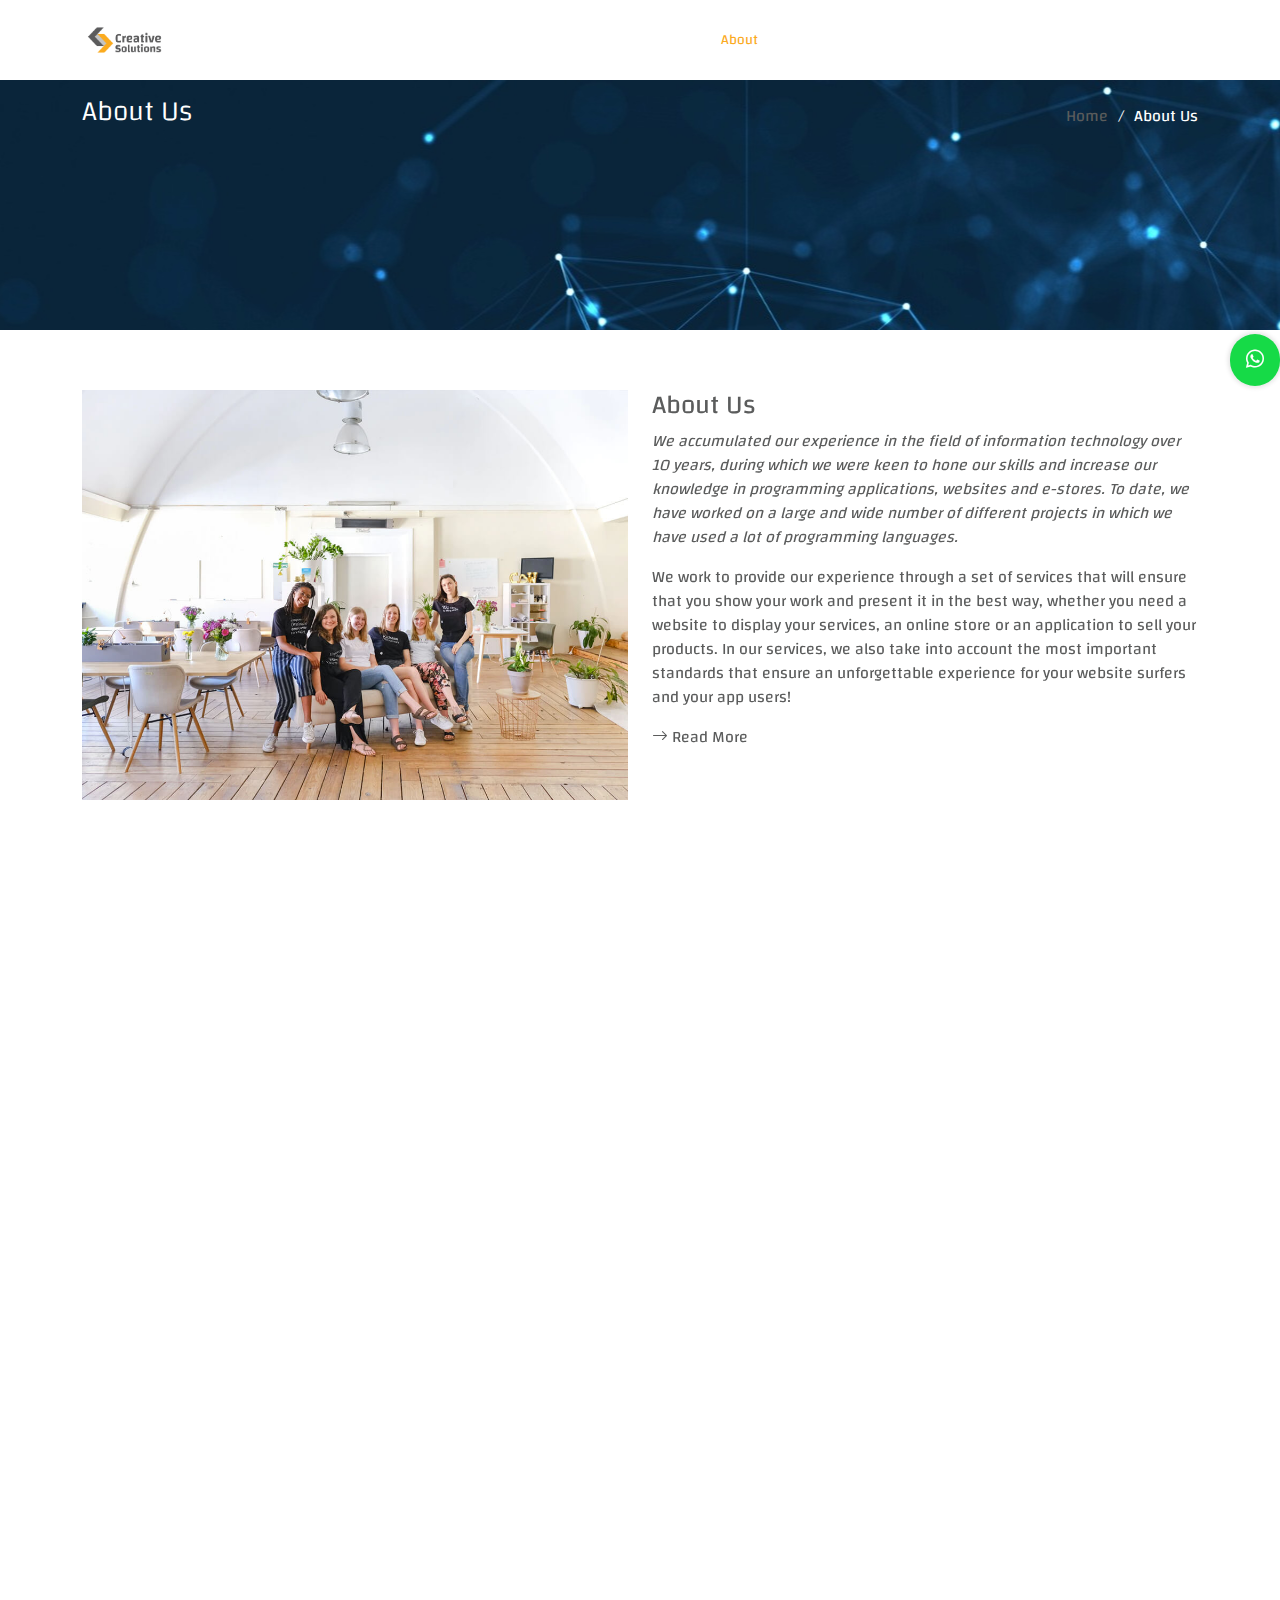
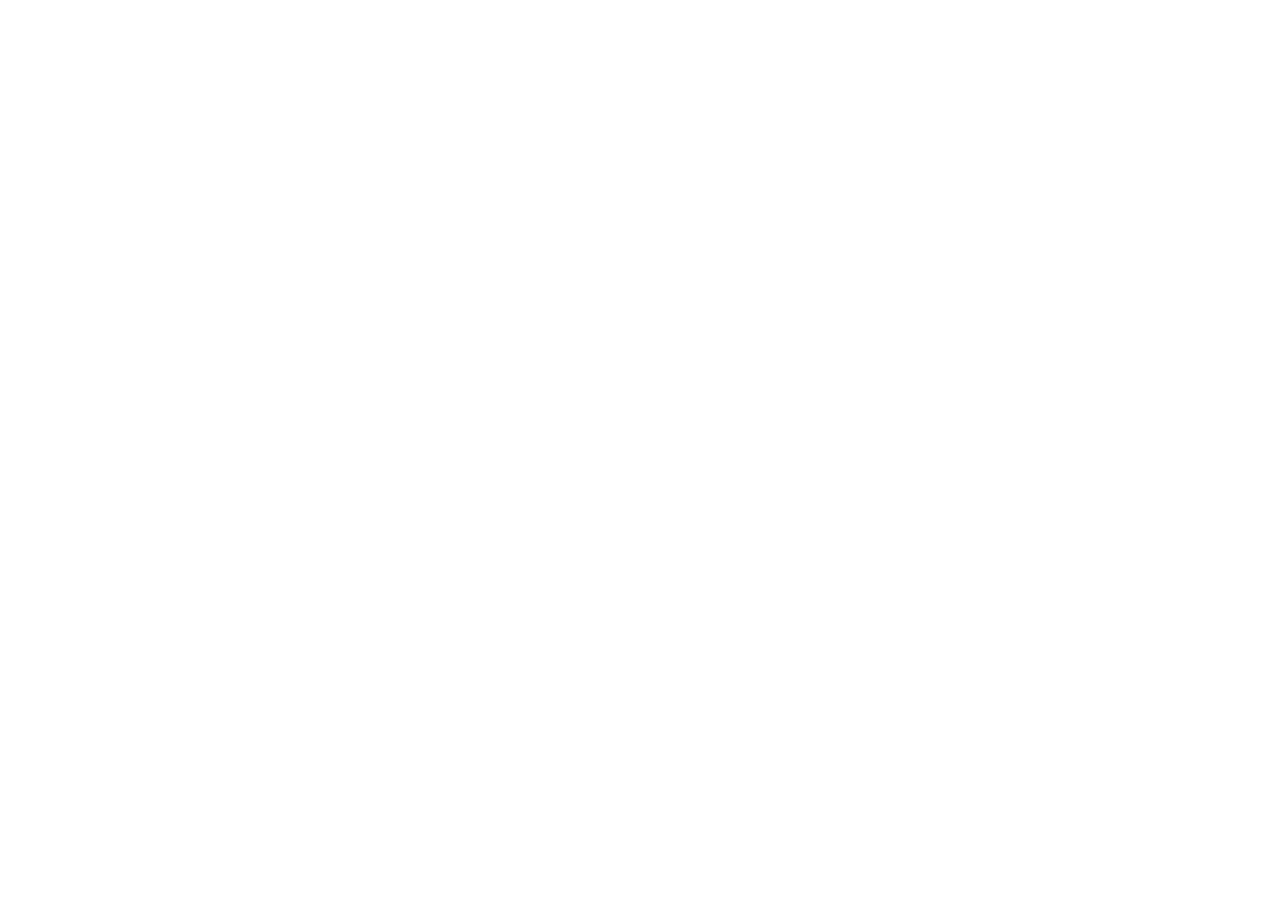
<file: about.html>
<!DOCTYPE html>
<html lang="en">

<head>
  <meta charset="utf-8">
  <meta content="width=device-width, initial-scale=1.0" name="viewport">

  <title>About Us</title>
  <meta content="" name="description">
  <meta content="" name="keywords">

  <!-- Favicons -->
  <link href="assets/img/logo.png" rel="icon">
  <link href="assets/img/logo.png" rel="apple-touch-icon">

   <!-- Google Fonts -->
   <link rel="preconnect" href="https://fonts.googleapis.com">
   <link rel="preconnect" href="https://fonts.gstatic.com" crossorigin>
   <link href="https://fonts.googleapis.com/css2?family=Changa:wght@200;300;500;600;700;800&display=swap" rel="stylesheet">
   
  <!-- Vendor CSS Files -->
  <link href="assets/vendor/animate.css/animate.min.css" rel="stylesheet">
  <link href="assets/vendor/aos/aos.css" rel="stylesheet">
  <link href="assets/vendor/bootstrap/css/bootstrap.min.css" rel="stylesheet">
  <link href="assets/vendor/bootstrap-icons/bootstrap-icons.css" rel="stylesheet">
  <link href="assets/vendor/boxicons/css/boxicons.min.css" rel="stylesheet">
  <link href="assets/vendor/glightbox/css/glightbox.min.css" rel="stylesheet">
  <link href="assets/vendor/swiper/swiper-bundle.min.css" rel="stylesheet">

  <!-- Template Main CSS File -->
  <link href="assets/css/style.css" rel="stylesheet">

 </head>

<body>

  <!-- ======= Header ======= -->
  <header id="header" class="fixed-top d-flex align-items-center ">
    <div class="container d-flex justify-content-between align-items-center">

      <div class="logo">
         <a href="index.html"><img src="assets/img/logo.png" alt="" class="img-fluid"></a>
      </div>

      <nav id="navbar" class="navbar">
        <ul>
          <li><a class="" href="index.html">Home</a></li>
          <li><a class="active" href="about.html">About</a></li>
          <li><a href="services.html">Services</a></li>
          <li><a href="portfolio.html">Our Business</a></li>
          <li><a href="blog.html">Blog</a></li>
          <li><a href="contact.html">Contact Us</a></li>
          <li class="dropdown"><a href=""><span>English</span> <i class="bi bi-chevron-down"></i></a>
            <ul>
              <li><a href="#">English </a></li>
              <li><a href="#">Arabic </a></li>
            </ul>
          </li>
        </ul>
        <i class="bi bi-list mobile-nav-toggle"></i>
      </nav><!-- .navbar -->

    </div>
  </header><!-- End Header -->

  <main id="main">

    <!-- ======= About Us Section ======= -->
    <section class="breadcrumbs">
      <div class="container">

        <div class="d-flex justify-content-between align-items-center">
          <h2>About Us</h2>
          <ol>
            <li><a href="index.html">Home</a></li>
            <li>About Us</li>
          </ol>
        </div>

      </div>
    </section><!-- End About Us Section -->

    <!-- ======= About Section ======= -->
    <section class="about" data-aos="fade-up">
      <div class="container">

        <div class="row">
          <div class="col-lg-6">
            <img src="assets/img/about.jpg" class="img-fluid" alt="">
          </div>
          <div class="col-lg-6 pt-4 pt-lg-0">
            <h3>About Us</h3>
            <p class="fst-italic">
              We accumulated our experience in the field of information technology over 10 years, during which we were keen to hone our skills and increase our knowledge in programming applications, websites and e-stores.
              To date, we have worked on a large and wide number of different projects in which we have used a lot of programming languages.
            </p>
            
            <p>
              We work to provide our experience through a set of services that will ensure that you show your work and present it in the best way, whether you need a website to display your services, an online store or an application to sell your products.
              In our services, we also take into account the most important standards that ensure an unforgettable experience for your website surfers and your app users!</p>
            <div class="read-more"><a href="#"><i class="bi bi-arrow-right"></i> Read More</a></div>
              
          </div>
        </div>

      </div>
    </section><!-- End About Section -->

    
    
      </main><!-- End #main -->


    <!-- ======= Why Us Section ======= -->
    <section class="why-us section-bg" data-aos="fade-up" date-aos-delay="200">
      <div class="container">

        <div class="row">
          <div class="col-lg-6 video-box">
            <img src="assets/img/why-us.jpg" class="img-fluid" alt="">
          </div>

          <div class="col-lg-6 d-flex flex-column justify-content-center p-5">

            <div class="icon-box">
              <h4 class="title"><a href="">Why us?</a></h4>
              <p class="description">      
                We may not be the only company that provides IT services, but we are the only company that:</p>
                <ul>
                  <li><i class="bi bi-check2-circle"></i> We work according to international standards in design and programming.</li>
                  <li><i class="bi bi-check2-circle"></i> We take care of the user interface and the dashboard as a key part of their business focus</li>
                  <li><i class="bi bi-check2-circle"></i> We take care of the user interface and the dashboard as a key part of their business focus.</li>
                  <li><i class="bi bi-check2-circle"></i> We provide one year technical support service to ensure that the application or website runs smoothly during the launch period of your project.</li>
                  <li><i class="bi bi-check2-circle"></i> We adopt a distinctive methodology that helps it develop software according to the appropriate frameworks.</li>
                  <li><i class="bi bi-check2-circle"></i> We lead a team of top talent with experience in using the latest technologies and all programming languages.</li>
                  <li><i class="bi bi-check2-circle"></i> We are committed to providing projects with specific deadlines and high quality and adopts the client's project as part of its responsibility.</li>
                </ul>
            </div>

          </div>
        </div>

      </div>
    </section><!-- End Why Us Section -->

    <!-- ======= Facts Section ======= -->
    <section class="facts " data-aos="fade-up">
      <div class="container">

        <div class="row counters">

          <div class="col-lg-3 col-6 text-center">
            <span data-purecounter-start="0" data-purecounter-end="232" data-purecounter-duration="1" class="purecounter"></span>
            <p>Clients</p>
          </div>

          <div class="col-lg-3 col-6 text-center">
            <span data-purecounter-start="0" data-purecounter-end="521" data-purecounter-duration="1" class="purecounter"></span>
            <p>Projects</p>
          </div>

          <div class="col-lg-3 col-6 text-center">
            <span data-purecounter-start="0" data-purecounter-end="1463" data-purecounter-duration="1" class="purecounter"></span>
            <p>Hours Of Support</p>
          </div>

          <div class="col-lg-3 col-6 text-center">
            <span data-purecounter-start="0" data-purecounter-end="15" data-purecounter-duration="1" class="purecounter"></span>
            <p>Hard Workers</p>
          </div>

        </div>

      </div>
    </section><!-- End Facts Section -->


  <!-- ======= Footer ======= -->
  <footer id="footer" data-aos="fade-up" data-aos-easing="ease-in-out" data-aos-duration="500">

    <div class="footer-newsletter">
      <div class="container">
        <div class="row">
          <div class="col-lg-6">
            <h4>Our Newsletter</h4>
            <p>Tamen quem nulla quae legam multos aute sint culpa legam noster magna</p>
          </div>
          <div class="col-lg-6">
            <form action="" method="post">
              <input type="email" name="email"><input type="submit" value="Subscribe">
            </form>
          </div>
        </div>
      </div>
    </div>

    <div class="footer-top">
      <div class="container">
        <div class="row">

         
          <div class="col-lg-3 col-md-6 footer-links">
            <h4>Useful Links</h4>
            <ul>
              <li><i class="bx bx-chevron-right"></i> <a href="#">Home</a></li>
              <li><i class="bx bx-chevron-right"></i> <a href="#">About us</a></li>
              <li><i class="bx bx-chevron-right"></i> <a href="#">Services</a></li>
              <li><i class="bx bx-chevron-right"></i> <a href="#">Our Business</a></li>
              <li><i class="bx bx-chevron-right"></i> <a href="#">Contact</a></li>
            </ul>
          </div>

          <div class="col-lg-3 col-md-6 footer-links">
            <h4>Our Services</h4>
            <ul>
              <li><i class="bx bx-chevron-right"></i> <a href="#">Programming Sites</a></li>
              <li><i class="bx bx-chevron-right"></i> <a href="#">Programming Systems</a></li>
              <li><i class="bx bx-chevron-right"></i> <a href="#">Programming App</a></li>
              </ul>
          </div>

          <div class="col-lg-3 col-md-6 footer-contact">
            <h4>Contact Us</h4>
            <p>
              Sudia Arabia <br>
              Riyadh, BUSINESS GATE<br>
              Airport Road <br>
              <strong>Phone:</strong> 0112611523<br>
              <strong>Email:</strong> info@cstech.ai<br>
            </p>

          </div>

          <div class="col-lg-3 col-md-6 footer-info">
            <h3>About Creative Solutions</h3>
            <p>We focus on the success of your business and provide the best technical and software solutions.</p>
            <div class="social-links mt-3">
              <a href="https://twitter.com/cstechai" class="twitter"><i class="bx bxl-twitter"></i></a>
              <a href="https://instagram.com/cstechai" class="instagram"><i class="bx bxl-instagram"></i></a>
              <a href="https://www.linkedin.com/company/creative-solutions-company" class="linkedin"><i class="bx bxl-linkedin"></i></a>
            </div>
          </div>

        </div>
      </div>
    </div>

    <div class="container">
      <div class="copyright">
        Copyright  &copy;<strong><span></span></strong> All Rights Reserved
      </div>
      
    </div>
  </footer><!-- End Footer -->

  <div class="chating">
    <div class="chat-item">
      <a href="https://wa.me/message/MFT3T26OULP5E1"><i class="bx bxl-whatsapp"></i></a>
    </div>
  </div>

  <a href="#" class="back-to-top d-flex align-items-center justify-content-center"><i class="bi bi-arrow-up-short"></i></a>

  <!-- Vendor JS Files -->
  <script src="assets/vendor/purecounter/purecounter.js"></script>
  <script src="assets/vendor/aos/aos.js"></script>
  <script src="assets/vendor/bootstrap/js/bootstrap.bundle.min.js"></script>
  <script src="assets/vendor/glightbox/js/glightbox.min.js"></script>
  <script src="assets/vendor/isotope-layout/isotope.pkgd.min.js"></script>
  <script src="assets/vendor/swiper/swiper-bundle.min.js"></script>
  <script src="assets/vendor/waypoints/noframework.waypoints.js"></script>
  <script src="assets/vendor/php-email-form/validate.js"></script>

  <!-- Template Main JS File -->
  <script src="assets/js/main.js"></script>

</body>

</html>
</file>
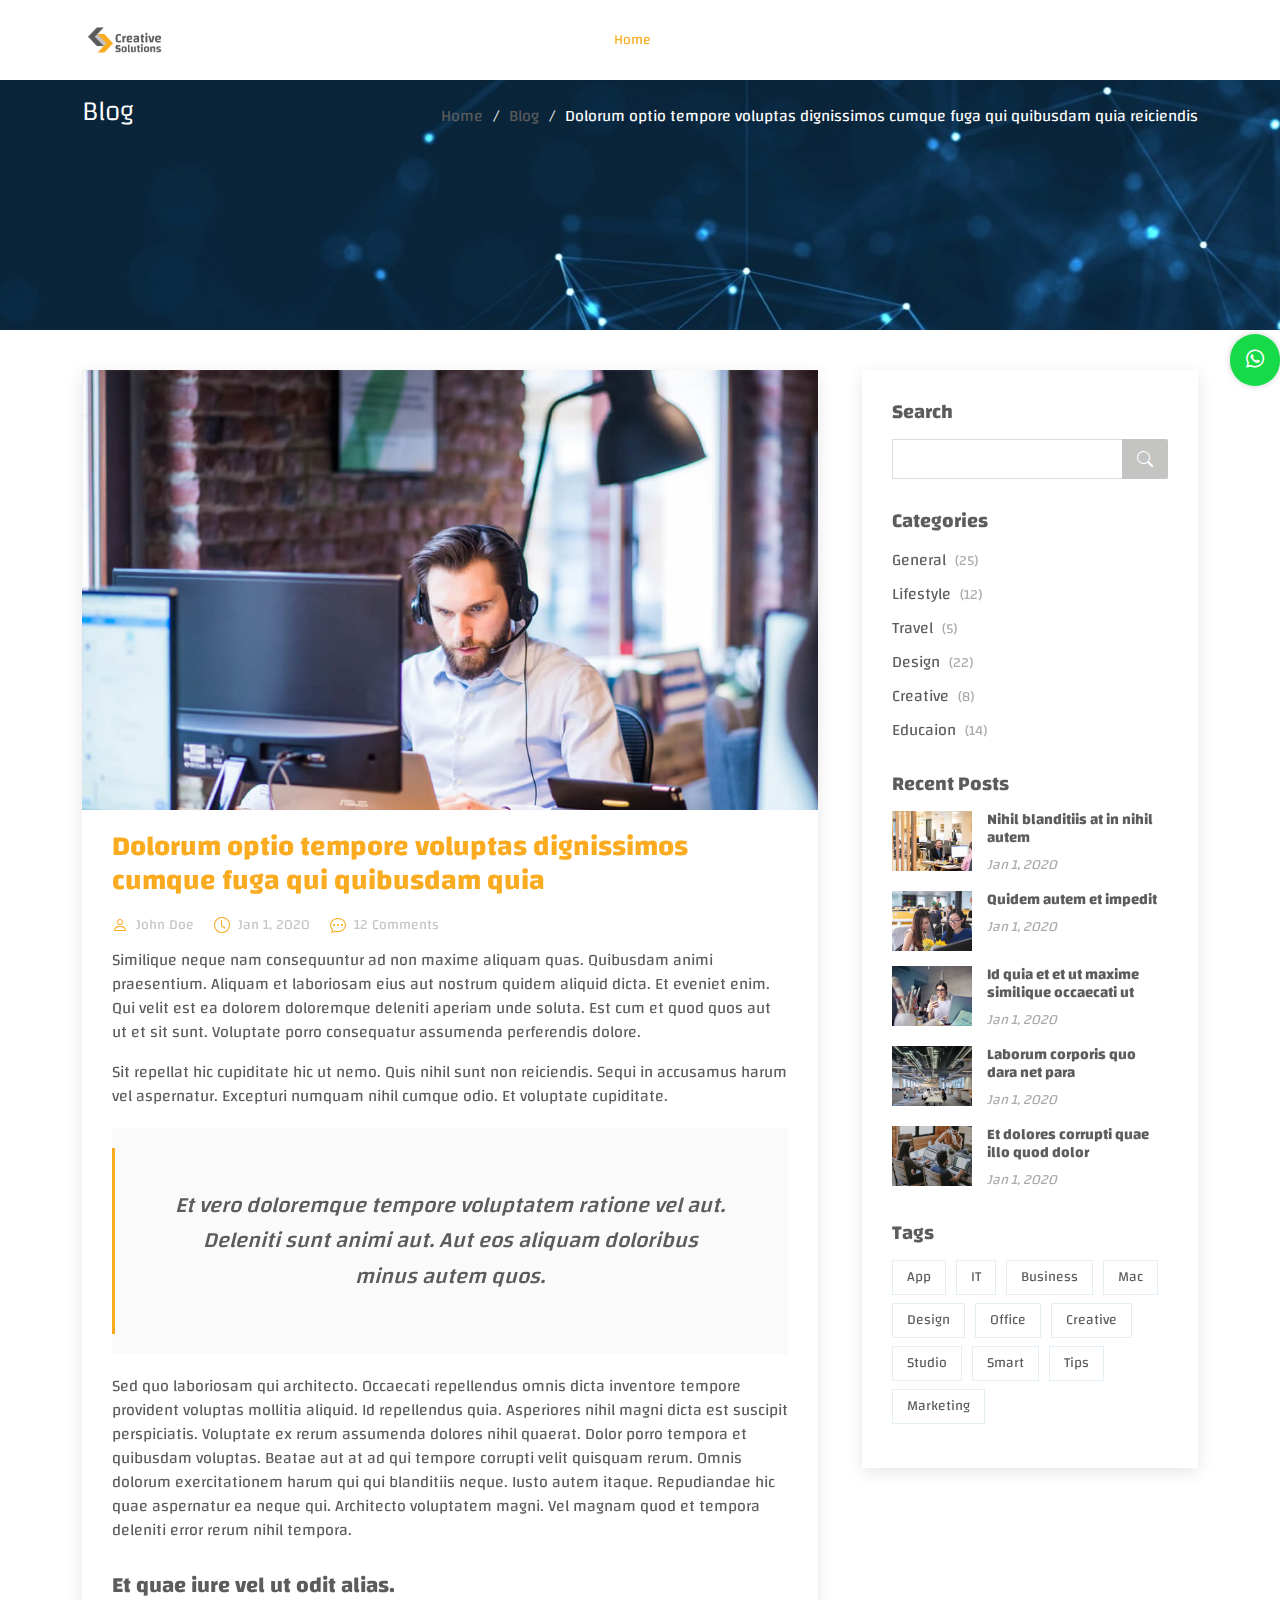
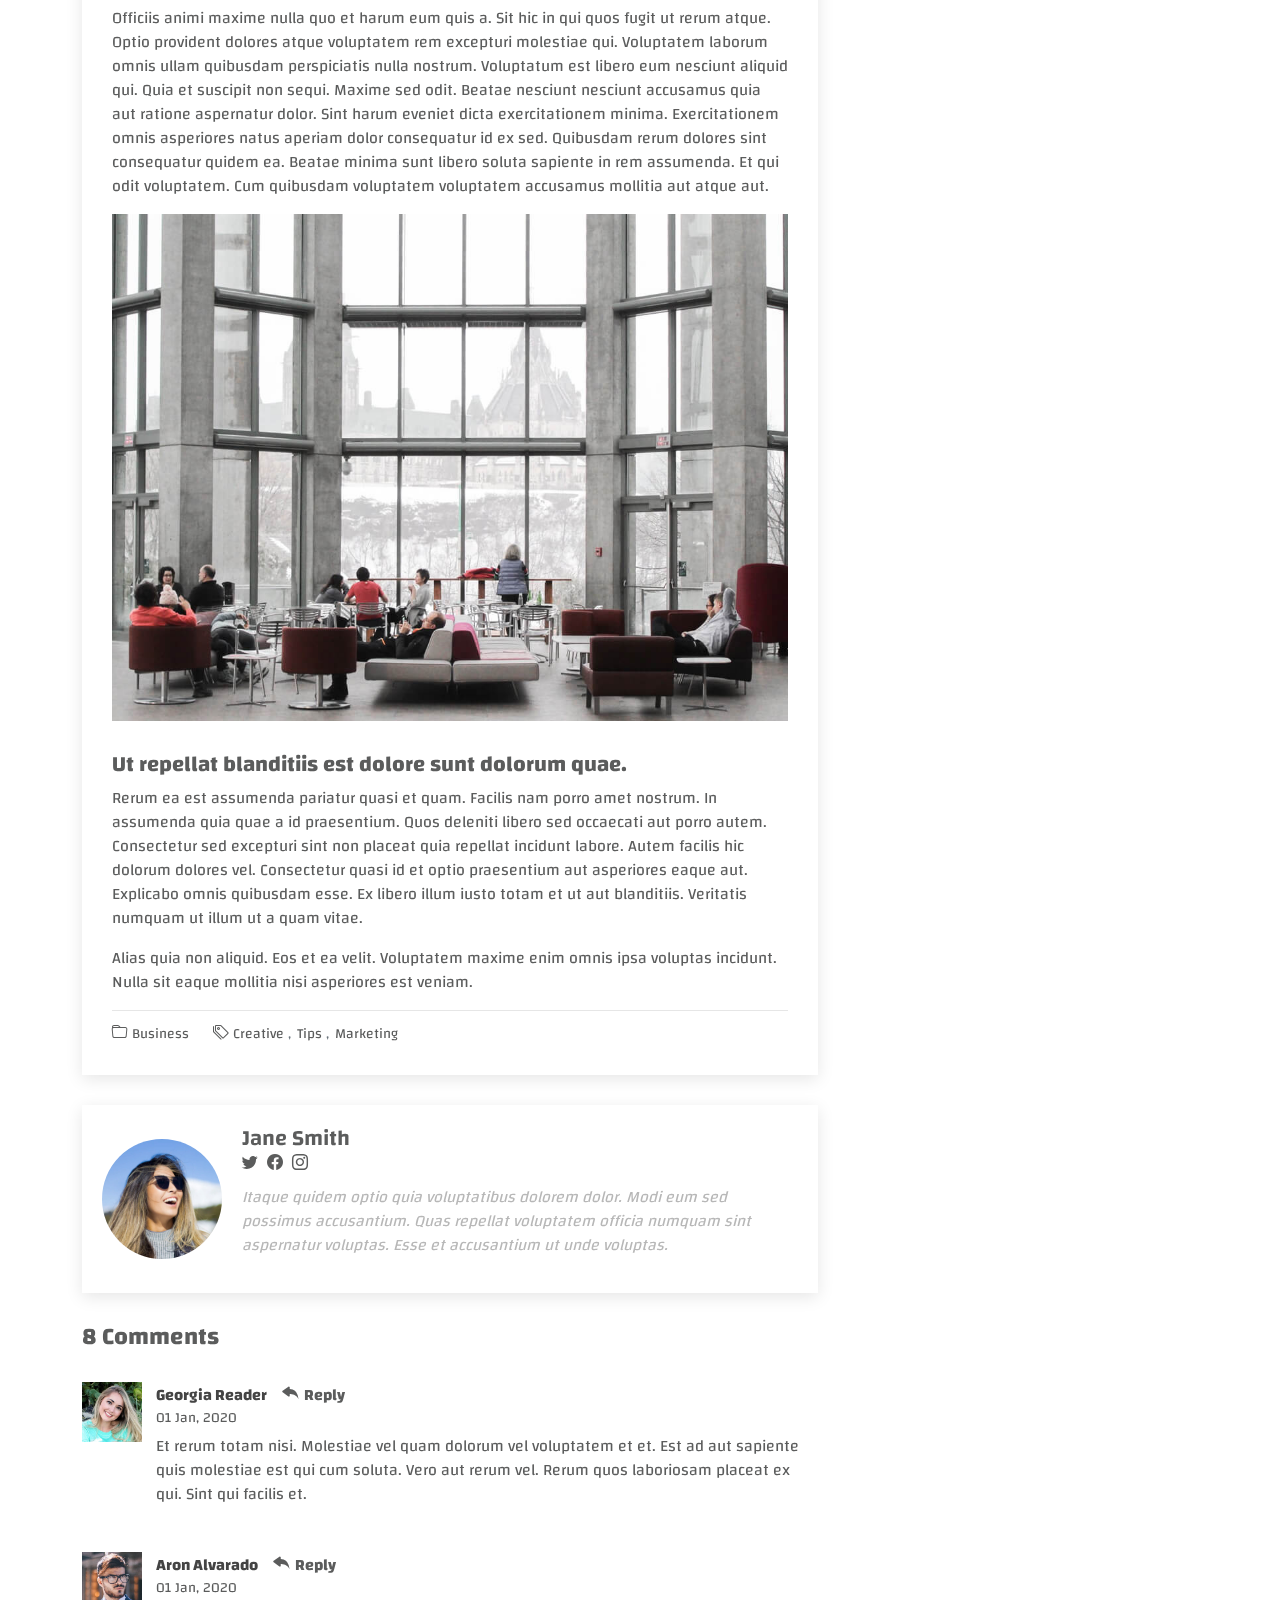
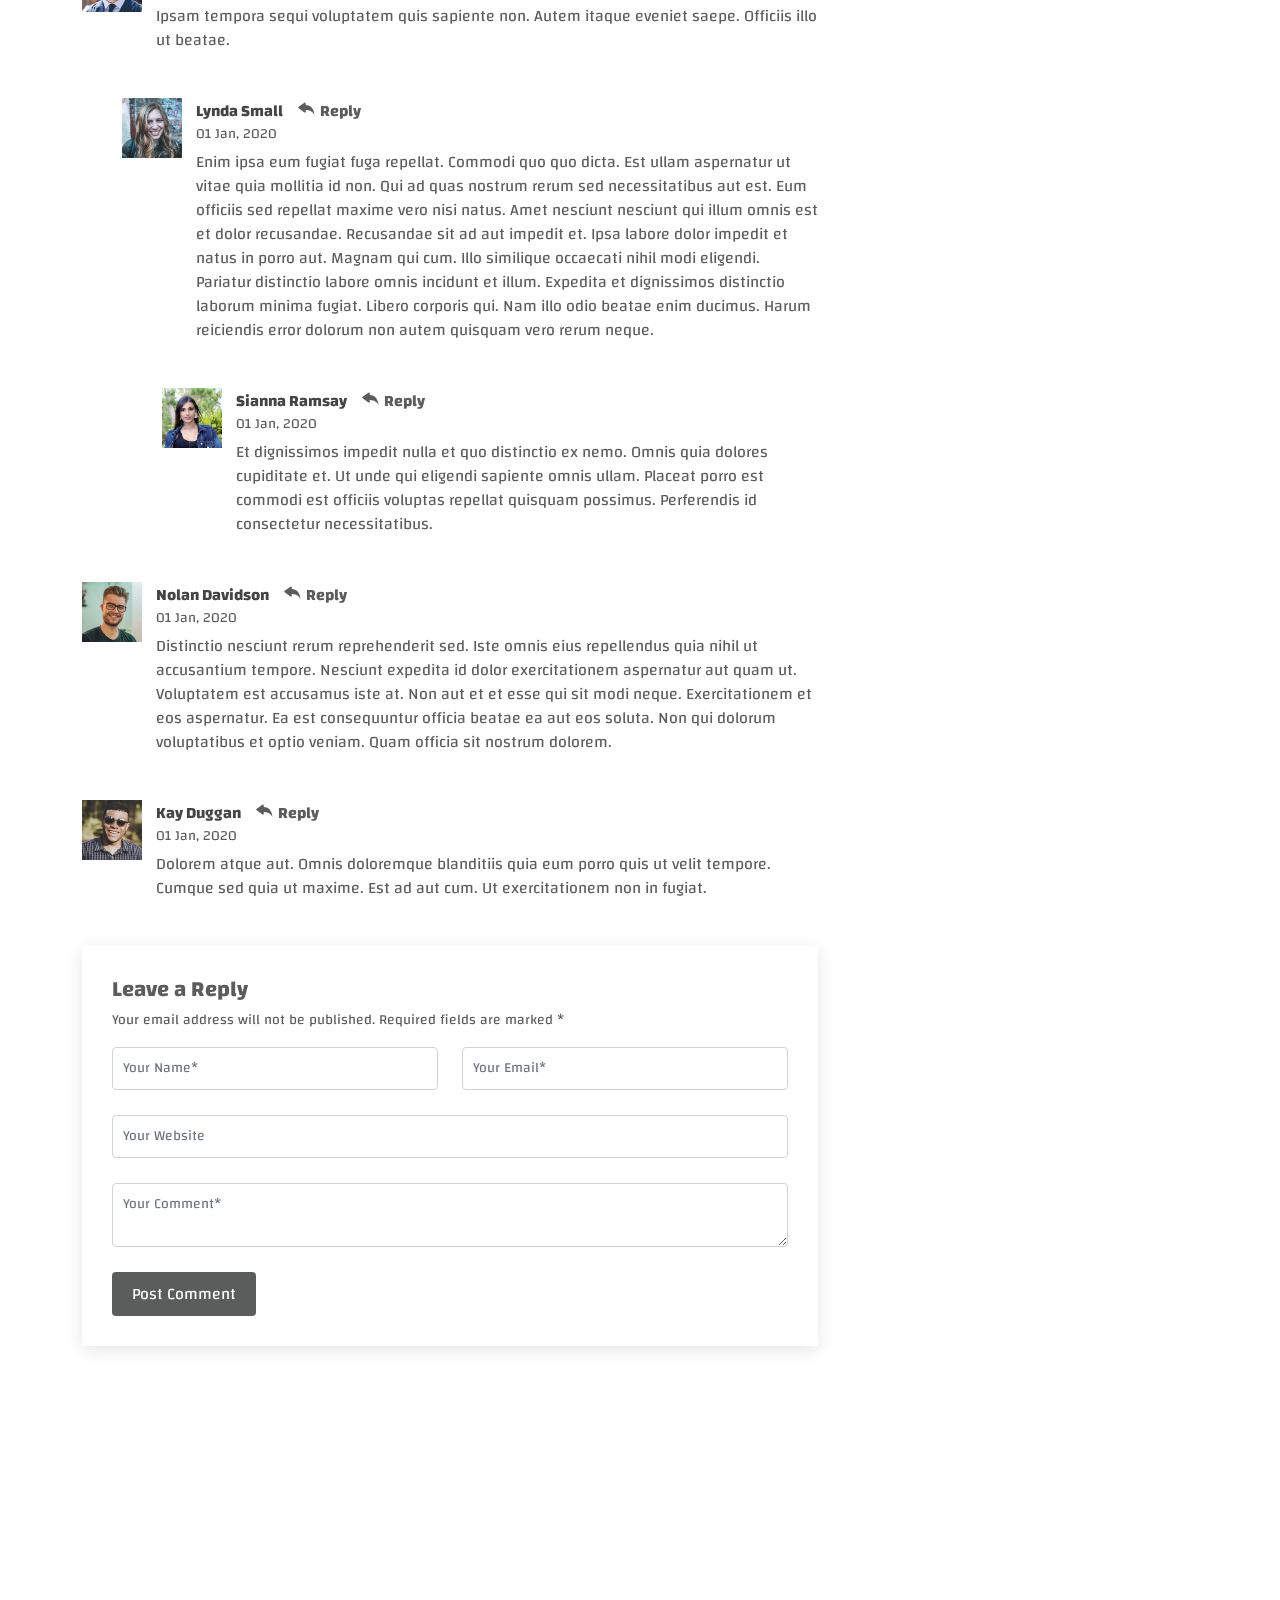
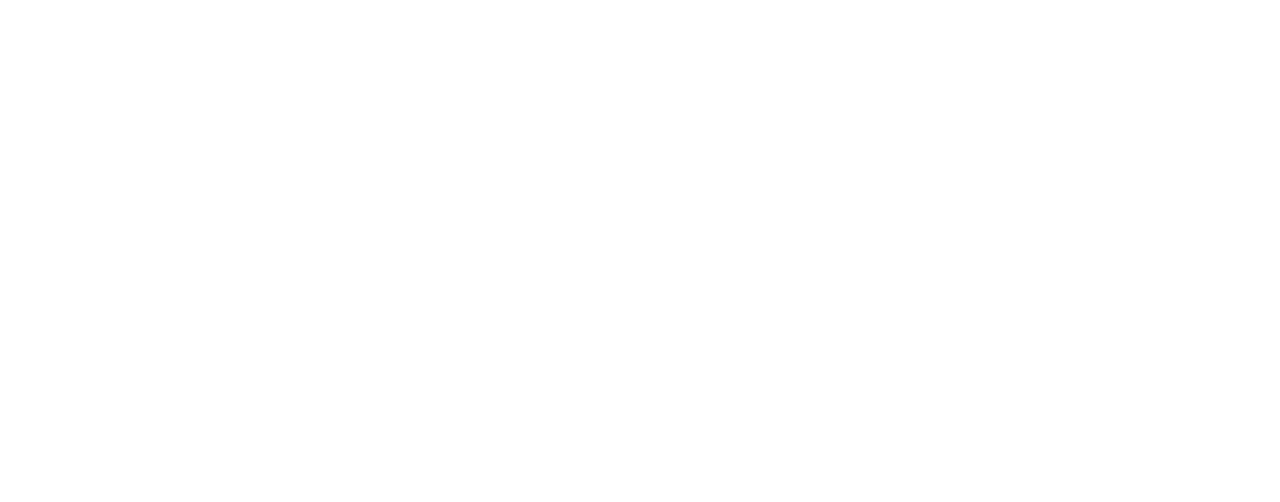
<file: blog-single.html>
<!DOCTYPE html>
<html lang="en">

<head>
  <meta charset="utf-8">
  <meta content="width=device-width, initial-scale=1.0" name="viewport">

  <title>Creative Solutions</title>
  <meta content="" name="description">
  <meta content="" name="keywords">

  <!-- Favicons -->
  <link href="assets/img/logo.png" rel="icon">
  <link href="assets/img/logo.png" rel="apple-touch-icon">

   <!-- Google Fonts -->
   <link rel="preconnect" href="https://fonts.googleapis.com">
   <link rel="preconnect" href="https://fonts.gstatic.com" crossorigin>
   <link href="https://fonts.googleapis.com/css2?family=Changa:wght@200;300;500;600;700;800&display=swap" rel="stylesheet">
   
  <!-- Vendor CSS Files -->
  <link href="assets/vendor/animate.css/animate.min.css" rel="stylesheet">
  <link href="assets/vendor/aos/aos.css" rel="stylesheet">
  <link href="assets/vendor/bootstrap/css/bootstrap.min.css" rel="stylesheet">
  <link href="assets/vendor/bootstrap-icons/bootstrap-icons.css" rel="stylesheet">
  <link href="assets/vendor/boxicons/css/boxicons.min.css" rel="stylesheet">
  <link href="assets/vendor/glightbox/css/glightbox.min.css" rel="stylesheet">
  <link href="assets/vendor/swiper/swiper-bundle.min.css" rel="stylesheet">

  <!-- Template Main CSS File -->
  <link href="assets/css/style.css" rel="stylesheet">

</head>

<body>

  <!-- ======= Header ======= -->
  <header id="header" class="fixed-top d-flex align-items-center header-transparent">
    <div class="container d-flex justify-content-between align-items-center">

      <div class="logo">
        <a href="index.html"><img src="assets/img/logo.png" alt="" class="img-fluid"></a>
      </div>

      <nav id="navbar" class="navbar">
        <ul>
          <li><a class="active " href="index.html">Home</a></li>
          <li><a href="about.html">About</a></li>
          <li><a href="services.html">Services</a></li>
          <li><a href="portfolio.html">Our Business</a></li>
          <li><a href="blog.html">Blog</a></li>
          <li><a href="contact.html">Contact Us</a></li>
          <li class="dropdown" style="margin-left: 40px;"><a href=""><span>English</span> <i class="bi bi-chevron-down"></i></a>
            <ul>
              <li><a href="#">English </a></li>
              <li><a href="#">Arabic </a></li>
            </ul>
          </li>
        </ul>
        <i class="bi bi-list mobile-nav-toggle"></i>
      </nav><!-- .navbar -->

      
      

    </div>
  </header><!-- End Header -->

  <main id="main">

    <!-- ======= Blog Section ======= -->
    <section class="breadcrumbs">
      <div class="container">

        <div class="d-flex justify-content-between align-items-center">
          <h2>Blog</h2>

          <ol>
            <li><a href="index.html">Home</a></li>
            <li><a href="blog.html">Blog</a></li>
            <li>Dolorum optio tempore voluptas dignissimos cumque fuga qui quibusdam quia reiciendis</li>
          </ol>
        </div>

      </div>
    </section><!-- End Blog Section -->

    <!-- ======= Blog Single Section ======= -->
    <section id="blog" class="blog">
      <div class="container" data-aos="fade-up">

        <div class="row">

          <div class="col-lg-8 entries">

            <article class="entry entry-single">

              <div class="entry-img">
                <img src="assets/img/blog/blog-1.jpg" alt="" class="img-fluid">
              </div>

              <h2 class="entry-title">
                <a href="blog-single.html">Dolorum optio tempore voluptas dignissimos cumque fuga qui quibusdam quia</a>
              </h2>

              <div class="entry-meta">
                <ul>
                  <li class="d-flex align-items-center"><i class="bi bi-person"></i> <a href="blog-single.html">John Doe</a></li>
                  <li class="d-flex align-items-center"><i class="bi bi-clock"></i> <a href="blog-single.html"><time datetime="2020-01-01">Jan 1, 2020</time></a></li>
                  <li class="d-flex align-items-center"><i class="bi bi-chat-dots"></i> <a href="blog-single.html">12 Comments</a></li>
                </ul>
              </div>

              <div class="entry-content">
                <p>
                  Similique neque nam consequuntur ad non maxime aliquam quas. Quibusdam animi praesentium. Aliquam et laboriosam eius aut nostrum quidem aliquid dicta.
                  Et eveniet enim. Qui velit est ea dolorem doloremque deleniti aperiam unde soluta. Est cum et quod quos aut ut et sit sunt. Voluptate porro consequatur assumenda perferendis dolore.
                </p>

                <p>
                  Sit repellat hic cupiditate hic ut nemo. Quis nihil sunt non reiciendis. Sequi in accusamus harum vel aspernatur. Excepturi numquam nihil cumque odio. Et voluptate cupiditate.
                </p>

                <blockquote>
                  <p>
                    Et vero doloremque tempore voluptatem ratione vel aut. Deleniti sunt animi aut. Aut eos aliquam doloribus minus autem quos.
                  </p>
                </blockquote>

                <p>
                  Sed quo laboriosam qui architecto. Occaecati repellendus omnis dicta inventore tempore provident voluptas mollitia aliquid. Id repellendus quia. Asperiores nihil magni dicta est suscipit perspiciatis. Voluptate ex rerum assumenda dolores nihil quaerat.
                  Dolor porro tempora et quibusdam voluptas. Beatae aut at ad qui tempore corrupti velit quisquam rerum. Omnis dolorum exercitationem harum qui qui blanditiis neque.
                  Iusto autem itaque. Repudiandae hic quae aspernatur ea neque qui. Architecto voluptatem magni. Vel magnam quod et tempora deleniti error rerum nihil tempora.
                </p>

                <h3>Et quae iure vel ut odit alias.</h3>
                <p>
                  Officiis animi maxime nulla quo et harum eum quis a. Sit hic in qui quos fugit ut rerum atque. Optio provident dolores atque voluptatem rem excepturi molestiae qui. Voluptatem laborum omnis ullam quibusdam perspiciatis nulla nostrum. Voluptatum est libero eum nesciunt aliquid qui.
                  Quia et suscipit non sequi. Maxime sed odit. Beatae nesciunt nesciunt accusamus quia aut ratione aspernatur dolor. Sint harum eveniet dicta exercitationem minima. Exercitationem omnis asperiores natus aperiam dolor consequatur id ex sed. Quibusdam rerum dolores sint consequatur quidem ea.
                  Beatae minima sunt libero soluta sapiente in rem assumenda. Et qui odit voluptatem. Cum quibusdam voluptatem voluptatem accusamus mollitia aut atque aut.
                </p>
                <img src="assets/img/blog/blog-inside-post.jpg" class="img-fluid" alt="">

                <h3>Ut repellat blanditiis est dolore sunt dolorum quae.</h3>
                <p>
                  Rerum ea est assumenda pariatur quasi et quam. Facilis nam porro amet nostrum. In assumenda quia quae a id praesentium. Quos deleniti libero sed occaecati aut porro autem. Consectetur sed excepturi sint non placeat quia repellat incidunt labore. Autem facilis hic dolorum dolores vel.
                  Consectetur quasi id et optio praesentium aut asperiores eaque aut. Explicabo omnis quibusdam esse. Ex libero illum iusto totam et ut aut blanditiis. Veritatis numquam ut illum ut a quam vitae.
                </p>
                <p>
                  Alias quia non aliquid. Eos et ea velit. Voluptatem maxime enim omnis ipsa voluptas incidunt. Nulla sit eaque mollitia nisi asperiores est veniam.
                </p>

              </div>

              <div class="entry-footer">
                <i class="bi bi-folder"></i>
                <ul class="cats">
                  <li><a href="#">Business</a></li>
                </ul>

                <i class="bi bi-tags"></i>
                <ul class="tags">
                  <li><a href="#">Creative</a></li>
                  <li><a href="#">Tips</a></li>
                  <li><a href="#">Marketing</a></li>
                </ul>
              </div>

            </article><!-- End blog entry -->

            <div class="blog-author d-flex align-items-center">
              <img src="assets/img/blog/blog-author.jpg" class="rounded-circle float-left" alt="">
              <div>
                <h4>Jane Smith</h4>
                <div class="social-links">
                  <a href="https://twitters.com/#"><i class="bi bi-twitter"></i></a>
                  <a href="https://facebook.com/#"><i class="bi bi-facebook"></i></a>
                  <a href="https://instagram.com/#"><i class="biu bi-instagram"></i></a>
                </div>
                <p>
                  Itaque quidem optio quia voluptatibus dolorem dolor. Modi eum sed possimus accusantium. Quas repellat voluptatem officia numquam sint aspernatur voluptas. Esse et accusantium ut unde voluptas.
                </p>
              </div>
            </div><!-- End blog author bio -->

            <div class="blog-comments">

              <h4 class="comments-count">8 Comments</h4>

              <div id="comment-1" class="comment">
                <div class="d-flex">
                  <div class="comment-img"><img src="assets/img/blog/comments-1.jpg" alt=""></div>
                  <div>
                    <h5><a href="">Georgia Reader</a> <a href="#" class="reply"><i class="bi bi-reply-fill"></i> Reply</a></h5>
                    <time datetime="2020-01-01">01 Jan, 2020</time>
                    <p>
                      Et rerum totam nisi. Molestiae vel quam dolorum vel voluptatem et et. Est ad aut sapiente quis molestiae est qui cum soluta.
                      Vero aut rerum vel. Rerum quos laboriosam placeat ex qui. Sint qui facilis et.
                    </p>
                  </div>
                </div>
              </div><!-- End comment #1 -->

              <div id="comment-2" class="comment">
                <div class="d-flex">
                  <div class="comment-img"><img src="assets/img/blog/comments-2.jpg" alt=""></div>
                  <div>
                    <h5><a href="">Aron Alvarado</a> <a href="#" class="reply"><i class="bi bi-reply-fill"></i> Reply</a></h5>
                    <time datetime="2020-01-01">01 Jan, 2020</time>
                    <p>
                      Ipsam tempora sequi voluptatem quis sapiente non. Autem itaque eveniet saepe. Officiis illo ut beatae.
                    </p>
                  </div>
                </div>

                <div id="comment-reply-1" class="comment comment-reply">
                  <div class="d-flex">
                    <div class="comment-img"><img src="assets/img/blog/comments-3.jpg" alt=""></div>
                    <div>
                      <h5><a href="">Lynda Small</a> <a href="#" class="reply"><i class="bi bi-reply-fill"></i> Reply</a></h5>
                      <time datetime="2020-01-01">01 Jan, 2020</time>
                      <p>
                        Enim ipsa eum fugiat fuga repellat. Commodi quo quo dicta. Est ullam aspernatur ut vitae quia mollitia id non. Qui ad quas nostrum rerum sed necessitatibus aut est. Eum officiis sed repellat maxime vero nisi natus. Amet nesciunt nesciunt qui illum omnis est et dolor recusandae.

                        Recusandae sit ad aut impedit et. Ipsa labore dolor impedit et natus in porro aut. Magnam qui cum. Illo similique occaecati nihil modi eligendi. Pariatur distinctio labore omnis incidunt et illum. Expedita et dignissimos distinctio laborum minima fugiat.

                        Libero corporis qui. Nam illo odio beatae enim ducimus. Harum reiciendis error dolorum non autem quisquam vero rerum neque.
                      </p>
                    </div>
                  </div>

                  <div id="comment-reply-2" class="comment comment-reply">
                    <div class="d-flex">
                      <div class="comment-img"><img src="assets/img/blog/comments-4.jpg" alt=""></div>
                      <div>
                        <h5><a href="">Sianna Ramsay</a> <a href="#" class="reply"><i class="bi bi-reply-fill"></i> Reply</a></h5>
                        <time datetime="2020-01-01">01 Jan, 2020</time>
                        <p>
                          Et dignissimos impedit nulla et quo distinctio ex nemo. Omnis quia dolores cupiditate et. Ut unde qui eligendi sapiente omnis ullam. Placeat porro est commodi est officiis voluptas repellat quisquam possimus. Perferendis id consectetur necessitatibus.
                        </p>
                      </div>
                    </div>

                  </div><!-- End comment reply #2-->

                </div><!-- End comment reply #1-->

              </div><!-- End comment #2-->

              <div id="comment-3" class="comment">
                <div class="d-flex">
                  <div class="comment-img"><img src="assets/img/blog/comments-5.jpg" alt=""></div>
                  <div>
                    <h5><a href="">Nolan Davidson</a> <a href="#" class="reply"><i class="bi bi-reply-fill"></i> Reply</a></h5>
                    <time datetime="2020-01-01">01 Jan, 2020</time>
                    <p>
                      Distinctio nesciunt rerum reprehenderit sed. Iste omnis eius repellendus quia nihil ut accusantium tempore. Nesciunt expedita id dolor exercitationem aspernatur aut quam ut. Voluptatem est accusamus iste at.
                      Non aut et et esse qui sit modi neque. Exercitationem et eos aspernatur. Ea est consequuntur officia beatae ea aut eos soluta. Non qui dolorum voluptatibus et optio veniam. Quam officia sit nostrum dolorem.
                    </p>
                  </div>
                </div>

              </div><!-- End comment #3 -->

              <div id="comment-4" class="comment">
                <div class="d-flex">
                  <div class="comment-img"><img src="assets/img/blog/comments-6.jpg" alt=""></div>
                  <div>
                    <h5><a href="">Kay Duggan</a> <a href="#" class="reply"><i class="bi bi-reply-fill"></i> Reply</a></h5>
                    <time datetime="2020-01-01">01 Jan, 2020</time>
                    <p>
                      Dolorem atque aut. Omnis doloremque blanditiis quia eum porro quis ut velit tempore. Cumque sed quia ut maxime. Est ad aut cum. Ut exercitationem non in fugiat.
                    </p>
                  </div>
                </div>

              </div><!-- End comment #4 -->

              <div class="reply-form">
                <h4>Leave a Reply</h4>
                <p>Your email address will not be published. Required fields are marked * </p>
                <form action="">
                  <div class="row">
                    <div class="col-md-6 form-group">
                      <input name="name" type="text" class="form-control" placeholder="Your Name*">
                    </div>
                    <div class="col-md-6 form-group">
                      <input name="email" type="text" class="form-control" placeholder="Your Email*">
                    </div>
                  </div>
                  <div class="row">
                    <div class="col form-group">
                      <input name="website" type="text" class="form-control" placeholder="Your Website">
                    </div>
                  </div>
                  <div class="row">
                    <div class="col form-group">
                      <textarea name="comment" class="form-control" placeholder="Your Comment*"></textarea>
                    </div>
                  </div>
                  <button type="submit" class="btn btn-primary">Post Comment</button>

                </form>

              </div>

            </div><!-- End blog comments -->

          </div><!-- End blog entries list -->

          <div class="col-lg-4">

            <div class="sidebar">

              <h3 class="sidebar-title">Search</h3>
              <div class="sidebar-item search-form">
                <form action="">
                  <input type="text">
                  <button type="submit"><i class="bi bi-search"></i></button>
                </form>
              </div><!-- End sidebar search formn-->

              <h3 class="sidebar-title">Categories</h3>
              <div class="sidebar-item categories">
                <ul>
                  <li><a href="#">General <span>(25)</span></a></li>
                  <li><a href="#">Lifestyle <span>(12)</span></a></li>
                  <li><a href="#">Travel <span>(5)</span></a></li>
                  <li><a href="#">Design <span>(22)</span></a></li>
                  <li><a href="#">Creative <span>(8)</span></a></li>
                  <li><a href="#">Educaion <span>(14)</span></a></li>
                </ul>
              </div><!-- End sidebar categories-->

              <h3 class="sidebar-title">Recent Posts</h3>
              <div class="sidebar-item recent-posts">
                <div class="post-item clearfix">
                  <img src="assets/img/blog/blog-recent-1.jpg" alt="">
                  <h4><a href="blog-single.html">Nihil blanditiis at in nihil autem</a></h4>
                  <time datetime="2020-01-01">Jan 1, 2020</time>
                </div>

                <div class="post-item clearfix">
                  <img src="assets/img/blog/blog-recent-2.jpg" alt="">
                  <h4><a href="blog-single.html">Quidem autem et impedit</a></h4>
                  <time datetime="2020-01-01">Jan 1, 2020</time>
                </div>

                <div class="post-item clearfix">
                  <img src="assets/img/blog/blog-recent-3.jpg" alt="">
                  <h4><a href="blog-single.html">Id quia et et ut maxime similique occaecati ut</a></h4>
                  <time datetime="2020-01-01">Jan 1, 2020</time>
                </div>

                <div class="post-item clearfix">
                  <img src="assets/img/blog/blog-recent-4.jpg" alt="">
                  <h4><a href="blog-single.html">Laborum corporis quo dara net para</a></h4>
                  <time datetime="2020-01-01">Jan 1, 2020</time>
                </div>

                <div class="post-item clearfix">
                  <img src="assets/img/blog/blog-recent-5.jpg" alt="">
                  <h4><a href="blog-single.html">Et dolores corrupti quae illo quod dolor</a></h4>
                  <time datetime="2020-01-01">Jan 1, 2020</time>
                </div>

              </div><!-- End sidebar recent posts-->

              <h3 class="sidebar-title">Tags</h3>
              <div class="sidebar-item tags">
                <ul>
                  <li><a href="#">App</a></li>
                  <li><a href="#">IT</a></li>
                  <li><a href="#">Business</a></li>
                  <li><a href="#">Mac</a></li>
                  <li><a href="#">Design</a></li>
                  <li><a href="#">Office</a></li>
                  <li><a href="#">Creative</a></li>
                  <li><a href="#">Studio</a></li>
                  <li><a href="#">Smart</a></li>
                  <li><a href="#">Tips</a></li>
                  <li><a href="#">Marketing</a></li>
                </ul>
              </div><!-- End sidebar tags-->

            </div><!-- End sidebar -->

          </div><!-- End blog sidebar -->

        </div>

      </div>
    </section><!-- End Blog Single Section -->

  </main><!-- End #main -->
<!-- ======= Footer ======= -->
<footer id="footer" data-aos="fade-up" data-aos-easing="ease-in-out" data-aos-duration="500">

  <div class="footer-newsletter">
    <div class="container">
      <div class="row">
        <div class="col-lg-6">
          <h4>Our Newsletter</h4>
          <p>Tamen quem nulla quae legam multos aute sint culpa legam noster magna</p>
        </div>
        <div class="col-lg-6">
          <form action="" method="post">
            <input type="email" name="email"><input type="submit" value="Subscribe">
          </form>
        </div>
      </div>
    </div>
  </div>

  <div class="footer-top">
    <div class="container">
      <div class="row">

        <div class="col-lg-3 col-md-6 footer-links">
          <h4>Useful Links</h4>
          <ul>
            <li><i class="bx bx-chevron-right"></i> <a href="#">Home</a></li>
            <li><i class="bx bx-chevron-right"></i> <a href="#">About us</a></li>
            <li><i class="bx bx-chevron-right"></i> <a href="#">Services</a></li>
            <li><i class="bx bx-chevron-right"></i> <a href="#">Our Business</a></li>
            <li><i class="bx bx-chevron-right"></i> <a href="#">Contact</a></li>
          </ul>
        </div>

        <div class="col-lg-3 col-md-6 footer-links">
          <h4>Our Services</h4>
          <ul>
            <li><i class="bx bx-chevron-right"></i> <a href="#">Programming Sites</a></li>
            <li><i class="bx bx-chevron-right"></i> <a href="#">Programming Systems</a></li>
            <li><i class="bx bx-chevron-right"></i> <a href="#">Programming App</a></li>
            </ul>
        </div>

        <div class="col-lg-3 col-md-6 footer-contact">
          <h4>Contact Us</h4>
          <p>
            Sudia Arabia <br>
            Riyadh, BUSINESS GATE<br>
            Airport Road <br>
            <strong>Phone:</strong> 0112611523<br>
            <strong>Email:</strong> info@cstech.ai<br>
          </p>

        </div>

        <div class="col-lg-3 col-md-6 footer-info">
          <h3>About Creative Solutions</h3>
          <p>Cras fermentum odio eu feugiat lide par naso tierra. Justo eget nada terra videa magna derita valies darta donna mare fermentum iaculis eu non diam phasellus.</p>
          <div class="social-links mt-3">
            <a href="https://twitter.com/cstechai" class="twitter"><i class="bx bxl-twitter"></i></a>
            <a href="https://instagram.com/cstechai" class="instagram"><i class="bx bxl-instagram"></i></a>
            <a href="https://www.linkedin.com/company/creative-solutions-company" class="linkedin"><i class="bx bxl-linkedin"></i></a>
          </div>
        </div>

      </div>
    </div>
  </div>

  <div class="container">
    <div class="copyright">
       Copyright &copy; <strong><span></span></strong>All Rights Reserved
    </div>
    
  </div>
</footer><!-- End Footer -->

<div class="chating">
  <div class="chat-item">
    <a href="https://wa.me/message/MFT3T26OULP5E1"><i class="bx bxl-whatsapp"></i></a>
  </div>
</div>


  <a href="#" class="back-to-top d-flex align-items-center justify-content-center"><i class="bi bi-arrow-up-short"></i></a>

  <!-- Vendor JS Files -->
  <script src="assets/vendor/purecounter/purecounter.js"></script>
  <script src="assets/vendor/aos/aos.js"></script>
  <script src="assets/vendor/bootstrap/js/bootstrap.bundle.min.js"></script>
  <script src="assets/vendor/glightbox/js/glightbox.min.js"></script>
  <script src="assets/vendor/isotope-layout/isotope.pkgd.min.js"></script>
  <script src="assets/vendor/swiper/swiper-bundle.min.js"></script>
  <script src="assets/vendor/waypoints/noframework.waypoints.js"></script>
  <script src="assets/vendor/php-email-form/validate.js"></script>

  <!-- Template Main JS File -->
  <script src="assets/js/main.js"></script>

</body>

</html>
</file>
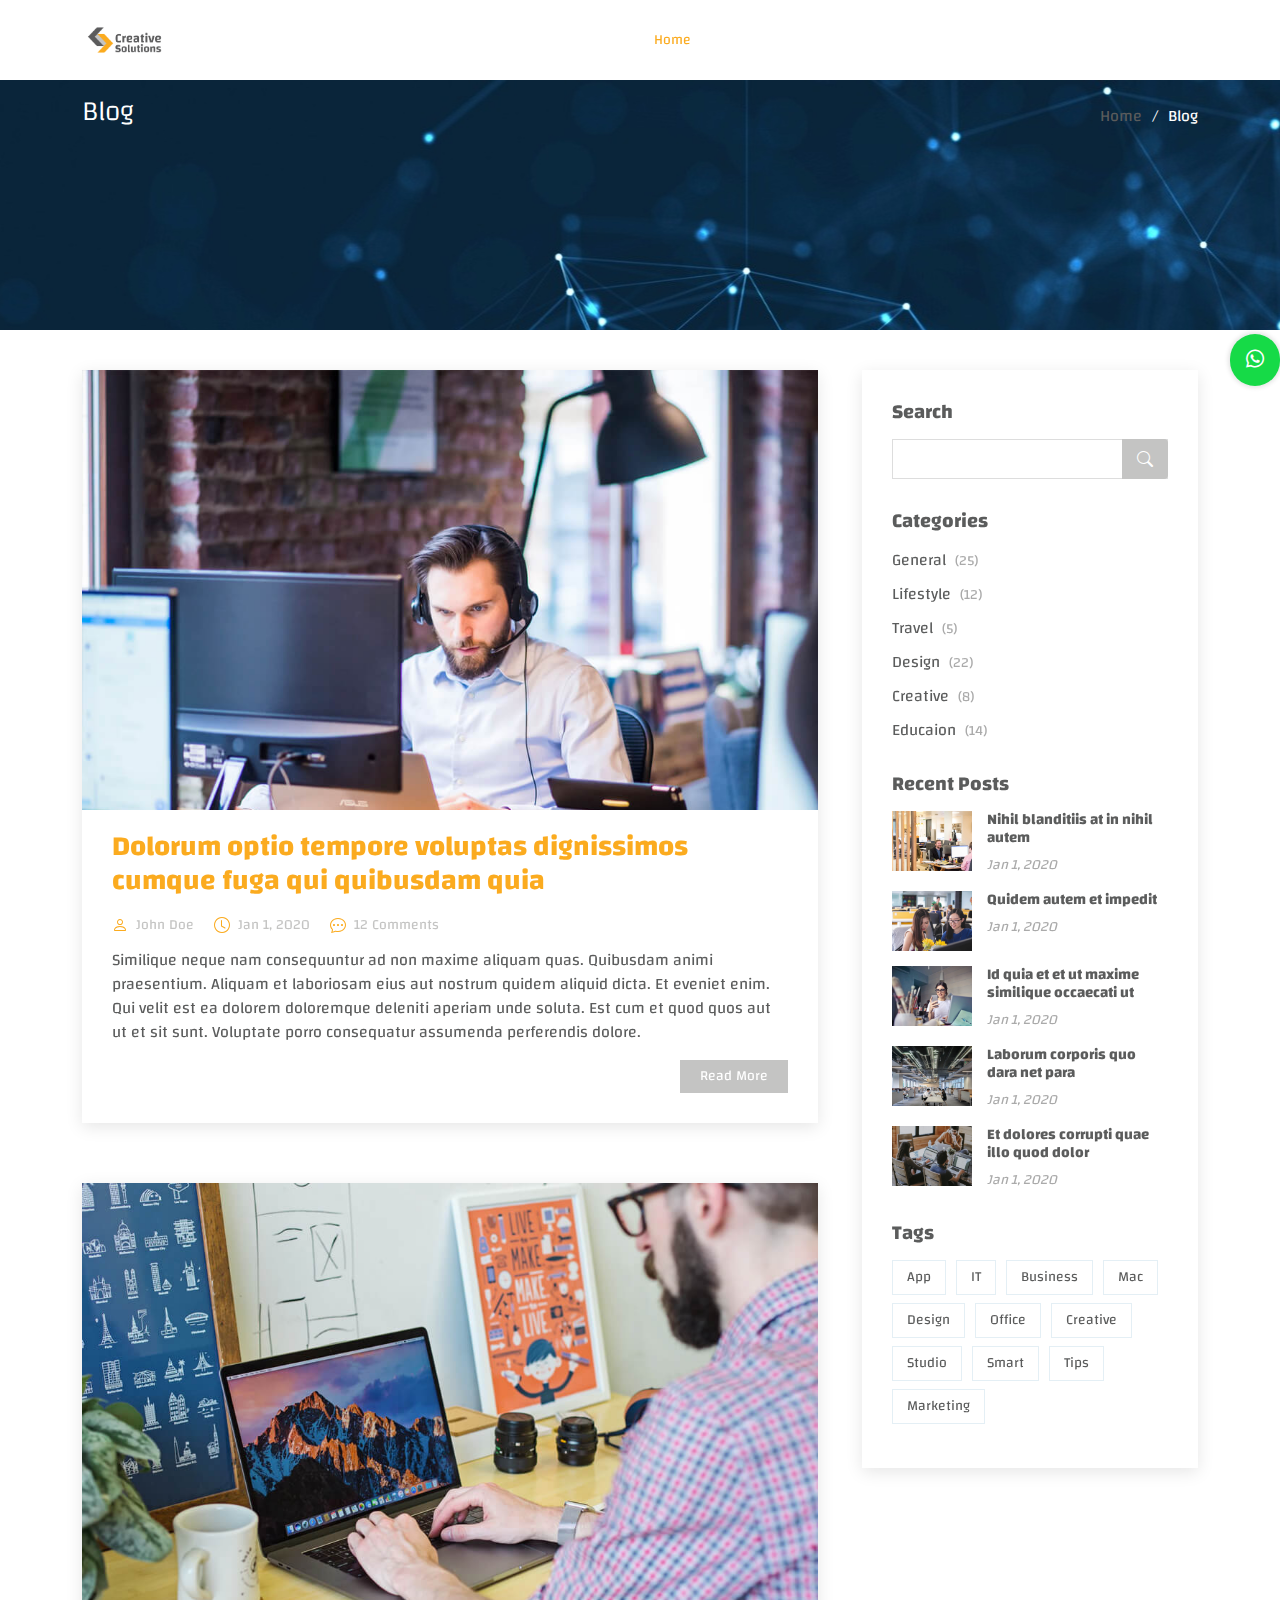
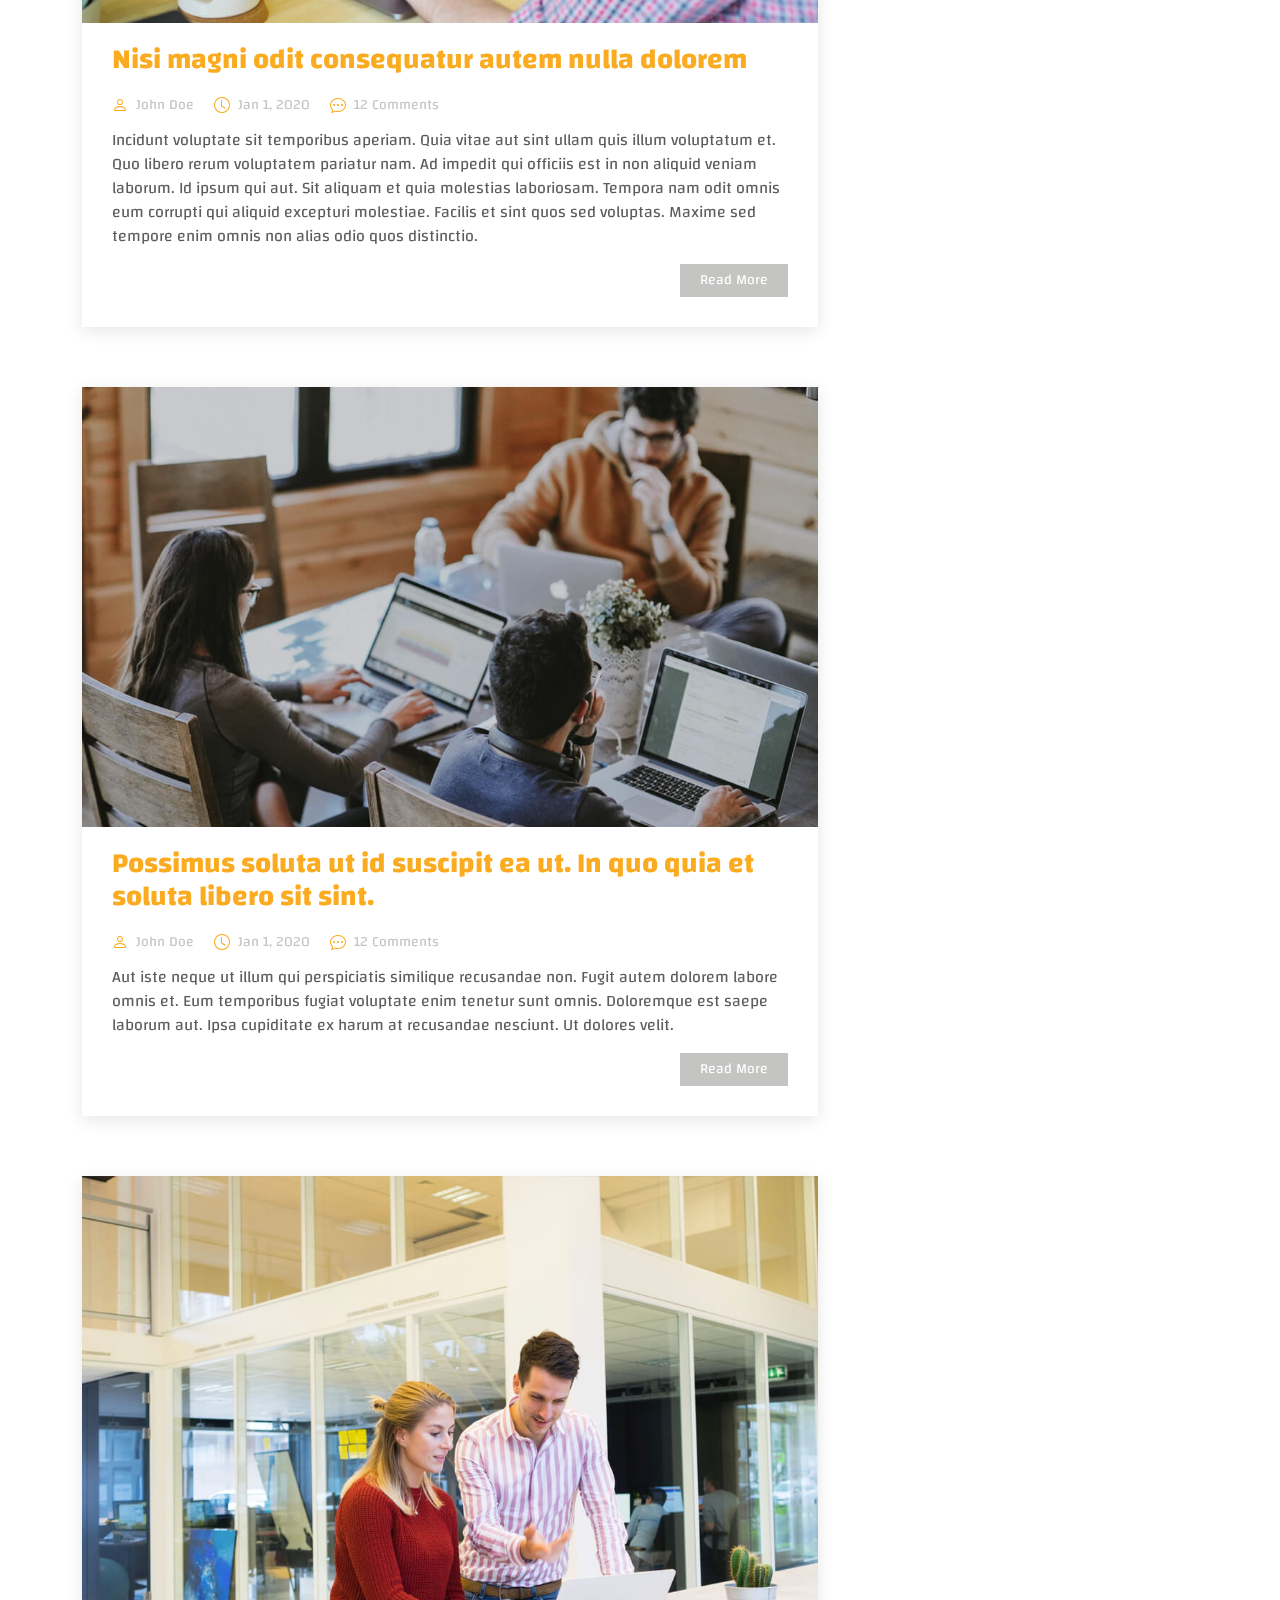
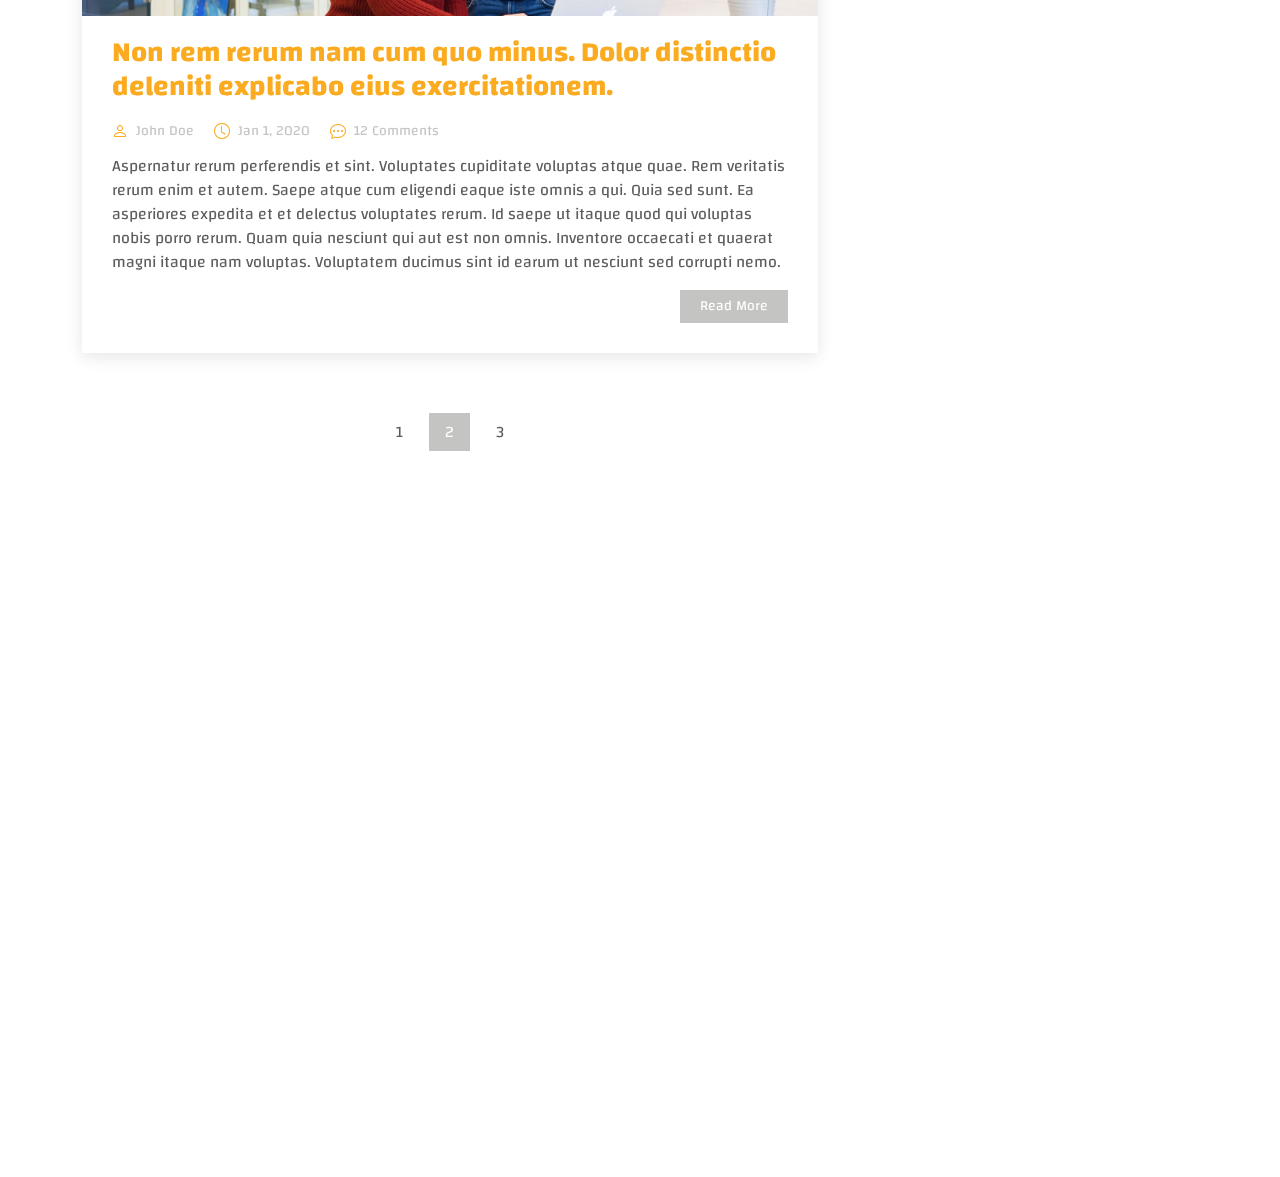
<file: blog.html>
<!DOCTYPE html>
<html lang="en">

<head>
  <meta charset="utf-8">
  <meta content="width=device-width, initial-scale=1.0" name="viewport">

  <title>Creative Solutions</title>
  <meta content="" name="description">
  <meta content="" name="keywords">

  <!-- Favicons -->
  <link href="assets/img/logo.png" rel="icon">
  <link href="assets/img/logo.png" rel="apple-touch-icon">

   <!-- Google Fonts -->
   <link rel="preconnect" href="https://fonts.googleapis.com">
   <link rel="preconnect" href="https://fonts.gstatic.com" crossorigin>
   <link href="https://fonts.googleapis.com/css2?family=Changa:wght@200;300;500;600;700;800&display=swap" rel="stylesheet">
   
  <!-- Vendor CSS Files -->
  <link href="assets/vendor/animate.css/animate.min.css" rel="stylesheet">
  <link href="assets/vendor/aos/aos.css" rel="stylesheet">
  <link href="assets/vendor/bootstrap/css/bootstrap.min.css" rel="stylesheet">
  <link href="assets/vendor/bootstrap-icons/bootstrap-icons.css" rel="stylesheet">
  <link href="assets/vendor/boxicons/css/boxicons.min.css" rel="stylesheet">
  <link href="assets/vendor/glightbox/css/glightbox.min.css" rel="stylesheet">
  <link href="assets/vendor/swiper/swiper-bundle.min.css" rel="stylesheet">

  <!-- Template Main CSS File -->
  <link href="assets/css/style.css" rel="stylesheet">

</head>

<body>

 
  <!-- ======= Header ======= -->
  <header id="header" class="fixed-top d-flex align-items-center header-transparent">
    <div class="container d-flex justify-content-between align-items-center">

      <div class="logo">
        <a href="index.html"><img src="assets/img/logo.png" alt="" class="img-fluid"></a>
      </div>

      <nav id="navbar" class="navbar">
        <ul>
          <li><a class="active " href="index.html">Home</a></li>
          <li><a href="about.html">About</a></li>
          <li><a href="services.html">Services</a></li>
          <li><a href="portfolio.html">Our Business</a></li>
          <li><a href="blog.html">Blog</a></li>
          <li><a href="contact.html">Contact Us</a></li>
          <li class="dropdown"><a href=""><span>English</span> <i class="bi bi-chevron-down"></i></a>
            <ul>
              <li><a href="#">English </a></li>
              <li><a href="#">Arabic </a></li>
            </ul>
          </li>
        </ul>
        <i class="bi bi-list mobile-nav-toggle"></i>
      </nav><!-- .navbar -->

      
      

    </div>
  </header><!-- End Header -->

  <main id="main">

    <!-- ======= Blog Section ======= -->
    <section class="breadcrumbs">
      <div class="container">

        <div class="d-flex justify-content-between align-items-center">
          <h2>Blog</h2>

          <ol>
            <li><a href="index.html">Home</a></li>
            <li>Blog</li>
          </ol>
        </div>

      </div>
    </section><!-- End Blog Section -->

    <!-- ======= Blog Section ======= -->
    <section id="blog" class="blog">
      <div class="container" data-aos="fade-up">

        <div class="row">

          <div class="col-lg-8 entries">

            <article class="entry">

              <div class="entry-img">
                <img src="assets/img/blog/blog-1.jpg" alt="" class="img-fluid">
              </div>

              <h2 class="entry-title">
                <a href="blog-single.html">Dolorum optio tempore voluptas dignissimos cumque fuga qui quibusdam quia</a>
              </h2>

              <div class="entry-meta">
                <ul>
                  <li class="d-flex align-items-center"><i class="bi bi-person"></i> <a href="blog-single.html">John Doe</a></li>
                  <li class="d-flex align-items-center"><i class="bi bi-clock"></i> <a href="blog-single.html"><time datetime="2020-01-01">Jan 1, 2020</time></a></li>
                  <li class="d-flex align-items-center"><i class="bi bi-chat-dots"></i> <a href="blog-single.html">12 Comments</a></li>
                </ul>
              </div>

              <div class="entry-content">
                <p>
                  Similique neque nam consequuntur ad non maxime aliquam quas. Quibusdam animi praesentium. Aliquam et laboriosam eius aut nostrum quidem aliquid dicta.
                  Et eveniet enim. Qui velit est ea dolorem doloremque deleniti aperiam unde soluta. Est cum et quod quos aut ut et sit sunt. Voluptate porro consequatur assumenda perferendis dolore.
                </p>
                <div class="read-more">
                  <a href="blog-single.html">Read More</a>
                </div>
              </div>

            </article><!-- End blog entry -->

            <article class="entry">

              <div class="entry-img">
                <img src="assets/img/blog/blog-2.jpg" alt="" class="img-fluid">
              </div>

              <h2 class="entry-title">
                <a href="blog-single.html">Nisi magni odit consequatur autem nulla dolorem</a>
              </h2>

              <div class="entry-meta">
                <ul>
                  <li class="d-flex align-items-center"><i class="bi bi-person"></i> <a href="blog-single.html">John Doe</a></li>
                  <li class="d-flex align-items-center"><i class="bi bi-clock"></i> <a href="blog-single.html"><time datetime="2020-01-01">Jan 1, 2020</time></a></li>
                  <li class="d-flex align-items-center"><i class="bi bi-chat-dots"></i> <a href="blog-single.html">12 Comments</a></li>
                </ul>
              </div>

              <div class="entry-content">
                <p>
                  Incidunt voluptate sit temporibus aperiam. Quia vitae aut sint ullam quis illum voluptatum et. Quo libero rerum voluptatem pariatur nam.
                  Ad impedit qui officiis est in non aliquid veniam laborum. Id ipsum qui aut. Sit aliquam et quia molestias laboriosam. Tempora nam odit omnis eum corrupti qui aliquid excepturi molestiae. Facilis et sint quos sed voluptas. Maxime sed tempore enim omnis non alias odio quos distinctio.
                </p>
                <div class="read-more">
                  <a href="blog-single.html">Read More</a>
                </div>
              </div>

            </article><!-- End blog entry -->

            <article class="entry">

              <div class="entry-img">
                <img src="assets/img/blog/blog-3.jpg" alt="" class="img-fluid">
              </div>

              <h2 class="entry-title">
                <a href="blog-single.html">Possimus soluta ut id suscipit ea ut. In quo quia et soluta libero sit sint.</a>
              </h2>

              <div class="entry-meta">
                <ul>
                  <li class="d-flex align-items-center"><i class="bi bi-person"></i> <a href="blog-single.html">John Doe</a></li>
                  <li class="d-flex align-items-center"><i class="bi bi-clock"></i> <a href="blog-single.html"><time datetime="2020-01-01">Jan 1, 2020</time></a></li>
                  <li class="d-flex align-items-center"><i class="bi bi-chat-dots"></i> <a href="blog-single.html">12 Comments</a></li>
                </ul>
              </div>

              <div class="entry-content">
                <p>
                  Aut iste neque ut illum qui perspiciatis similique recusandae non. Fugit autem dolorem labore omnis et. Eum temporibus fugiat voluptate enim tenetur sunt omnis.
                  Doloremque est saepe laborum aut. Ipsa cupiditate ex harum at recusandae nesciunt. Ut dolores velit.
                </p>
                <div class="read-more">
                  <a href="blog-single.html">Read More</a>
                </div>
              </div>

            </article><!-- End blog entry -->

            <article class="entry">

              <div class="entry-img">
                <img src="assets/img/blog/blog-4.jpg" alt="" class="img-fluid">
              </div>

              <h2 class="entry-title">
                <a href="blog-single.html">Non rem rerum nam cum quo minus. Dolor distinctio deleniti explicabo eius exercitationem.</a>
              </h2>

              <div class="entry-meta">
                <ul>
                  <li class="d-flex align-items-center"><i class="bi bi-person"></i> <a href="blog-single.html">John Doe</a></li>
                  <li class="d-flex align-items-center"><i class="bi bi-clock"></i> <a href="blog-single.html"><time datetime="2020-01-01">Jan 1, 2020</time></a></li>
                  <li class="d-flex align-items-center"><i class="bi bi-chat-dots"></i> <a href="blog-single.html">12 Comments</a></li>
                </ul>
              </div>

              <div class="entry-content">
                <p>
                  Aspernatur rerum perferendis et sint. Voluptates cupiditate voluptas atque quae. Rem veritatis rerum enim et autem. Saepe atque cum eligendi eaque iste omnis a qui.
                  Quia sed sunt. Ea asperiores expedita et et delectus voluptates rerum. Id saepe ut itaque quod qui voluptas nobis porro rerum. Quam quia nesciunt qui aut est non omnis. Inventore occaecati et quaerat magni itaque nam voluptas. Voluptatem ducimus sint id earum ut nesciunt sed corrupti nemo.
                </p>
                <div class="read-more">
                  <a href="blog-single.html">Read More</a>
                </div>
              </div>

            </article><!-- End blog entry -->

            <div class="blog-pagination">
              <ul class="justify-content-center">
                <li><a href="#">1</a></li>
                <li class="active"><a href="#">2</a></li>
                <li><a href="#">3</a></li>
              </ul>
            </div>

          </div><!-- End blog entries list -->

          <div class="col-lg-4">

            <div class="sidebar">

              <h3 class="sidebar-title">Search</h3>
              <div class="sidebar-item search-form">
                <form action="">
                  <input type="text">
                  <button type="submit"><i class="bi bi-search"></i></button>
                </form>
              </div><!-- End sidebar search formn-->

              <h3 class="sidebar-title">Categories</h3>
              <div class="sidebar-item categories">
                <ul>
                  <li><a href="#">General <span>(25)</span></a></li>
                  <li><a href="#">Lifestyle <span>(12)</span></a></li>
                  <li><a href="#">Travel <span>(5)</span></a></li>
                  <li><a href="#">Design <span>(22)</span></a></li>
                  <li><a href="#">Creative <span>(8)</span></a></li>
                  <li><a href="#">Educaion <span>(14)</span></a></li>
                </ul>
              </div><!-- End sidebar categories-->

              <h3 class="sidebar-title">Recent Posts</h3>
              <div class="sidebar-item recent-posts">
                <div class="post-item clearfix">
                  <img src="assets/img/blog/blog-recent-1.jpg" alt="">
                  <h4><a href="blog-single.html">Nihil blanditiis at in nihil autem</a></h4>
                  <time datetime="2020-01-01">Jan 1, 2020</time>
                </div>

                <div class="post-item clearfix">
                  <img src="assets/img/blog/blog-recent-2.jpg" alt="">
                  <h4><a href="blog-single.html">Quidem autem et impedit</a></h4>
                  <time datetime="2020-01-01">Jan 1, 2020</time>
                </div>

                <div class="post-item clearfix">
                  <img src="assets/img/blog/blog-recent-3.jpg" alt="">
                  <h4><a href="blog-single.html">Id quia et et ut maxime similique occaecati ut</a></h4>
                  <time datetime="2020-01-01">Jan 1, 2020</time>
                </div>

                <div class="post-item clearfix">
                  <img src="assets/img/blog/blog-recent-4.jpg" alt="">
                  <h4><a href="blog-single.html">Laborum corporis quo dara net para</a></h4>
                  <time datetime="2020-01-01">Jan 1, 2020</time>
                </div>

                <div class="post-item clearfix">
                  <img src="assets/img/blog/blog-recent-5.jpg" alt="">
                  <h4><a href="blog-single.html">Et dolores corrupti quae illo quod dolor</a></h4>
                  <time datetime="2020-01-01">Jan 1, 2020</time>
                </div>

              </div><!-- End sidebar recent posts-->

              <h3 class="sidebar-title">Tags</h3>
              <div class="sidebar-item tags">
                <ul>
                  <li><a href="#">App</a></li>
                  <li><a href="#">IT</a></li>
                  <li><a href="#">Business</a></li>
                  <li><a href="#">Mac</a></li>
                  <li><a href="#">Design</a></li>
                  <li><a href="#">Office</a></li>
                  <li><a href="#">Creative</a></li>
                  <li><a href="#">Studio</a></li>
                  <li><a href="#">Smart</a></li>
                  <li><a href="#">Tips</a></li>
                  <li><a href="#">Marketing</a></li>
                </ul>
              </div><!-- End sidebar tags-->

            </div><!-- End sidebar -->

          </div><!-- End blog sidebar -->

        </div>

      </div>
    </section><!-- End Blog Section -->

  </main><!-- End #main -->
<!-- ======= Footer ======= -->
<footer id="footer" data-aos="fade-up" data-aos-easing="ease-in-out" data-aos-duration="500">

  <div class="footer-newsletter">
    <div class="container">
      <div class="row">
        <div class="col-lg-6">
          <h4>Our Newsletter</h4>
          <p>Tamen quem nulla quae legam multos aute sint culpa legam noster magna</p>
        </div>
        <div class="col-lg-6">
          <form action="" method="post">
            <input type="email" name="email"><input type="submit" value="Subscribe">
          </form>
        </div>
      </div>
    </div>
  </div>

  <div class="footer-top">
    <div class="container">
      <div class="row">

        <div class="col-lg-3 col-md-6 footer-links">
          <h4>Useful Links</h4>
          <ul>
            <li><i class="bx bx-chevron-right"></i> <a href="#">Home</a></li>
            <li><i class="bx bx-chevron-right"></i> <a href="#">About us</a></li>
            <li><i class="bx bx-chevron-right"></i> <a href="#">Services</a></li>
            <li><i class="bx bx-chevron-right"></i> <a href="#">Our Business</a></li>
            <li><i class="bx bx-chevron-right"></i> <a href="#">Contact</a></li>
          </ul>
        </div>

        <div class="col-lg-3 col-md-6 footer-links">
          <h4>Our Services</h4>
          <ul>
            <li><i class="bx bx-chevron-right"></i> <a href="#">Programming Sites</a></li>
            <li><i class="bx bx-chevron-right"></i> <a href="#">Programming Systems</a></li>
            <li><i class="bx bx-chevron-right"></i> <a href="#">Programming App</a></li>
            </ul>
        </div>

        <div class="col-lg-3 col-md-6 footer-contact">
          <h4>Contact Us</h4>
          <p>
            Sudia Arabia <br>
            Riyadh, BUSINESS GATE<br>
            Airport Road <br>
            <strong>Phone:</strong> 0112611523<br>
            <strong>Email:</strong> info@cstech.ai<br>
          </p>

        </div>

        <div class="col-lg-3 col-md-6 footer-info">
          <h3>About Creative Solutions</h3>
          <p>Cras fermentum odio eu feugiat lide par naso tierra. Justo eget nada terra videa magna derita valies darta donna mare fermentum iaculis eu non diam phasellus.</p>
          <div class="social-links mt-3">
            <a href="https://twitter.com/cstechai" class="twitter"><i class="bx bxl-twitter"></i></a>
            <a href="https://instagram.com/cstechai" class="instagram"><i class="bx bxl-instagram"></i></a>
            <a href="https://www.linkedin.com/company/creative-solutions-company" class="linkedin"><i class="bx bxl-linkedin"></i></a>
          </div>
        </div>

      </div>
    </div>
  </div>

  <div class="container">
    <div class="copyright">
       Copyright &copy; <strong><span></span></strong>All Rights Reserved
    </div>
    
  </div>
</footer><!-- End Footer -->

<div class="chating">
  <div class="chat-item">
    <a href="https://wa.me/message/MFT3T26OULP5E1"><i class="bx bxl-whatsapp"></i></a>
  </div>
</div>


  <a href="#" class="back-to-top d-flex align-items-center justify-content-center"><i class="bi bi-arrow-up-short"></i></a>

  <!-- Vendor JS Files -->
  <script src="assets/vendor/purecounter/purecounter.js"></script>
  <script src="assets/vendor/aos/aos.js"></script>
  <script src="assets/vendor/bootstrap/js/bootstrap.bundle.min.js"></script>
  <script src="assets/vendor/glightbox/js/glightbox.min.js"></script>
  <script src="assets/vendor/isotope-layout/isotope.pkgd.min.js"></script>
  <script src="assets/vendor/swiper/swiper-bundle.min.js"></script>
  <script src="assets/vendor/waypoints/noframework.waypoints.js"></script>
  <script src="assets/vendor/php-email-form/validate.js"></script>

  <!-- Template Main JS File -->
  <script src="assets/js/main.js"></script>

</body>

</html>
</file>
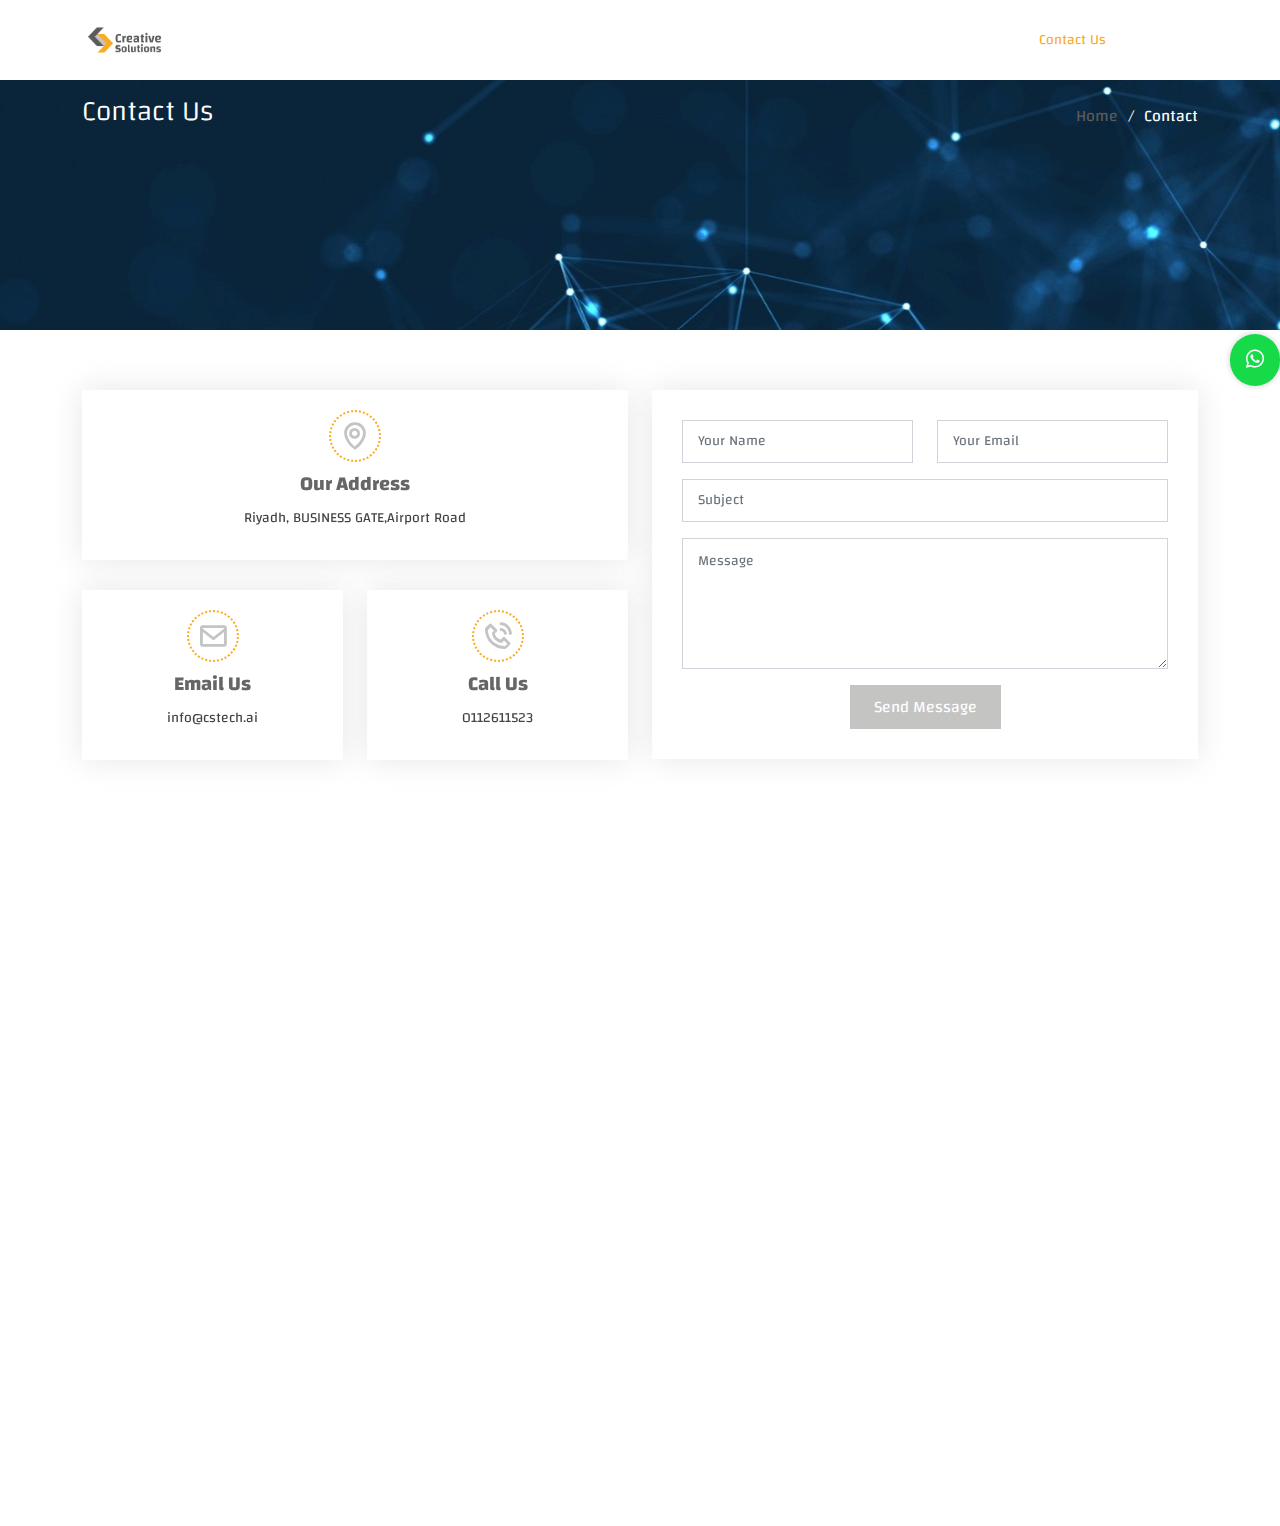
<file: contact.html>
<!DOCTYPE html>
<html lang="en">

<head>
  <meta charset="utf-8">
  <meta content="width=device-width, initial-scale=1.0" name="viewport">

  <title>Contact Us</title>
  <meta content="" name="description">
  <meta content="" name="keywords">

  <!-- Favicons -->
  <link href="assets/img/logo.png" rel="icon">
  <link href="assets/img/logo.png" rel="apple-touch-icon">

   <!-- Google Fonts -->
   <link rel="preconnect" href="https://fonts.googleapis.com">
   <link rel="preconnect" href="https://fonts.gstatic.com" crossorigin>
   <link href="https://fonts.googleapis.com/css2?family=Changa:wght@200;300;500;600;700;800&display=swap" rel="stylesheet">
   
  <!-- Vendor CSS Files -->
  <link href="assets/vendor/animate.css/animate.min.css" rel="stylesheet">
  <link href="assets/vendor/aos/aos.css" rel="stylesheet">
  <link href="assets/vendor/bootstrap/css/bootstrap.min.css" rel="stylesheet">
  <link href="assets/vendor/bootstrap-icons/bootstrap-icons.css" rel="stylesheet">
  <link href="assets/vendor/boxicons/css/boxicons.min.css" rel="stylesheet">
  <link href="assets/vendor/glightbox/css/glightbox.min.css" rel="stylesheet">
  <link href="assets/vendor/swiper/swiper-bundle.min.css" rel="stylesheet">

  <!-- Template Main CSS File -->
  <link href="assets/css/style.css" rel="stylesheet">

  </head>

<body>

  <!-- ======= Header ======= -->
  <header id="header" class="fixed-top d-flex align-items-center ">
    <div class="container d-flex justify-content-between align-items-center">

      <div class="logo">
        <a href="index.html"><img src="assets/img/logo.png" alt="" class="img-fluid"></a>
      </div>

      <nav id="navbar" class="navbar">
        <ul>
          <li><a class="" href="index.html">Home</a></li>
          <li><a href="about.html">About</a></li>
          <li><a href="services.html">Services</a></li>
          <li><a href="portfolio.html">Our Business</a></li>
          <li><a href="blog.html">Blog</a></li>
          <li><a class="active" href="contact.html">Contact Us</a></li>
          <li class="dropdown"><a href=""><span>English</span> <i class="bi bi-chevron-down"></i></a>
            <ul>
              <li><a href="#">English </a></li>
              <li><a href="#">Arabic </a></li>
            </ul>
          </li>
        </ul>
        <i class="bi bi-list mobile-nav-toggle"></i>
      </nav><!-- .navbar -->

    </div>
  </header><!-- End Header -->

  <main id="main">

    <!-- ======= Contact Section ======= -->
    <section class="breadcrumbs">
      <div class="container">

        <div class="d-flex justify-content-between align-items-center">
          <h2>Contact Us</h2>
          <ol>
            <li><a href="index.html">Home</a></li>
            <li>Contact</li>
          </ol>
        </div>

      </div>
    </section><!-- End Contact Section -->

    <!-- ======= Contact Section ======= -->
    <section class="contact" data-aos="fade-up" data-aos-easing="ease-in-out" data-aos-duration="500">
      <div class="container">

        <div class="row">

          <div class="col-lg-6">

            <div class="row">
              <div class="col-md-12">
                <div class="info-box">
                  <i class="bx bx-map"></i>
                  <h3>Our Address</h3>
                  <p> Riyadh, BUSINESS GATE,Airport Road</p>
                </div>
              </div>
              <div class="col-md-6">
                <div class="info-box">
                  <i class="bx bx-envelope"></i>
                  <h3>Email Us</h3>
                  <p>info@cstech.ai</p>
                </div>
              </div>
              <div class="col-md-6">
                <div class="info-box">
                  <i class="bx bx-phone-call"></i>
                  <h3>Call Us</h3>
                  <p>0112611523</p>
                </div>
              </div>
            </div>

          </div>

          <div class="col-lg-6">
            <form action="forms/contact.php" method="post" role="form" class="php-email-form">
              <div class="row">
                <div class="col-md-6 form-group">
                  <input type="text" name="name" class="form-control" id="name" placeholder="Your Name" required>
                </div>
                <div class="col-md-6 form-group mt-3 mt-md-0">
                  <input type="email" class="form-control" name="email" id="email" placeholder="Your Email" required>
                </div>
              </div>
              <div class="form-group mt-3">
                <input type="text" class="form-control" name="subject" id="subject" placeholder="Subject" required>
              </div>
              <div class="form-group mt-3">
                <textarea class="form-control" name="message" rows="5" placeholder="Message" required></textarea>
              </div>
              <div class="my-3">
                <div class="loading">Loading</div>
                <div class="error-message"></div>
                <div class="sent-message">Your message has been sent. Thank you!</div>
              </div>
              <div class="text-center"><button type="submit">Send Message</button></div>
            </form>
          </div>

        </div>

      </div>
    </section><!-- End Contact Section -->

    

  </main><!-- End #main -->

  <!-- ======= Footer ======= -->
  <footer id="footer" data-aos="fade-up" data-aos-easing="ease-in-out" data-aos-duration="500">

    <div class="footer-newsletter">
      <div class="container">
        <div class="row">
          <div class="col-lg-6">
            <h4>Our Newsletter</h4>
            <p>Tamen quem nulla quae legam multos aute sint culpa legam noster magna</p>
          </div>
          <div class="col-lg-6">
            <form action="" method="post">
              <input type="email" name="email"><input type="submit" value="Subscribe">
            </form>
          </div>
        </div>
      </div>
    </div>

    <div class="footer-top">
      <div class="container">
        <div class="row">

          <div class="col-lg-3 col-md-6 footer-links">
            <h4>Useful Links</h4>
            <ul>
              <li><i class="bx bx-chevron-right"></i> <a href="#">Home</a></li>
              <li><i class="bx bx-chevron-right"></i> <a href="#">About us</a></li>
              <li><i class="bx bx-chevron-right"></i> <a href="#">Services</a></li>
              <li><i class="bx bx-chevron-right"></i> <a href="#">Our Business</a></li>
              <li><i class="bx bx-chevron-right"></i> <a href="#">Contact</a></li>
            </ul>
          </div>

          <div class="col-lg-3 col-md-6 footer-links">
            <h4>Our Services</h4>
            <ul>
              <li><i class="bx bx-chevron-right"></i> <a href="#">Programming Sites</a></li>
              <li><i class="bx bx-chevron-right"></i> <a href="#">Programming Systems</a></li>
              <li><i class="bx bx-chevron-right"></i> <a href="#">Programming App</a></li>
              </ul>
          </div>

          <div class="col-lg-3 col-md-6 footer-contact">
            <h4>Contact Us</h4>
            <p>
              Sudia Arabia <br>
              Riyadh, BUSINESS GATE<br>
              Airport Road <br>
              <strong>Phone:</strong> 0112611523<br>
              <strong>Email:</strong> info@cstech.ai<br>
            </p>

          </div>

          <div class="col-lg-3 col-md-6 footer-info">
            <h3>About Creative Solutions </h3>
            <p>Cras fermentum odio eu feugiat lide par naso tierra. Justo eget nada terra videa magna derita valies darta donna mare fermentum iaculis eu non diam phasellus.</p>
            <div class="social-links mt-3">
              <a href="https://twitter.com/cstechai" class="twitter"><i class="bx bxl-twitter"></i></a>
              <a href="https://instagram.com/cstechai" class="instagram"><i class="bx bxl-instagram"></i></a>
              <a href="https://www.linkedin.com/company/creative-solutions-company" class="linkedin"><i class="bx bxl-linkedin"></i></a>
            </div>
          </div>

        </div>
      </div>
    </div>

    <div class="container">
      <div class="copyright">
        Copyright &copy; <strong><span></span></strong> All Rights Reserved
      </div>
      
    </div>
  </footer><!-- End Footer -->

  <div class="chating">
    <div class="chat-item">
      <a href="https://wa.me/message/MFT3T26OULP5E1"><i class="bx bxl-whatsapp"></i></a>
    </div>
  </div>

  <a href="#" class="back-to-top d-flex align-items-center justify-content-center"><i class="bi bi-arrow-up-short"></i></a>

  <!-- Vendor JS Files -->
  <script src="assets/vendor/purecounter/purecounter.js"></script>
  <script src="assets/vendor/aos/aos.js"></script>
  <script src="assets/vendor/bootstrap/js/bootstrap.bundle.min.js"></script>
  <script src="assets/vendor/glightbox/js/glightbox.min.js"></script>
  <script src="assets/vendor/isotope-layout/isotope.pkgd.min.js"></script>
  <script src="assets/vendor/swiper/swiper-bundle.min.js"></script>
  <script src="assets/vendor/waypoints/noframework.waypoints.js"></script>
  <script src="assets/vendor/php-email-form/validate.js"></script>

  <!-- Template Main JS File -->
  <script src="assets/js/main.js"></script>

</body>

</html>
</file>
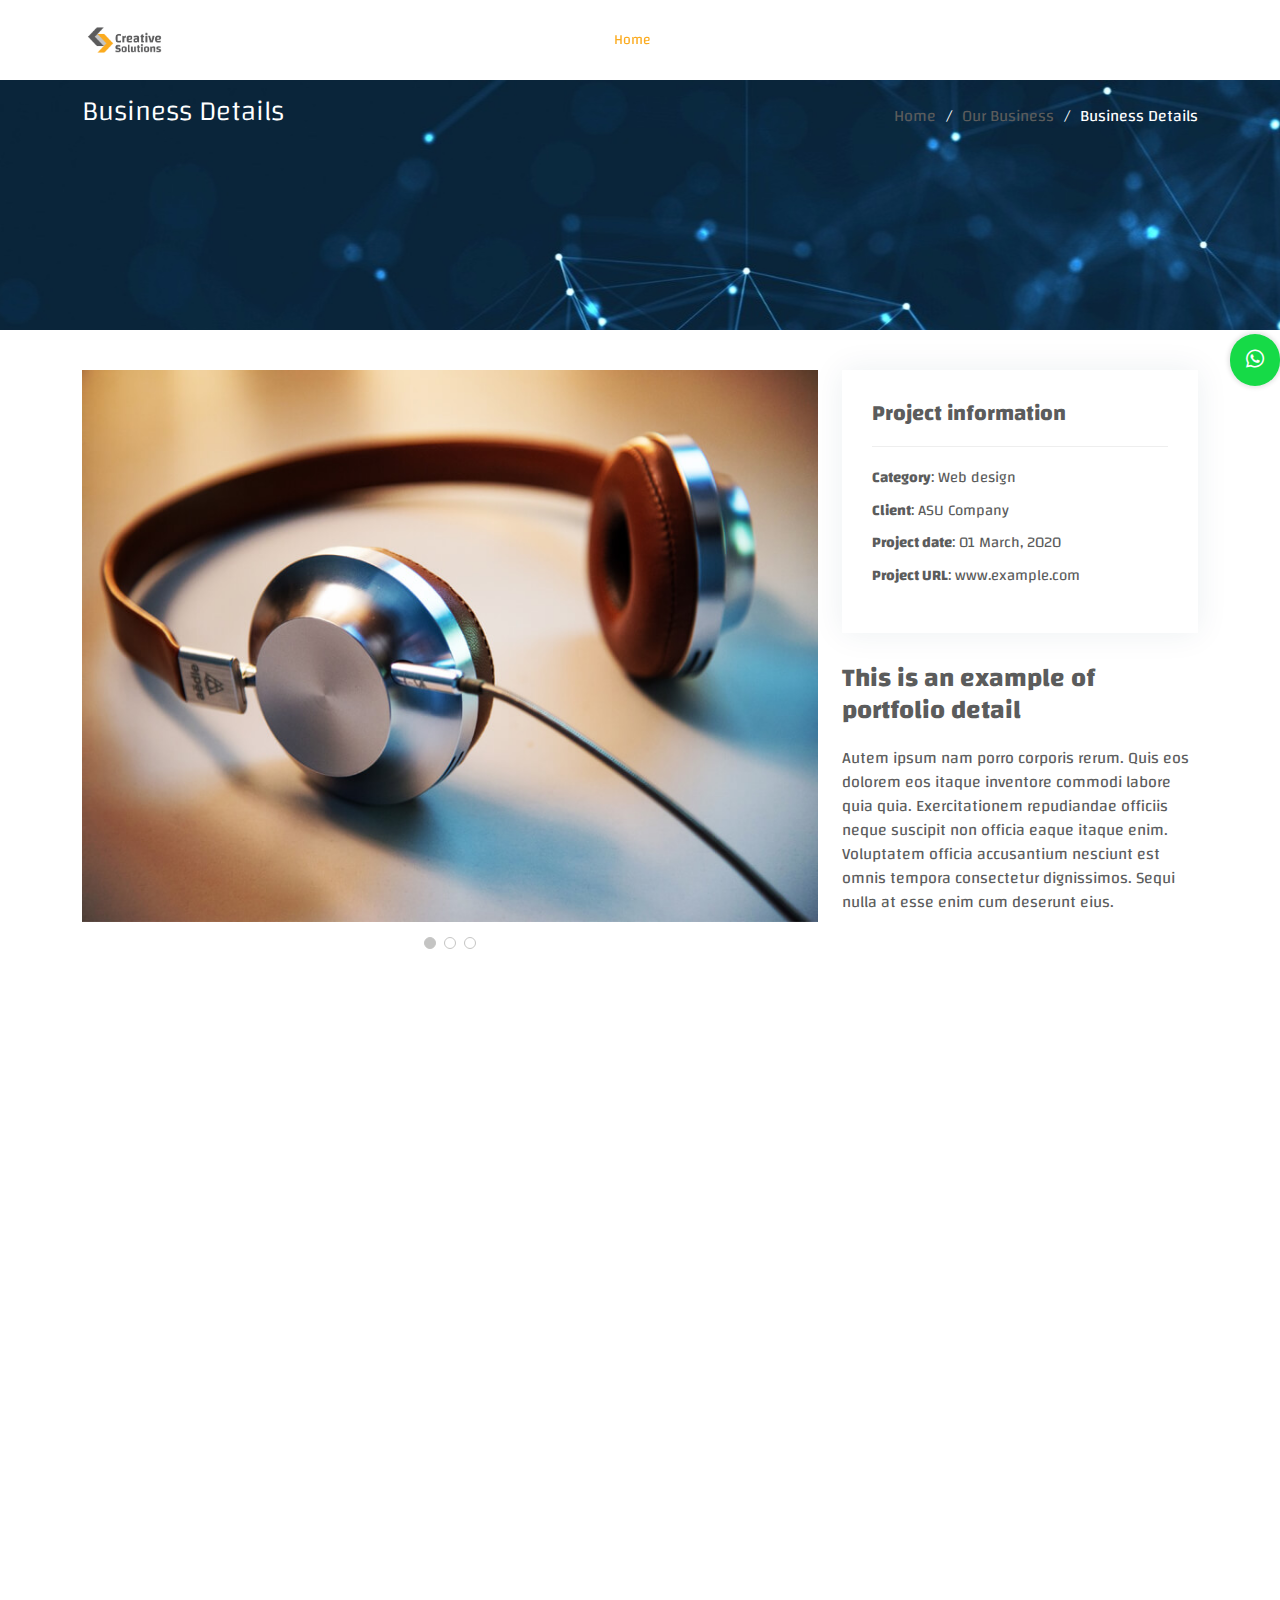
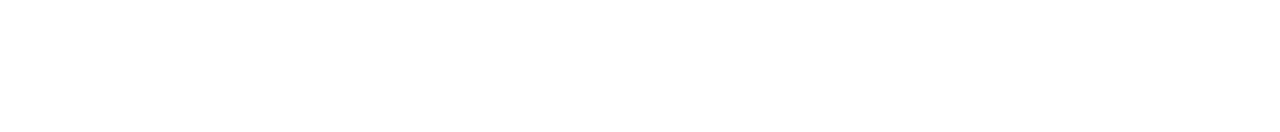
<file: portfolio-details.html>
<!DOCTYPE html>
<html lang="en">

<head>
  <meta charset="utf-8">
  <meta content="width=device-width, initial-scale=1.0" name="viewport">

  <title>Our Business</title>
  <meta content="" name="description">
  <meta content="" name="keywords">

  <!-- Favicons -->
  <link href="assets/img/logo.png" rel="icon">
  <link href="assets/img/logo.png" rel="apple-touch-icon">

   <!-- Google Fonts -->
   <link rel="preconnect" href="https://fonts.googleapis.com">
   <link rel="preconnect" href="https://fonts.gstatic.com" crossorigin>
   <link href="https://fonts.googleapis.com/css2?family=Changa:wght@200;300;500;600;700;800&display=swap" rel="stylesheet">
   
  <!-- Vendor CSS Files -->
  <link href="assets/vendor/animate.css/animate.min.css" rel="stylesheet">
  <link href="assets/vendor/aos/aos.css" rel="stylesheet">
  <link href="assets/vendor/bootstrap/css/bootstrap.min.css" rel="stylesheet">
  <link href="assets/vendor/bootstrap-icons/bootstrap-icons.css" rel="stylesheet">
  <link href="assets/vendor/boxicons/css/boxicons.min.css" rel="stylesheet">
  <link href="assets/vendor/glightbox/css/glightbox.min.css" rel="stylesheet">
  <link href="assets/vendor/swiper/swiper-bundle.min.css" rel="stylesheet">

  <!-- Template Main CSS File -->
  <link href="assets/css/style.css" rel="stylesheet">

 </head>

<body>

<!-- ======= Header ======= -->
<header id="header" class="fixed-top d-flex align-items-center header-transparent">
  <div class="container d-flex justify-content-between align-items-center">

    <div class="logo">
      <a href="index.html"><img src="assets/img/logo.png" alt="" class="img-fluid"></a>
    </div>

    <nav id="navbar" class="navbar">
      <ul>
        <li><a class="active " href="index.html">Home</a></li>
        <li><a href="about.html">About</a></li>
        <li><a href="services.html">Services</a></li>
        <li><a href="portfolio.html">Our Business</a></li>
        <li><a href="blog.html">Blog</a></li>
        <li><a href="contact.html">Contact Us</a></li>
        <li class="dropdown" style="margin-left: 40px;"><a href=""><span>English</span> <i class="bi bi-chevron-down"></i></a>
          <ul>
            <li><a href="#">English </a></li>
            <li><a href="#">Arabic </a></li>
          </ul>
        </li>
      </ul>
      <i class="bi bi-list mobile-nav-toggle"></i>
    </nav><!-- .navbar -->

    
    

  </div>
</header><!-- End Header -->



  <main id="main">

    <!-- ======= Our Portfolio Section ======= -->
    <section class="breadcrumbs">
      <div class="container">

        <div class="d-flex justify-content-between align-items-center">
          <h2>Business Details</h2>
          <ol>
            <li><a href="index.html">Home</a></li>
            <li><a href="portfolio.html">Our Business</a></li>
            <li>Business Details</li>
          </ol>
        </div>

      </div>
    </section><!-- End Our Portfolio Section -->

    <!-- ======= Portfolio Details Section ======= -->
    <section id="portfolio-details" class="portfolio-details">
      <div class="container">

        <div class="row gy-4">

          <div class="col-lg-8">
            <div class="portfolio-details-slider swiper">
              <div class="swiper-wrapper align-items-center">

                <div class="swiper-slide">
                  <img src="assets/img/portfolio/portfolio-1.jpg" alt="">
                </div>

                <div class="swiper-slide">
                  <img src="assets/img/portfolio/portfolio-2.jpg" alt="">
                </div>

                <div class="swiper-slide">
                  <img src="assets/img/portfolio/portfolio-3.jpg" alt="">
                </div>

              </div>
              <div class="swiper-pagination"></div>
            </div>
          </div>

          <div class="col-lg-4">
            <div class="portfolio-info">
              <h3>Project information</h3>
              <ul>
                <li><strong>Category</strong>: Web design</li>
                <li><strong>Client</strong>: ASU Company</li>
                <li><strong>Project date</strong>: 01 March, 2020</li>
                <li><strong>Project URL</strong>: <a href="#">www.example.com</a></li>
              </ul>
            </div>
            <div class="portfolio-description">
              <h2>This is an example of portfolio detail</h2>
              <p>
                Autem ipsum nam porro corporis rerum. Quis eos dolorem eos itaque inventore commodi labore quia quia. Exercitationem repudiandae officiis neque suscipit non officia eaque itaque enim. Voluptatem officia accusantium nesciunt est omnis tempora consectetur dignissimos. Sequi nulla at esse enim cum deserunt eius.
              </p>
            </div>
          </div>

        </div>

      </div>
    </section><!-- End Portfolio Details Section -->

  </main><!-- End #main -->

  <!-- ======= Footer ======= -->
  <footer id="footer" data-aos="fade-up" data-aos-easing="ease-in-out" data-aos-duration="500">

    <div class="footer-newsletter">
      <div class="container">
        <div class="row">
          <div class="col-lg-6">
            <h4>Our Newsletter</h4>
            <p>Tamen quem nulla quae legam multos aute sint culpa legam noster magna</p>
          </div>
          <div class="col-lg-6">
            <form action="" method="post">
              <input type="email" name="email"><input type="submit" value="Subscribe">
            </form>
          </div>
        </div>
      </div>
    </div>

    <div class="footer-top">
      <div class="container">
        <div class="row">

          <div class="col-lg-3 col-md-6 footer-links">
            <h4>Useful Links</h4>
            <ul>
              <li><i class="bx bx-chevron-right"></i> <a href="#">Home</a></li>
              <li><i class="bx bx-chevron-right"></i> <a href="#">About us</a></li>
              <li><i class="bx bx-chevron-right"></i> <a href="#">Services</a></li>
              <li><i class="bx bx-chevron-right"></i> <a href="#">Our Business</a></li>
              <li><i class="bx bx-chevron-right"></i> <a href="#">Contact</a></li>
            </ul>
          </div>

          <div class="col-lg-3 col-md-6 footer-links">
            <h4>Our Services</h4>
            <ul>
              <li><i class="bx bx-chevron-right"></i> <a href="#">Programming Sites</a></li>
              <li><i class="bx bx-chevron-right"></i> <a href="#">Programming Systems</a></li>
              <li><i class="bx bx-chevron-right"></i> <a href="#">Programming App</a></li>
              </ul>
          </div>

          <div class="col-lg-3 col-md-6 footer-contact">
            <h4>Contact Us</h4>
            <p>
              Sudia Arabia <br>
              Riyadh, BUSINESS GATE<br>
              Airport Road <br>
              <strong>Phone:</strong> 0112611523<br>
              <strong>Email:</strong> info@cstech.ai<br>
            </p>

          </div>

          <div class="col-lg-3 col-md-6 footer-info">
            <h3>About Creative Solutions</h3>
            <p>Cras fermentum odio eu feugiat lide par naso tierra. Justo eget nada terra videa magna derita valies darta donna mare fermentum iaculis eu non diam phasellus.</p>
            <div class="social-links mt-3">
              <a href="https://twitter.com/cstechai" class="twitter"><i class="bx bxl-twitter"></i></a>
              <a href="https://instagram.com/cstechai" class="instagram"><i class="bx bxl-instagram"></i></a>
              <a href="https://www.linkedin.com/company/creative-solutions-company" class="linkedin"><i class="bx bxl-linkedin"></i></a>
            </div>
          </div>

        </div>
      </div>
    </div>

    <div class="container">
      <div class="copyright">
         Copyright &copy;<strong><span></span></strong> All Rights Reserved
      </div>
    
    </div>
  </footer><!-- End Footer -->

  <div class="chating">
    <div class="chat-item">
      <a href="https://wa.me/message/MFT3T26OULP5E1"><i class="bx bxl-whatsapp"></i></a>
    </div>
  </div>

  <a href="#" class="back-to-top d-flex align-items-center justify-content-center"><i class="bi bi-arrow-up-short"></i></a>

  <!-- Vendor JS Files -->
  <script src="assets/vendor/purecounter/purecounter.js"></script>
  <script src="assets/vendor/aos/aos.js"></script>
  <script src="assets/vendor/bootstrap/js/bootstrap.bundle.min.js"></script>
  <script src="assets/vendor/glightbox/js/glightbox.min.js"></script>
  <script src="assets/vendor/isotope-layout/isotope.pkgd.min.js"></script>
  <script src="assets/vendor/swiper/swiper-bundle.min.js"></script>
  <script src="assets/vendor/waypoints/noframework.waypoints.js"></script>
  <script src="assets/vendor/php-email-form/validate.js"></script>

  <!-- Template Main JS File -->
  <script src="assets/js/main.js"></script>

</body>

</html>
</file>
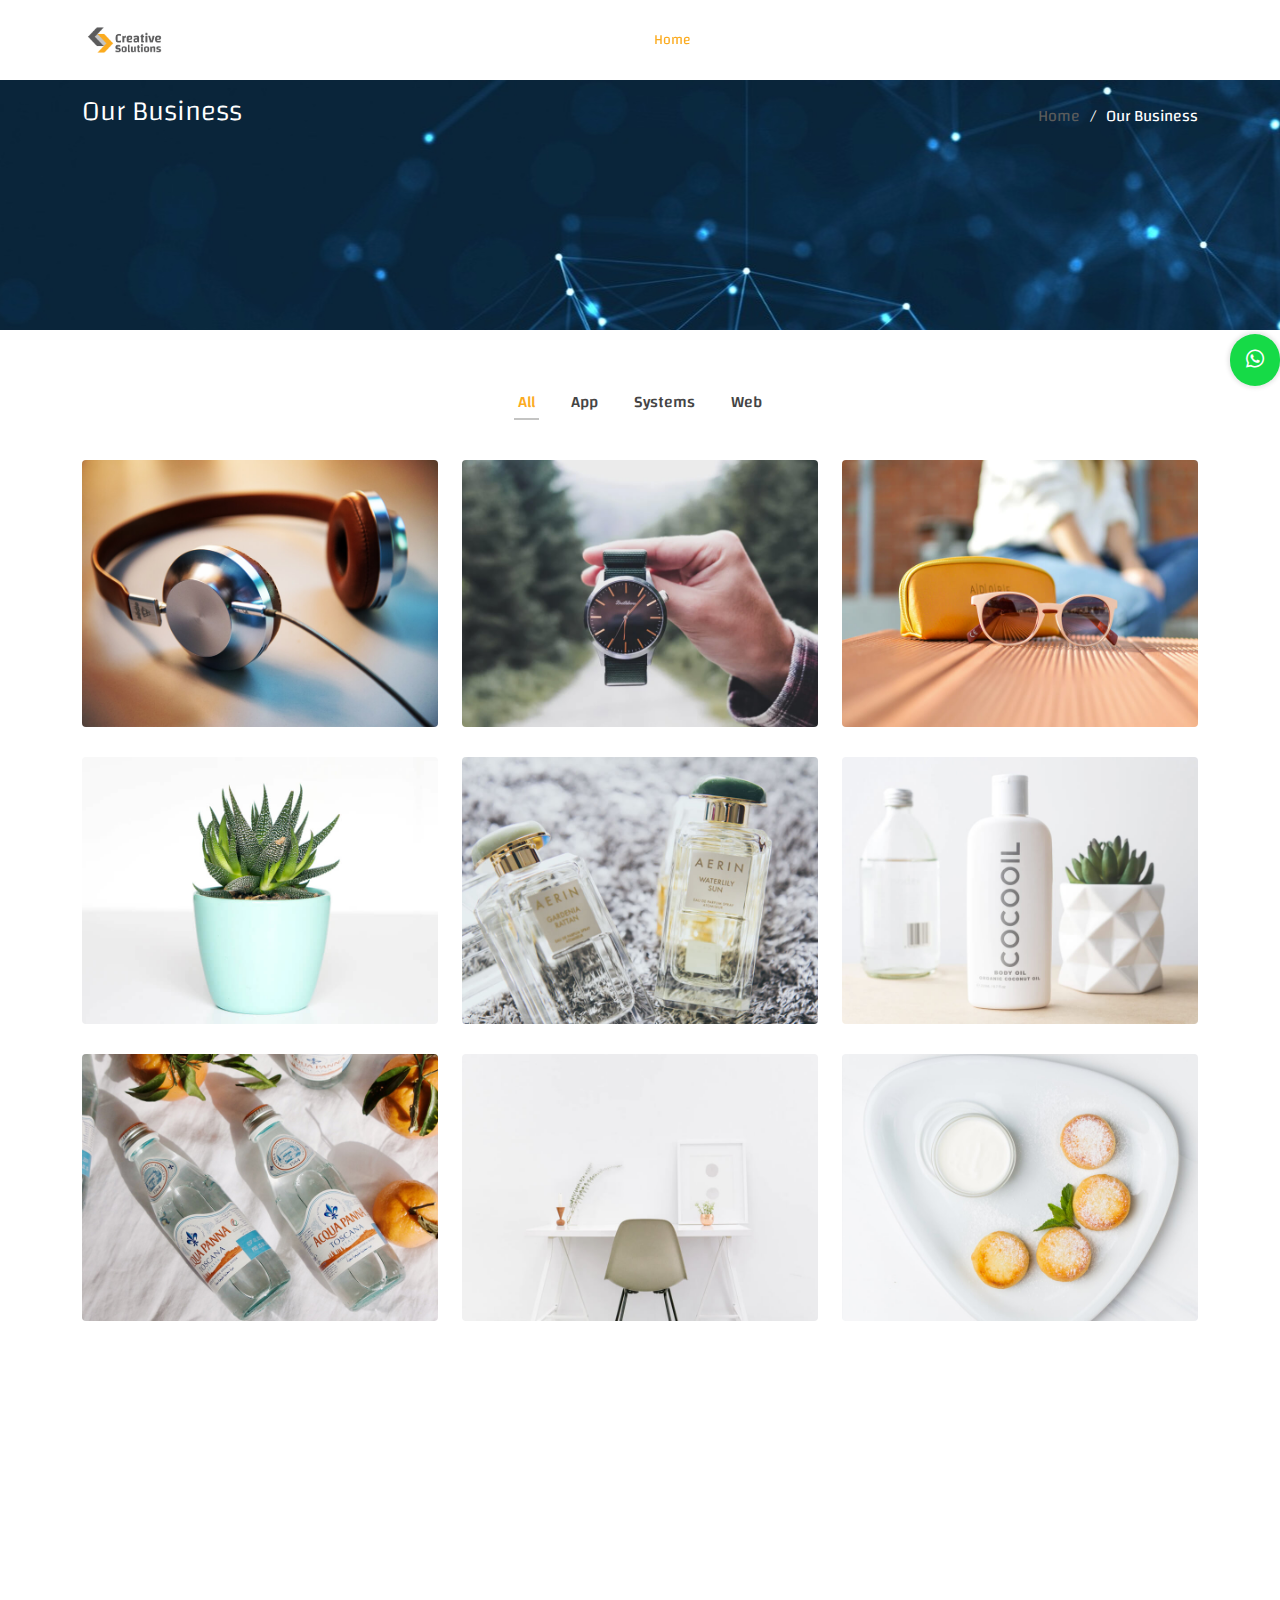
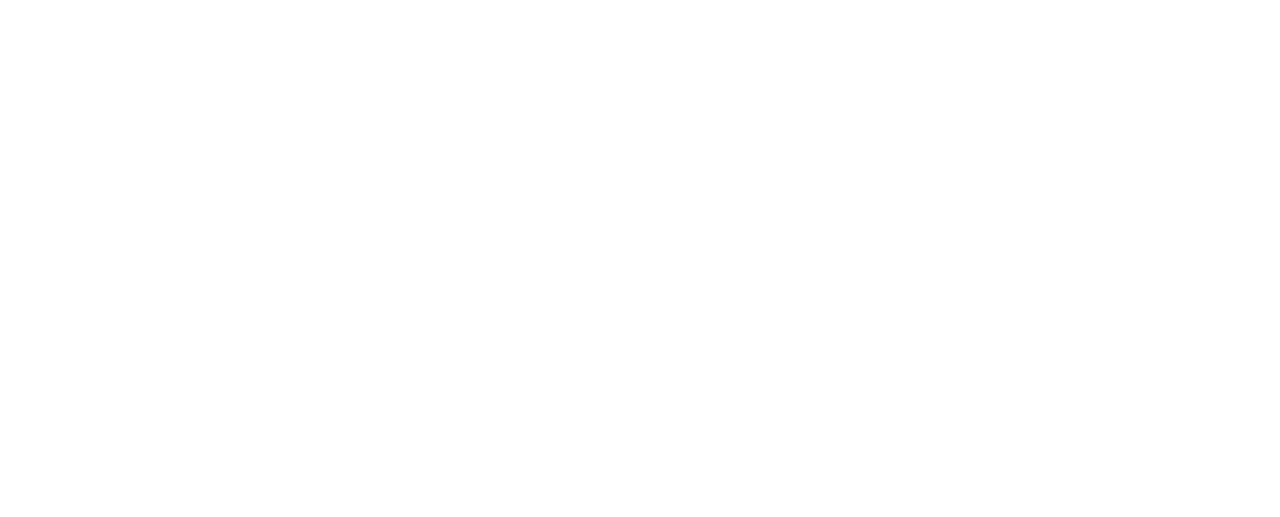
<file: portfolio.html>
<!DOCTYPE html>
<html lang="en">

<head>
  <meta charset="utf-8">
  <meta content="width=device-width, initial-scale=1.0" name="viewport">

  <title>Our Business</title>
  <meta content="" name="description">
  <meta content="" name="keywords">

  <!-- Favicons -->
  <link href="assets/img/logo.png" rel="icon">
  <link href="assets/img/logo.png" rel="apple-touch-icon">

   <!-- Google Fonts -->
   <link rel="preconnect" href="https://fonts.googleapis.com">
   <link rel="preconnect" href="https://fonts.gstatic.com" crossorigin>
   <link href="https://fonts.googleapis.com/css2?family=Changa:wght@200;300;500;600;700;800&display=swap" rel="stylesheet">
   
  <!-- Vendor CSS Files -->
  <link href="assets/vendor/animate.css/animate.min.css" rel="stylesheet">
  <link href="assets/vendor/aos/aos.css" rel="stylesheet">
  <link href="assets/vendor/bootstrap/css/bootstrap.min.css" rel="stylesheet">
  <link href="assets/vendor/bootstrap-icons/bootstrap-icons.css" rel="stylesheet">
  <link href="assets/vendor/boxicons/css/boxicons.min.css" rel="stylesheet">
  <link href="assets/vendor/glightbox/css/glightbox.min.css" rel="stylesheet">
  <link href="assets/vendor/swiper/swiper-bundle.min.css" rel="stylesheet">

  <!-- Template Main CSS File -->
  <link href="assets/css/style.css" rel="stylesheet">

</head>

<body>

<!-- ======= Header ======= -->
<header id="header" class="fixed-top d-flex align-items-center header-transparent">
  <div class="container d-flex justify-content-between align-items-center">

    <div class="logo">
      <a href="index.html"><img src="assets/img/logo.png" alt="" class="img-fluid"></a>
    </div>

    <nav id="navbar" class="navbar">
      <ul>
        <li><a class="active " href="index.html">Home</a></li>
        <li><a href="about.html">About</a></li>
        <li><a href="services.html">Services</a></li>
        <li><a href="portfolio.html">Our Business</a></li>
        <li><a href="blog.html">Blog</a></li>
        <li><a href="contact.html">Contact Us</a></li>
        <li class="dropdown"><a href=""><span>English</span> <i class="bi bi-chevron-down"></i></a>
          <ul>
            <li><a href="#">English </a></li>
            <li><a href="#">Arabic </a></li>
          </ul>
        </li>
      </ul>
      <i class="bi bi-list mobile-nav-toggle"></i>
    </nav><!-- .navbar -->

   
    

  </div>
</header><!-- End Header -->


  <main id="main">

    <!-- ======= Our Portfolio Section ======= -->
    <section class="breadcrumbs">
      <div class="container">

        <div class="d-flex justify-content-between align-items-center">
          <h2>Our Business</h2>
          <ol>
            <li><a href="index.html">Home</a></li>
            <li>Our Business</li>
          </ol>
        </div>

      </div>
    </section><!-- End Our Portfolio Section -->

    <!-- ======= Portfolio Section ======= -->
    <section class="portfolio">
      <div class="container">

        <div class="row">
          <div class="col-lg-12">
            <ul id="portfolio-flters">
              <li data-filter="*" class="filter-active">All</li>
              <li data-filter=".filter-app">App</li>
              <li data-filter=".filter-card">Systems</li>
              <li data-filter=".filter-web">Web</li>
            </ul>
          </div>
        </div>

        <div class="row portfolio-container" data-aos="fade-up" data-aos-easing="ease-in-out" data-aos-duration="500">

          <div class="col-lg-4 col-md-6 portfolio-wrap filter-app">
            <div class="portfolio-item">
              <img src="assets/img/portfolio/portfolio-1.jpg" class="img-fluid" alt="">
              <div class="portfolio-info">
                <h3>App 1</h3>
                <div>
                  <a href="assets/img/portfolio/portfolio-1.jpg" data-gallery="portfolioGallery" class="portfolio-lightbox" title="App 1"><i class="bx bx-plus"></i></a>
                  <a href="portfolio-details.html" title="Portfolio Details"><i class="bx bx-link"></i></a>
                </div>
              </div>
            </div>
          </div>

          <div class="col-lg-4 col-md-6 portfolio-wrap filter-web">
            <div class="portfolio-item">
              <img src="assets/img/portfolio/portfolio-2.jpg" class="img-fluid" alt="">
              <div class="portfolio-info">
                <h3>Web 3</h3>
                <div>
                  <a href="assets/img/portfolio/portfolio-2.jpg" data-gallery="portfolioGallery" class="portfolio-lightbox" title="Web 3"><i class="bx bx-plus"></i></a>
                  <a href="portfolio-details.html" title="Portfolio Details"><i class="bx bx-link"></i></a>
                </div>
              </div>
            </div>
          </div>

          <div class="col-lg-4 col-md-6 portfolio-wrap filter-app">
            <div class="portfolio-item">
              <img src="assets/img/portfolio/portfolio-3.jpg" class="img-fluid" alt="">
              <div class="portfolio-info">
                <h3>App 2</h3>
                <div>
                  <a href="assets/img/portfolio/portfolio-3.jpg" data-gallery="portfolioGallery" class="portfolio-lightbox" title="App 2"><i class="bx bx-plus"></i></a>
                  <a href="portfolio-details.html" title="Portfolio Details"><i class="bx bx-link"></i></a>
                </div>
              </div>
            </div>
          </div>

          <div class="col-lg-4 col-md-6 portfolio-wrap filter-card">
            <div class="portfolio-item">
              <img src="assets/img/portfolio/portfolio-4.jpg" class="img-fluid" alt="">
              <div class="portfolio-info">
                <h3>Card 2</h3>
                <div>
                  <a href="assets/img/portfolio/portfolio-4.jpg" data-gallery="portfolioGallery" class="portfolio-lightbox" title="Card 2"><i class="bx bx-plus"></i></a>
                  <a href="portfolio-details.html" title="Portfolio Details"><i class="bx bx-link"></i></a>
                </div>
              </div>
            </div>
          </div>

          <div class="col-lg-4 col-md-6 portfolio-wrap filter-web">
            <div class="portfolio-item">
              <img src="assets/img/portfolio/portfolio-5.jpg" class="img-fluid" alt="">
              <div class="portfolio-info">
                <h3>Web 2</h3>
                <div>
                  <a href="assets/img/portfolio/portfolio-5.jpg" data-gallery="portfolioGallery" class="portfolio-lightbox" title="Web 2"><i class="bx bx-plus"></i></a>
                  <a href="portfolio-details.html" title="Portfolio Details"><i class="bx bx-link"></i></a>
                </div>
              </div>
            </div>
          </div>

          <div class="col-lg-4 col-md-6 portfolio-wrap filter-app">
            <div class="portfolio-item">
              <img src="assets/img/portfolio/portfolio-6.jpg" class="img-fluid" alt="">
              <div class="portfolio-info">
                <h3>App 3</h3>
                <div>
                  <a href="assets/img/portfolio/portfolio-6.jpg" data-gallery="portfolioGallery" class="portfolio-lightbox" title="App 3"><i class="bx bx-plus"></i></a>
                  <a href="portfolio-details.html" title="Portfolio Details"><i class="bx bx-link"></i></a>
                </div>
              </div>
            </div>
          </div>

          <div class="col-lg-4 col-md-6 portfolio-wrap filter-card">
            <div class="portfolio-item">
              <img src="assets/img/portfolio/portfolio-7.jpg" class="img-fluid" alt="">
              <div class="portfolio-info">
                <h3>Card 1</h3>
                <div>
                  <a href="assets/img/portfolio/portfolio-7.jpg" data-gallery="portfolioGallery" class="portfolio-lightbox" title="Card 1"><i class="bx bx-plus"></i></a>
                  <a href="portfolio-details.html" title="Portfolio Details"><i class="bx bx-link"></i></a>
                </div>
              </div>
            </div>
          </div>

          <div class="col-lg-4 col-md-6 portfolio-wrap filter-card">
            <div class="portfolio-item">
              <img src="assets/img/portfolio/portfolio-8.jpg" class="img-fluid" alt="">
              <div class="portfolio-info">
                <h3>Card 3</h3>
                <div>
                  <a href="assets/img/portfolio/portfolio-8.jpg" data-gallery="portfolioGallery" class="portfolio-lightbox" title="Card 3"><i class="bx bx-plus"></i></a>
                  <a href="portfolio-details.html" title="Portfolio Details"><i class="bx bx-link"></i></a>
                </div>
              </div>
            </div>
          </div>

          <div class="col-lg-4 col-md-6 portfolio-wrap filter-web">
            <div class="portfolio-item">
              <img src="assets/img/portfolio/portfolio-9.jpg" class="img-fluid" alt="">
              <div class="portfolio-info">
                <h3>Web 1</h3>
                <div>
                  <a href="assets/img/portfolio/portfolio-9.jpg" data-gallery="portfolioGallery" class="portfolio-lightbox" title="Web 1"><i class="bx bx-plus"></i></a>
                  <a href="portfolio-details.html" title="Portfolio Details"><i class="bx bx-link"></i></a>
                </div>
              </div>
            </div>
          </div>

        </div>

      </div>
    </section><!-- End Portfolio Section -->

  </main><!-- End #main -->

  <!-- ======= Footer ======= -->
  <footer id="footer" data-aos="fade-up" data-aos-easing="ease-in-out" data-aos-duration="500">

    <div class="footer-newsletter">
      <div class="container">
        <div class="row">
          <div class="col-lg-6">
            <h4>Our Newsletter</h4>
            <p>Tamen quem nulla quae legam multos aute sint culpa legam noster magna</p>
          </div>
          <div class="col-lg-6">
            <form action="" method="post">
              <input type="email" name="email"><input type="submit" value="Subscribe">
            </form>
          </div>
        </div>
      </div>
    </div>

    <div class="footer-top">
      <div class="container">
        <div class="row">

          <div class="col-lg-3 col-md-6 footer-links">
            <h4>Useful Links</h4>
            <ul>
              <li><i class="bx bx-chevron-right"></i> <a href="#">Home</a></li>
              <li><i class="bx bx-chevron-right"></i> <a href="#">About us</a></li>
              <li><i class="bx bx-chevron-right"></i> <a href="#">Services</a></li>
              <li><i class="bx bx-chevron-right"></i> <a href="#">Our Business</a></li>
              <li><i class="bx bx-chevron-right"></i> <a href="#">Contact</a></li>
            </ul>
          </div>

          <div class="col-lg-3 col-md-6 footer-links">
            <h4>Our Services</h4>
            <ul>
              <li><i class="bx bx-chevron-right"></i> <a href="#">Programming Sites</a></li>
              <li><i class="bx bx-chevron-right"></i> <a href="#">Programming Systems</a></li>
              <li><i class="bx bx-chevron-right"></i> <a href="#">Programming App</a></li>
              </ul>
          </div>

          <div class="col-lg-3 col-md-6 footer-contact">
            <h4>Contact Us</h4>
            <p>
              Sudia Arabia <br>
              Riyadh, BUSINESS GATE<br>
              Airport Road <br>
              <strong>Phone:</strong> 0112611523<br>
              <strong>Email:</strong> info@cstech.ai<br>
            </p>

          </div>

          <div class="col-lg-3 col-md-6 footer-info">
            <h3>About Creative Solutions</h3>
            <p>Cras fermentum odio eu feugiat lide par naso tierra. Justo eget nada terra videa magna derita valies darta donna mare fermentum iaculis eu non diam phasellus.</p>
            <div class="social-links mt-3">
              <a href="https://twitter.com/cstechai" class="twitter"><i class="bx bxl-twitter"></i></a>
              <a href="https://instagram.com/cstechai" class="instagram"><i class="bx bxl-instagram"></i></a>
              <a href="https://www.linkedin.com/company/creative-solutions-company" class="linkedin"><i class="bx bxl-linkedin"></i></a>
            </div>
          </div>

        </div>
      </div>
    </div>

    <div class="container">
      <div class="copyright">
        Copyright  &copy;<strong><span></span></strong> All Rights Reserved
      </div>
     
    </div>
  </footer><!-- End Footer -->


  <div class="chating">
    <div class="chat-item">
      <a href="https://wa.me/message/MFT3T26OULP5E1"><i class="bx bxl-whatsapp"></i></a>
    </div>
  </div>

  <a href="#" class="back-to-top d-flex align-items-center justify-content-center"><i class="bi bi-arrow-up-short"></i></a>

  <!-- Vendor JS Files -->
  <script src="assets/vendor/purecounter/purecounter.js"></script>
  <script src="assets/vendor/aos/aos.js"></script>
  <script src="assets/vendor/bootstrap/js/bootstrap.bundle.min.js"></script>
  <script src="assets/vendor/glightbox/js/glightbox.min.js"></script>
  <script src="assets/vendor/isotope-layout/isotope.pkgd.min.js"></script>
  <script src="assets/vendor/swiper/swiper-bundle.min.js"></script>
  <script src="assets/vendor/waypoints/noframework.waypoints.js"></script>
  <script src="assets/vendor/php-email-form/validate.js"></script>

  <!-- Template Main JS File -->
  <script src="assets/js/main.js"></script>

</body>

</html>
</file>
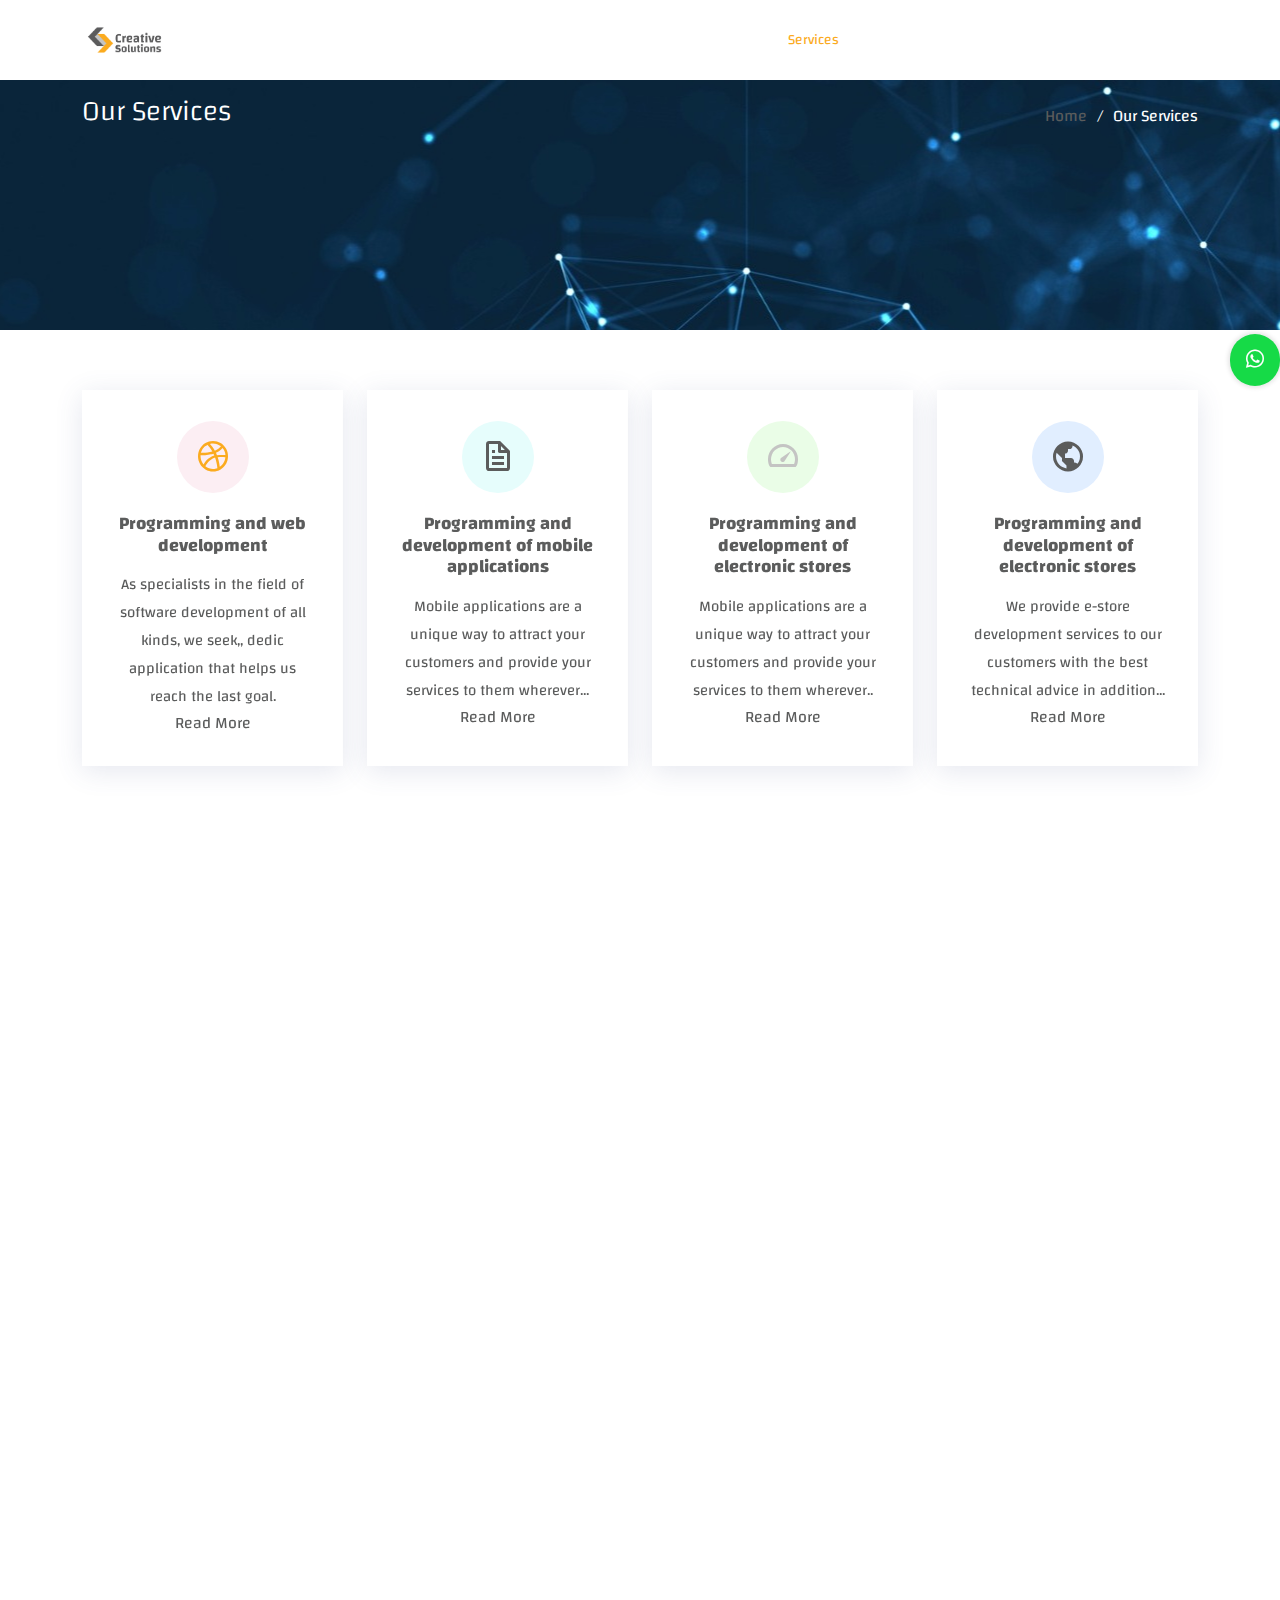
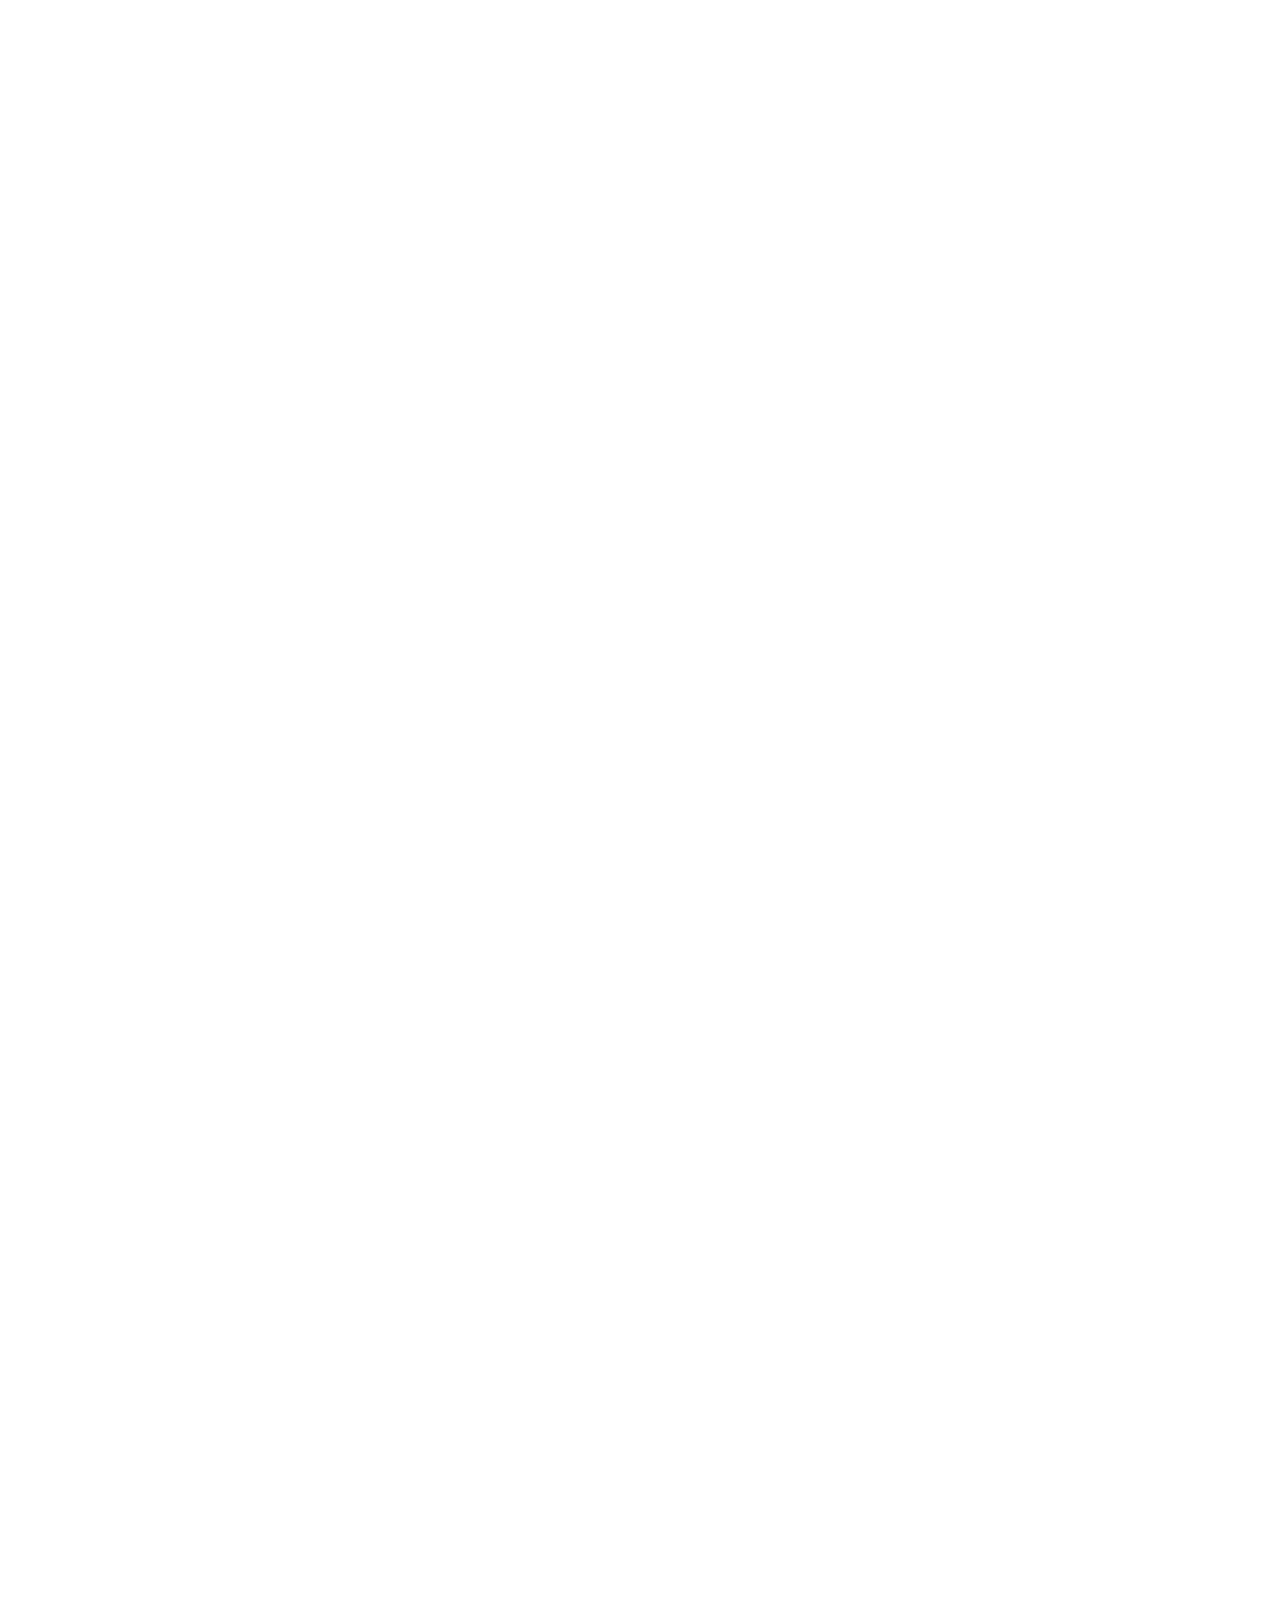
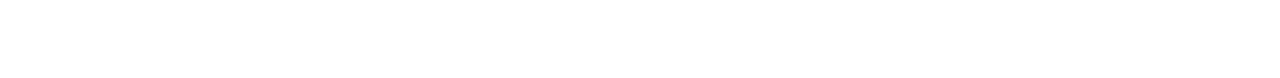
<file: services.html>
<!DOCTYPE html>
<html lang="en">

<head>
  <meta charset="utf-8">
  <meta content="width=device-width, initial-scale=1.0" name="viewport">

  <title>Services </title>
  <meta content="" name="description">
  <meta content="" name="keywords">

  <!-- Favicons -->
  <link href="assets/img/logo.png" rel="icon">
  <link href="assets/img/logo.png" rel="apple-touch-icon">

   <!-- Google Fonts -->
   <link rel="preconnect" href="https://fonts.googleapis.com">
   <link rel="preconnect" href="https://fonts.gstatic.com" crossorigin>
   <link href="https://fonts.googleapis.com/css2?family=Changa:wght@200;300;500;600;700;800&display=swap" rel="stylesheet">
   
  <!-- Vendor CSS Files -->
  <link href="assets/vendor/animate.css/animate.min.css" rel="stylesheet">
  <link href="assets/vendor/aos/aos.css" rel="stylesheet">
  <link href="assets/vendor/bootstrap/css/bootstrap.min.css" rel="stylesheet">
  <link href="assets/vendor/bootstrap-icons/bootstrap-icons.css" rel="stylesheet">
  <link href="assets/vendor/boxicons/css/boxicons.min.css" rel="stylesheet">
  <link href="assets/vendor/glightbox/css/glightbox.min.css" rel="stylesheet">
  <link href="assets/vendor/swiper/swiper-bundle.min.css" rel="stylesheet">

  <!-- Template Main CSS File -->
  <link href="assets/css/style.css" rel="stylesheet">

 </head>

<body>

  <!-- ======= Header ======= -->
  <header id="header" class="fixed-top d-flex align-items-center ">
    <div class="container d-flex justify-content-between align-items-center">

      <div class="logo">
       <a href="index.html"><img src="assets/img/logo.png" alt="" class="img-fluid"></a>
      </div>

      <nav id="navbar" class="navbar">
        <ul>
          <li><a class="" href="index.html">Home</a></li>
          <li><a href="about.html">About</a></li>
          <li><a class="active" href="services.html">Services</a></li>
          <li><a href="portfolio.html">Our Business</a></li>
          <li><a href="blog.html">Blog</a></li>
          <li><a href="contact.html">Contact Us</a></li>
          <li class="dropdown"><a href=""><span>English</span> <i class="bi bi-chevron-down"></i></a>
            <ul>
              <li><a href="#">English </a></li>
              <li><a href="#">Arabic </a></li>
            </ul>
          </li>
        </ul>
        <i class="bi bi-list mobile-nav-toggle"></i>
      </nav><!-- .navbar -->

    </div>
  </header><!-- End Header -->

  <main id="main">

    <!-- ======= Our Services Section ======= -->
    <section class="breadcrumbs">
      <div class="container">

        <div class="d-flex justify-content-between align-items-center">
          <h2>Our Services</h2>
          <ol>
            <li><a href="index.html">Home</a></li>
            <li>Our Services</li>
          </ol>
        </div>

      </div>
    </section><!-- End Our Services Section -->

    <!-- ======= Services Section ======= -->
    <section class="services">
      <div class="container">

        <div class="row">
          <div class="col-md-6 col-lg-3 d-flex align-items-stretch" data-aos="fade-up">
            <div class="icon-box icon-box-pink">
              <div class="icon"><i class="bx bxl-dribbble"></i></div>
              <h4 class="title"><a href=""> Programming and web development</a></h4>
              <p class="description">As specialists in the field of software development of all kinds, we seek,,  dedic application that helps us reach the last goal.</p>
              <a href="" class="btn-get-started animate__animated animate__fadeInUp">Read More</a>
        
            </div>
          </div>

          <div class="col-md-6 col-lg-3 d-flex align-items-stretch" data-aos="fade-up" data-aos-delay="100">
            <div class="icon-box icon-box-cyan">
              <div class="icon"><i class="bx bx-file"></i></div>
              <h4 class="title"><a href="">Programming and development of mobile applications</a></h4>
              <p class="description">Mobile applications are a unique way to attract your customers and provide your services to them wherever...</p>
              <a href="" class="btn-get-started animate__animated animate__fadeInUp">Read More</a>
        
            </div>
          </div>

          <div class="col-md-6 col-lg-3 d-flex align-items-stretch" data-aos="fade-up" data-aos-delay="200">
            <div class="icon-box icon-box-green">
              <div class="icon"><i class="bx bx-tachometer"></i></div>
              <h4 class="title"><a href="">Programming and development of electronic stores</a></h4>
              <p class="description">Mobile applications are a unique way to attract your customers and provide your services to them wherever..</p>
              <a href="" class="btn-get-started animate__animated animate__fadeInUp">Read More</a>
        
            </div>
          </div>

          <div class="col-md-6 col-lg-3 d-flex align-items-stretch" data-aos="fade-up" data-aos-delay="200">
            <div class="icon-box icon-box-blue">
              <div class="icon"><i class="bx bx-world"></i></div>
              <h4 class="title"><a href="">Programming and development of electronic stores</a></h4>
              <p class="description">We provide e-store development services to our customers with the best technical advice in addition...</p>
              <a href="" class="btn-get-started animate__animated animate__fadeInUp">Read More</a>
        
            </div>
          </div>

          <div class="col-md-6 col-lg-3 d-flex align-items-stretch" data-aos="fade-up">
            <div class="icon-box icon-box-pink">
              <div class="icon"><i class="bx bxl-dribbble"></i></div>
              <h4 class="title"><a href=""> digital marketing</a></h4>
              <p class="description">Building websites and e-stores is not enough to reach users because they need appropriate marketing plans...</p>
              <a href="" class="btn-get-started animate__animated animate__fadeInUp">Read More</a>
        
            </div>
          </div>

          <div class="col-md-6 col-lg-3 d-flex align-items-stretch" data-aos="fade-up">
            <div class="icon-box icon-box-pink">
              <div class="icon"><i class="bx bxl-dribbble"></i></div>
              <h4 class="title"><a href=""> Programming and web development</a></h4>
              <p class="description">As specialists in the field of software development of all kinds, we seek,,  dedic application that helps...</p>
              <a href="" class="btn-get-started animate__animated animate__fadeInUp">Read More</a>
            
            </div>
          </div>

        </div>

      </div>
    </section><!-- End Services Section -->

    
    <!-- ======= Service Details Section ======= -->
    <section class="service-details">
      <div class="container">

        <div class="row">
          <div class="col-md-6 d-flex align-items-stretch" data-aos="fade-up">
            <div class="card">
              <div class="card-img">
                <img src="assets/img/service-details-1.jpg" alt="...">
              </div>
              <div class="card-body">
                <h5 class="card-title"><a href="#">Our Mission</a></h5>
                <p class="card-text">
                  To build executable software solutions to be a major reason for our clients' success and satisfaction.
                  We always strive to meet your challenges at work and find appropriate software solutions for them.</p>
                <div class="read-more"><a href="#"><i class="bi bi-arrow-right"></i> Read More</a></div>
              </div>
            </div>
          </div>
          
          <div class="col-md-6 d-flex align-items-stretch" data-aos="fade-up">
            <div class="card">
              <div class="card-img">
                <img src="assets/img/service-details-3.jpg" alt="...">
              </div>
              <div class="card-body">
                <h5 class="card-title"><a href="#">Our Vision</a></h5>
                <p class="card-text">To move with you to a new era of digital transformation.
                  We stimulate and encourage innovation and professional development that any company can lead by supporting and helping them develop their business using the latest software solutions.</p>
                <div class="read-more"><a href="#"><i class="bi bi-arrow-right"></i> Read More</a></div>
              </div>
            </div>
          </div>
          <div class="col-md-6 d-flex align-items-stretch" data-aos="fade-up">
            <div class="card">
              <div class="card-img">
                <img src="assets/img/service-details-4.jpg" alt="...">
              </div>
              <div class="card-body">
                <h5 class="card-title"><a href="#">Rate Us</a></h5>
                <p class="card-text">Creativity and innovation is the primary driver of our team.
                  Effective communication and periodic performance reports are indicators of successful work.
                  Quality is an integral part of working in software engineering.
                  A successful project starts with a successful management that is committed to achieving customer goals.</p>
                <div class="read-more"><a href="#"><i class="bi bi-arrow-right"></i> Read More</a></div>
              </div>
            </div>
          </div>
        </div>

      </div>
    </section><!-- End Service Details Section -->

    
  </main><!-- End #main -->

  <!-- ======= Footer ======= -->
  <footer id="footer" data-aos="fade-up" data-aos-easing="ease-in-out" data-aos-duration="500">

    <div class="footer-newsletter">
      <div class="container">
        <div class="row">
          <div class="col-lg-6">
            <h4>Our Newsletter</h4>
            <p>Tamen quem nulla quae legam multos aute sint culpa legam noster magna</p>
          </div>
          <div class="col-lg-6">
            <form action="" method="post">
              <input type="email" name="email"><input type="submit" value="Subscribe">
            </form>
          </div>
        </div>
      </div>
    </div>

    <div class="footer-top">
      <div class="container">
        <div class="row">

         
          <div class="col-lg-3 col-md-6 footer-links">
            <h4>Useful Links</h4>
            <ul>
              <li><i class="bx bx-chevron-right"></i> <a href="#">Home</a></li>
              <li><i class="bx bx-chevron-right"></i> <a href="#">About us</a></li>
              <li><i class="bx bx-chevron-right"></i> <a href="#">Services</a></li>
              <li><i class="bx bx-chevron-right"></i> <a href="#">Our Business</a></li>
              <li><i class="bx bx-chevron-right"></i> <a href="#">Contact</a></li>
            </ul>
          </div>

          <div class="col-lg-3 col-md-6 footer-links">
            <h4>Our Services</h4>
            <ul>
              <li><i class="bx bx-chevron-right"></i> <a href="#">Programming Sites</a></li>
              <li><i class="bx bx-chevron-right"></i> <a href="#">Programming Systems</a></li>
              <li><i class="bx bx-chevron-right"></i> <a href="#">Programming App</a></li>
              </ul>
          </div>

          <div class="col-lg-3 col-md-6 footer-contact">
            <h4>Contact Us</h4>
            <p>
              Sudia Arabia <br>
              Riyadh, BUSINESS GATE<br>
              Airport Road <br>
              <strong>Phone:</strong> 0112611523<br>
              <strong>Email:</strong> info@cstech.ai<br>
            </p>

          </div>

          <div class="col-lg-3 col-md-6 footer-info">
            <h3>About Creative Solutions</h3>
            <p>We focus on the success of your business and provide the best technical and software solutions.</p>
            <div class="social-links mt-3">
              <a href="https://twitter.com/cstechai" class="twitter"><i class="bx bxl-twitter"></i></a>
              <a href="https://instagram.com/cstechai" class="instagram"><i class="bx bxl-instagram"></i></a>
              <a href="https://www.linkedin.com/company/creative-solutions-company" class="linkedin"><i class="bx bxl-linkedin"></i></a>
            </div>
          </div>

        </div>
      </div>
    </div>

    <div class="container">
      <div class="copyright">
       Copyright &copy;<strong><span></span></strong> All Rights Reserved
      </div>
      
    </div>
  </footer><!-- End Footer -->

  <div class="chating">
    <div class="chat-item">
      <a href="https://wa.me/message/MFT3T26OULP5E1"><i class="bx bxl-whatsapp"></i></a>
    </div>
  </div>

  <a href="#" class="back-to-top d-flex align-items-center justify-content-center"><i class="bi bi-arrow-up-short"></i></a>

  <!-- Vendor JS Files -->
  <script src="assets/vendor/purecounter/purecounter.js"></script>
  <script src="assets/vendor/aos/aos.js"></script>
  <script src="assets/vendor/bootstrap/js/bootstrap.bundle.min.js"></script>
  <script src="assets/vendor/glightbox/js/glightbox.min.js"></script>
  <script src="assets/vendor/isotope-layout/isotope.pkgd.min.js"></script>
  <script src="assets/vendor/swiper/swiper-bundle.min.js"></script>
  <script src="assets/vendor/waypoints/noframework.waypoints.js"></script>
  <script src="assets/vendor/php-email-form/validate.js"></script>

  <!-- Template Main JS File -->
  <script src="assets/js/main.js"></script>

</body>

</html>
</file>
<file: assets/css/style.css>
/*--------------------------------------------------------------
# General
--------------------------------------------------------------*/
body {
  font-family: "Changa", sans-serif;
  color: #5b5c5c;
}

a {
  color: #5b5c5c;
  text-decoration: none;
}

a:hover {
  color: #fbab1f;
  text-decoration: none;
}

h1, h2, h3, h4, h5, h6, .font-primary {
  font-family: "Changa", sans-serif;
}

/*--------------------------------------------------------------
# Back to top button
--------------------------------------------------------------*/
.back-to-top {
  position: fixed;
  visibility: hidden;
  opacity: 0;
  right: 15px;
  bottom: 15px;
  z-index: 99999;
  background:  #fbab1f;
  width: 40px;
  height: 40px;
  border-radius: 4px;
  transition: all 0.4s;
}
.back-to-top i {
  font-size: 24px;
  color: #fff;
  line-height: 0;
}
.back-to-top:hover {
  background: #fbab1f;
  color: #fff;
}
.back-to-top.active {
  visibility: visible;
  opacity: 1;
}

/*--------------------------------------------------------------
# Header
--------------------------------------------------------------*/
#header {
  height: 80px;
  transition: all 0.5s;
  z-index: 997;
  transition: all 0.5s;
  background: #fff;
}
#header.header-transparent {
  background: none;
}
#header.header-scrolled {
  background: #c4c4c3;
  height: 60px;
}
#header .logo h1 {
  font-size: 28px;
  margin: 0;
  padding: 4px 0;
  line-height: 1;
  font-weight: 400;
  letter-spacing: 3px;
  text-transform: uppercase;
}
#header .logo h1 a, #header .logo h1 a:hover {
  color: #5b5c5c;
  text-decoration: none;
}
#header .logo img {
  padding: 0;
  margin: 0;
  max-height: 40px;
}

#main {
  margin-top: 80px;
}

/*--------------------------------------------------------------
# Navigation Menu
--------------------------------------------------------------*/
/**
* Desktop Navigation 
*/
.navbar {
  padding: 0;
}
.navbar ul {
  margin: 0;
  padding: 0;
  display: flex;
  list-style: none;
  align-items: right;
}
.navbar li {
  position: relative;
}
.navbar a, .navbar a:focus {
  display: flex;
  align-items: center;
  justify-content: space-between;
  padding: 10px 0 10px 30px;
  font-family: "Changa", sans-serif;
  font-size: 14px;
  color: #fff;
  white-space: nowrap;
  transition: 0.3s;
}
.navbar a i, .navbar a:focus i {
  font-size: 12px;
  line-height: 0;
  margin-left: 5px;
}
.navbar a:hover, .navbar .active, .navbar .active:focus, .navbar li:hover > a {
  color: #fbab1f;
}


.navbar .dropdown:hover > ul {
  opacity: 1;
  top: 100%;
  visibility: visible;
}
.navbar .dropdown .dropdown ul {
  top: 0;
  left: calc(100% - 30px);
  visibility: hidden;
}
.navbar .dropdown .dropdown:hover > ul {
  opacity: 1;
  top: 0;
  left: 100%;
  visibility: visible;
}
@media (max-width: 1366px) {
  .navbar .dropdown .dropdown ul {
    left: -90%;
  }
  .navbar .dropdown .dropdown:hover > ul {
    left: -100%;
  }
}




/**
* Mobile Navigation 
*/
.mobile-nav-toggle {
  color: #5b5c5c;
  font-size: 28px;
  cursor: pointer;
  display: none;
  line-height: 0;
  transition: 0.5s;
}

@media (max-width: 991px) {
  .mobile-nav-toggle {
    display: block;
  }

  .navbar ul {
    display: none;
  }
}
.navbar-mobile {
  position: fixed;
  overflow: hidden;
  top: 0;
  right: 0;
  left: 0;
  bottom: 0;
  background: #c4c4c3;
  transition: 0.3s;
}
.navbar-mobile .mobile-nav-toggle {
  position: absolute;
  top: 15px;
  right: 15px;
}
.navbar-mobile ul {
  display: block;
  position: absolute;
  top: 55px;
  right: 15px;
  bottom: 15px;
  left: 15px;
  padding: 10px 0;
  background-color: #fff;
  overflow-y: auto;
  transition: 0.3s;
}
.navbar-mobile a, .navbar-mobile a:focus {
  padding: 10px 20px;
  font-size: 15px;
  color: #5b5c5c;
  
}
.navbar-mobile a:hover, .navbar-mobile .active, .navbar-mobile li:hover > a {
  color: #fff;
  background-color: #5b5c5c;

}
.navbar-mobile .getstarted, .navbar-mobile .getstarted:focus {
  margin: 15px;
}
.navbar .dropdown ul {
  display: block;
  position: absolute;
  left: 14px;
  top: calc(100% + 30px);
  margin: 0;
  padding: 10px 0;
  z-index: 99;
  opacity: 0;
  visibility: hidden;
  background: #fff;
  box-shadow: 0px 0px 30px rgba(127, 137, 161, 0.25);
  transition: 0.3s;
}
.navbar .dropdown ul li {
  min-width: 200px;
}
.navbar .dropdown ul a {
  padding: 10px 20px;
  font-size: 14px;
  text-transform: none;
  color: #5b5c5c;
}
.navbar .dropdown ul a i {
  font-size: 12px;
}
.navbar .dropdown ul a:hover, .navbar .dropdown ul .active:hover, .navbar .dropdown ul li:hover > a {
  color: #fff;
  background-color: #5b5c5c;
}




.navbar-mobile .dropdown ul {
  position: static;
  display: none;
  margin: 10px 20px;
  padding: 10px 0;
  z-index: 99;
  opacity: 1;
  visibility: visible;
  background: #fff;
  box-shadow: 0px 0px 30px rgba(127, 137, 161, 0.25);
}
.navbar-mobile .dropdown ul li {
  min-width: 200px;
}
.navbar-mobile .dropdown ul a {
  padding: 10px 20px;
}
.navbar-mobile .dropdown ul a i {
  font-size: 12px;
}
.navbar-mobile .dropdown ul a:hover, .navbar-mobile .dropdown ul .active:hover, .navbar-mobile .dropdown ul li:hover > a {
  color: #c4c4c3;
}
.navbar-mobile .dropdown > .dropdown-active {
  display: block;
}


/*--------------------------------------------------------------
# Hero Section
--------------------------------------------------------------*/
#hero {
  width: 100%;
  height: 90vh;
  overflow: hidden;
  position: relative;
  background: url("../img/abstract-futuristic-with-connection-lines-on-blue-background-plexus-picture-id1285395672.jpg") center top no-repeat;
  
}

#hero .carousel-container {
  display: flex;
  justify-content: center;
  align-items: center;
  flex-direction: column;
  text-align: center;
  bottom: 0;
  top: 0;
  left: 0;
  right: 0;
}
#hero h2 {
  color: #fff;
  margin-bottom: 30px;
  font-size: 48px;
  font-weight: 700;
}
#hero p {
  width: 80%;
  -webkit-animation-delay: 0.4s;
  animation-delay: 0.4s;
  margin: 0 auto 30px auto;
  color: #fff;
}
#hero .carousel-control-prev, #hero .carousel-control-next {
  width: 10%;
}
#hero .carousel-control-next-icon, #hero .carousel-control-prev-icon {
  background: none;
  font-size: 48px;
  line-height: 1;
  width: auto;
  height: auto;
}
#hero .btn-get-started {
  font-family: "Changa", sans-serif;
  font-weight: 500;
  font-size: 14px;
  letter-spacing: 1px;
  display: inline-block;
  padding: 12px 32px;
  border-radius: 50px;
  transition: 0.5s;
  line-height: 1;
  margin: 10px;
  color: #fbab1f;
  -webkit-animation-delay: 0.8s;
  animation-delay: 0.8s;
  border: 2px solid #fbab1f;
}
#hero .btn-get-started:hover {
  background: #fbab1f;
  color: #fff;
  text-decoration: none;
}
@media (min-width: 1024px) {
  #hero p {
    width: 60%;
  }
  #hero .carousel-control-prev, #hero .carousel-control-next {
    width: 5%;
  }
}

@media (max-width: 575px) {
  #hero h2 {
    font-size: 30px;
  }
 
}







/*--------------------------------------------------------------
# Hero No Slider Section
--------------------------------------------------------------*/
#hero-no-slider {
  width: 100%;
  height: 100vh;
  overflow: hidden;
  position: relative;
  text-align: center;
}
#hero-no-slider::before {
  content: "";
  position: absolute;
  left: 0;
  top: 0;
  right: 0;
  bottom: 0;
  background: linear-gradient(to right, rgba(231, 239, 243, 0.8), rgba(246, 247, 248, 0.6)), url("../img/hero.jpg") center top no-repeat;
}
#hero-no-slider h2 {
  color: #fff;
  margin-bottom: 15px;
  font-size: 48px;
  font-weight: 700;
}
#hero-no-slider p {
  color: #fff;
}
#hero-no-slider .btn-get-started {
  font-family: "Changa", sans-serif;
  font-weight: 500;
  font-size: 14px;
  letter-spacing: 1px;
  display: inline-block;
  padding: 12px 32px;
  border-radius: 50px;
  transition: 0.5s;
  line-height: 1;
  margin: 10px;
  color: #fff;
  -webkit-animation-delay: 0.8s;
  animation-delay: 0.8s;
  border: 2px solid #fbab1f;
}
#hero-no-slider .btn-get-started:hover {
  background: #fbab1f;
  color: #fff;
  text-decoration: none;
}
@media (max-width: 575px) {
  #hero-no-slider h2 {
    font-size: 30px;
  }
}

/*--------------------------------------------------------------
# Sections General
--------------------------------------------------------------*/
section {
  padding: 60px 0;
}

.section-bg {
  background-color: #c4c4c3;
}

.section-title {
  text-align: center;
  padding-bottom: 30px;
}
.section-title h2 {
  font-size: 28px;
  font-weight: 400;
  margin-bottom: 20px;
  padding-bottom: 20px;
  position: relative;
}
.section-title h2::before {
  content: "";
  position: absolute;
  display: block;
  width: 120px;
  height: 1px;
  background: #c4c4c3;
  bottom: 1px;
  left: calc(50% - 60px);
}
.section-title h2::after {
  content: "";
  position: absolute;
  display: block;
  width: 40px;
  height: 3px;
  background: #c4c4c3;
  bottom: 0;
  left: calc(50% - 20px);
}
.section-title p {
  margin-bottom: 0;
}

/*--------------------------------------------------------------
# Breadcrumbs
--------------------------------------------------------------*/
.breadcrumbs {
  padding: 15px 0;
  background: url("../img/technology-network-background-picture-id1005489944.jpg") center top no-repeat;
  min-height: 250px;
}
.breadcrumbs h2 {
  font-size: 28px;
  font-weight: 300;
  color: #fff;
}
.breadcrumbs ol {
  display: flex;
  flex-wrap: wrap;
  list-style: none;
  padding: 0;
  margin: 0;
  color: #fff;
}
.breadcrumbs ol li + li {
  padding-left: 10px;
}
.breadcrumbs ol li + li::before {
  display: inline-block;
  padding-right: 10px;
  color: #fff;
  content: "/";
}
@media (max-width: 768px) {
  .breadcrumbs .d-flex {
    display: block !important;
  }
  .breadcrumbs ol {
    display: block;
  }
  .breadcrumbs ol li {
    display: inline-block;
  }
}

/*--------------------------------------------------------------
# Our Services
--------------------------------------------------------------*/
.services {
  padding-bottom: 20px;
}
.services .icon-box {
  padding: 30px;
  position: relative;
  overflow: hidden;
  margin: 0 0 40px 0;
  background: #fff;
  box-shadow: 0 5px 26px 0 rgba(68, 88, 144, 0.14);
  transition: all 0.3s ease-in-out;
  text-align: center;
  border: 1px solid #fff;
}
.services .icon {
  margin: 0 auto 20px auto;
  padding-top: 17px;
  display: inline-block;
  text-align: center;
  border-radius: 50%;
  width: 72px;
  height: 72px;
}
.services .icon i {
  font-size: 36px;
  line-height: 1;
}
.services .title {
  font-weight: 700;
  margin-bottom: 15px;
  font-size: 18px;
}
.services .title a {
  color: #5b5c5c;
}
.services .description {
  font-size: 15px;
  line-height: 28px;
  margin-bottom: 0;
}
.services .icon-box-pink .icon {
  background: #fceef3;
}
.services .icon-box-pink .icon i {
  color: #fbab1f;
}
.services .icon-box-pink:hover {
  border-color: #fbab1f;
}
.services .icon-box-cyan .icon {
  background: #e6fdfc;
}
.services .icon-box-cyan .icon i {
  color: #5b5c5c;
}
.services .icon-box-cyan:hover {
  border-color: #5b5c5c;
}
.services .icon-box-green .icon {
  background: #eafde7;
}
.services .icon-box-green .icon i {
  color: #c4c4c3;
}
.services .icon-box-green:hover {
  border-color: #c4c4c3;
}
.services .icon-box-blue .icon {
  background: #e1eeff;
}
.services .icon-box-blue .icon i {
  color: #5b5c5c;
}
.services .icon-box-blue:hover {
  border-color: #5b5c5c;
}

/*--------------------------------------------------------------
# Why Us
--------------------------------------------------------------*/
.why-us .container {
  box-shadow: 0 5px 25px 0 rgba(214, 215, 216, 0.6);
  background: #fff;
}
.why-us .icon-box + .icon-box {
  margin-top: 50px;
}
.why-us .icon-box .icon {
  float: left;
  display: flex;
  align-items: center;
  justify-content: center;
  width: 72px;
  height: 72px;
  background: #f3f8fa;
  border-radius: 6px;
  transition: 0.5s;
}
.why-us .icon-box .icon i {
  color: #c4c4c3;
  font-size: 32px;
}
.why-us .icon-box:hover .icon {
  background: #c4c4c3;
}
.why-us .icon-box:hover .icon i {
  color: #fff;
}
.why-us .icon-box .title {
  margin-left: 95px;
  font-weight: 700;
  margin-bottom: 10px;
  font-size: 18px;
  text-transform: uppercase;
}
.why-us .icon-box .title a {
  color: #343a40;
  transition: 0.3s;
}
.why-us .icon-box .title a:hover {
  color: #c4c4c3;
}
.why-us .icon-box .description {
  margin-left: 95px;
  line-height: 24px;
  font-size: 14px;
}
.why-us .video-box {
  position: relative;
}
.why-us .video-box img {
  padding-top: 15px;
  padding-bottom: 15px;
}
.why-us .play-btn {
  width: 94px;
  height: 94px;
  background: radial-gradient(#c4c4c3 50%, rgba(104, 164, 196, 0.4) 52%);
  border-radius: 50%;
  display: block;
  position: absolute;
  left: calc(50% - 47px);
  top: calc(50% - 47px);
  overflow: hidden;
}
.why-us .play-btn::after {
  content: "";
  position: absolute;
  left: 50%;
  top: 50%;
  transform: translateX(-40%) translateY(-50%);
  width: 0;
  height: 0;
  border-top: 10px solid transparent;
  border-bottom: 10px solid transparent;
  border-left: 15px solid #fff;
  z-index: 100;
  transition: all 400ms cubic-bezier(0.55, 0.055, 0.675, 0.19);
}
.why-us .play-btn::before {
  content: "";
  position: absolute;
  width: 120px;
  height: 120px;
  -webkit-animation-delay: 0s;
  animation-delay: 0s;
  -webkit-animation: pulsate-btn 2s;
  animation: pulsate-btn 2s;
  -webkit-animation-direction: forwards;
  animation-direction: forwards;
  -webkit-animation-iteration-count: infinite;
  animation-iteration-count: infinite;
  -webkit-animation-timing-function: steps;
  animation-timing-function: steps;
  opacity: 1;
  border-radius: 50%;
  border: 5px solid rgba(104, 164, 196, 0.7);
  top: -15%;
  left: -15%;
  background: rgba(198, 16, 0, 0);
}
.why-us .play-btn:hover::after {
  border-left: 15px solid #c4c4c3;
  transform: scale(20);
}
.why-us .play-btn:hover::before {
  content: "";
  position: absolute;
  left: 50%;
  top: 50%;
  transform: translateX(-40%) translateY(-50%);
  width: 0;
  height: 0;
  border: none;
  border-top: 10px solid transparent;
  border-bottom: 10px solid transparent;
  border-left: 15px solid #fff;
  z-index: 200;
  -webkit-animation: none;
  animation: none;
  border-radius: 0;
}

@-webkit-keyframes pulsate-btn {
  0% {
    transform: scale(0.6, 0.6);
    opacity: 1;
  }
  100% {
    transform: scale(1, 1);
    opacity: 0;
  }
}

@keyframes pulsate-btn {
  0% {
    transform: scale(0.6, 0.6);
    opacity: 1;
  }
  100% {
    transform: scale(1, 1);
    opacity: 0;
  }
}
/*--------------------------------------------------------------
# Features
--------------------------------------------------------------*/
.features .row + .row {
  margin-top: 100px;
}
.features h3 {
  font-weight: 400;
  font-size: 24px;
}
.features ul {
  list-style: none;
  padding: 0;
}
.features ul li {
  padding-bottom: 10px;
}
.features ul i {
  font-size: 20px;
  padding-right: 4px;
  color: #c4c4c3;
}
.features p:last-child {
  margin-bottom: 0;
}

/*--------------------------------------------------------------
# About
--------------------------------------------------------------*/
.about h3 {
  font-weight: 400;
  font-size: 26px;
}
.about ul {
  list-style: none;
  padding: 0;
}
.about ul li {
  padding-bottom: 10px;
}
.about ul i {
  font-size: 20px;
  padding-right: 4px;
  color: #5b5c5c;
}
.about p:last-child {
  margin-bottom: 0;
}

/*--------------------------------------------------------------
# Facts
--------------------------------------------------------------*/
.facts .counters span {
  font-size: 48px;
  display: block;
  color: #5b5c5c;
}
.facts .counters p {
  padding: 0;
  margin: 0 0 20px 0;
  font-family: "Changa", sans-serif;
  font-size: 14px;
}



/*--------------------------------------------------------------
# Tetstimonials
--------------------------------------------------------------*/
.testimonials {
  padding: 60px 0;
}
.testimonials .section-header {
  margin-bottom: 40px;
}
.testimonials .testimonials-carousel {
  overflow: hidden;
}
.testimonials .testimonial-item {
  text-align: center;
}
.testimonials .testimonial-item .testimonial-img {
  width: 150px;
  border: 4px solid #fff;
  margin: 0 auto;
}
.testimonials .testimonial-item h3 {
  font-size: 20px;
  font-weight: bold;
  margin: 10px 0 5px 0;
  color: #111;
}
.testimonials .testimonial-item h4 {
  font-size: 14px;
  color: #999;
  margin: 0 0 15px 0;
}
.testimonials .testimonial-item .quote-icon-left, .testimonials .testimonial-item .quote-icon-right {
  color: #fbfcfd;
  font-size: 26px;
}
.testimonials .testimonial-item .quote-icon-left {
  display: inline-block;
  left: -5px;
  position: relative;
}
.testimonials .testimonial-item .quote-icon-right {
  display: inline-block;
  right: -5px;
  position: relative;
  top: 10px;
}
.testimonials .testimonial-item p {
  font-style: italic;
  margin: 0 auto 15px auto;
}
.testimonials .swiper-pagination {
  margin-top: 20px;
  position: relative;
}
.testimonials .swiper-pagination .swiper-pagination-bullet {
  width: 12px;
  height: 12px;
  background-color: #fff;
  opacity: 1;
  border: 1px solid #c4c4c3;
}
.testimonials .swiper-pagination .swiper-pagination-bullet-active {
  background-color: #c4c4c3;
}

/*--------------------------------------------------------------
# Service Details
--------------------------------------------------------------*/
.service-details {
  padding-bottom: 10px;
}
.service-details .card {
  border: 0;
  padding: 0 30px;
  margin-bottom: 60px;
  position: relative;
}
.service-details .card-img {
  width: calc(100% + 60px);
  margin-left: -30px;
  overflow: hidden;
  z-index: 9;
  border-radius: 0;
}
.service-details .card-img img {
  max-width: 100%;
  transition: all 0.3s ease-in-out;
}
.service-details .card-body {
  z-index: 10;
  background: #fff;
  border-top: 4px solid #fff;
  padding: 30px;
  box-shadow: 0px 2px 15px rgba(0, 0, 0, 0.1);
  margin-top: -60px;
  transition: 0.3s;
}
.service-details .card-title {
  font-weight: 700;
  text-align: center;
  margin-bottom: 20px;
}
.service-details .card-title a {
  color: #5b5c5c;
  transition: 0.3s;
}
.service-details .card-text {
  color: #5e5e5e;
}
.service-details .read-more a {
  color: #777777;
  text-transform: uppercase;
  font-weight: 600;
  font-size: 12px;
  transition: 0.3s;
}
.service-details .read-more a:hover {
  color: #fbab1f;
}
.service-details .card:hover img {
  transform: scale(1.1);
}
.service-details .card:hover .card-body {
  border-color: #c4c4c3;
}
.service-details .card:hover .card-body .card-title a {
  color: #c4c4c3;
}



/*--------------------------------------------------------------
# Portfolio
--------------------------------------------------------------*/
.portfolio {
  padding-bottom: 60px;
}
.portfolio #portfolio-flters {
  padding: 0;
  margin: 0 0 35px 0;
  list-style: none;
  text-align: center;
}
.portfolio #portfolio-flters li {
  cursor: pointer;
  margin: 0 12px 5px 12px;
  display: inline-block;
  padding: 0 4px 6px 4px;
  font-size: 16px;
  font-weight: 500;
  line-height: 20px;
  color: #444;
  transition: all 0.3s ease-in-out;
  border-bottom: 2px solid #fff;
  font-family: "Changa", sans-serif;
}
.portfolio #portfolio-flters li:hover, .portfolio #portfolio-flters li.filter-active {
  border-color: #c4c4c3;
  color:  #fbab1f;
}
.portfolio .portfolio-item {
  background: #fbab1f;
  overflow: hidden;
  min-height: 200px;
  position: relative;
  border-radius: 4px;
  margin: 0 0 30px 0;
}
.portfolio .portfolio-item img {
  transition: all 0.3s ease-in-out;
}
.portfolio .portfolio-item .portfolio-info {
  opacity: 0;
  position: absolute;
  transition: all 0.3s linear;
  text-align: center;
  top: 10%;
  left: 0;
  right: 0;
}
.portfolio .portfolio-item .portfolio-info h3 {
  font-size: 22px;
  color: #fff;
  font-weight: bold;
}
.portfolio .portfolio-item .portfolio-info a i {
  color: rgba(255, 255, 255, 0.6);
  font-size: 28px;
  transition: 0.3s;
}
.portfolio .portfolio-item .portfolio-info a i:hover {
  color: white;
}
.portfolio .portfolio-item:hover img {
  opacity: 0.6;
  transform: scale(1.1);
}
.portfolio .portfolio-item:hover .portfolio-info {
  opacity: 1;
  top: calc(50% - 30px);
}

/*--------------------------------------------------------------
# Portfolio Details
--------------------------------------------------------------*/
.portfolio-details {
  padding-top: 40px;
}
.portfolio-details .portfolio-details-slider img {
  width: 100%;
}
.portfolio-details .portfolio-details-slider .swiper-pagination {
  margin-top: 20px;
  position: relative;
}
.portfolio-details .portfolio-details-slider .swiper-pagination .swiper-pagination-bullet {
  width: 12px;
  height: 12px;
  background-color: #fff;
  opacity: 1;
  border: 1px solid #c4c4c3;
}
.portfolio-details .portfolio-details-slider .swiper-pagination .swiper-pagination-bullet-active {
  background-color: #c4c4c3;
}
.portfolio-details .portfolio-info {
  padding: 30px;
  box-shadow: 0px 0 30px rgba(30, 67, 86, 0.08);
}
.portfolio-details .portfolio-info h3 {
  font-size: 22px;
  font-weight: 700;
  margin-bottom: 20px;
  padding-bottom: 20px;
  border-bottom: 1px solid #eee;
}
.portfolio-details .portfolio-info ul {
  list-style: none;
  padding: 0;
  font-size: 15px;
}
.portfolio-details .portfolio-info ul li + li {
  margin-top: 10px;
}
.portfolio-details .portfolio-description {
  padding-top: 30px;
}
.portfolio-details .portfolio-description h2 {
  font-size: 26px;
  font-weight: 700;
  margin-bottom: 20px;
}
.portfolio-details .portfolio-description p {
  padding: 0;
}


/*--------------------------------------------------------------
# Contact
--------------------------------------------------------------*/
.contact {
  padding-bottom: 30px;
}
.contact .info-box {
  color: #444;
  text-align: center;
  box-shadow: 0 0 30px rgba(214, 215, 216, 0.6);
  padding: 20px 0 30px 0;
  margin-bottom: 30px;
}
.contact .info-box i {
  font-size: 32px;
  color: #c4c4c3;
  border-radius: 50%;
  padding: 8px;
  border: 2px dotted #fbab1f;
}
.contact .info-box h3 {
  font-size: 20px;
  color: #666;
  font-weight: 700;
  margin: 10px 0;
}
.contact .info-box p {
  padding: 0;
  line-height: 24px;
  font-size: 14px;
  margin-bottom: 0;
}
.contact .php-email-form {
  box-shadow: 0 0 30px rgba(214, 215, 216, 0.6);
  padding: 30px;
  margin-bottom: 30px;
}
.contact .php-email-form .error-message {
  display: none;
  color: #fff;
  background: #ed3c0d;
  text-align: left;
  padding: 15px;
  font-weight: 600;
}
.contact .php-email-form .error-message br + br {
  margin-top: 25px;
}
.contact .php-email-form .sent-message {
  display: none;
  color: #fff;
  background: #18d26e;
  text-align: center;
  padding: 15px;
  font-weight: 600;
}
.contact .php-email-form .loading {
  display: none;
  background: #fff;
  text-align: center;
  padding: 15px;
}
.contact .php-email-form .loading:before {
  content: "";
  display: inline-block;
  border-radius: 50%;
  width: 24px;
  height: 24px;
  margin: 0 10px -6px 0;
  border: 3px solid #18d26e;
  border-top-color: #eee;
  -webkit-animation: animate-loading 1s linear infinite;
  animation: animate-loading 1s linear infinite;
}
.contact .php-email-form input, .contact .php-email-form textarea {
  border-radius: 0;
  box-shadow: none;
  font-size: 14px;
}
.contact .php-email-form input::focus, .contact .php-email-form textarea::focus {
  background-color: #c4c4c3;
}
.contact .php-email-form input {
  padding: 10px 15px;
}
.contact .php-email-form textarea {
  padding: 12px 15px;
}
.contact .php-email-form button[type=submit] {
  background: #c4c4c3;
  border: 0;
  padding: 10px 24px;
  color: #fff;
  transition: 0.4s;
}
.contact .php-email-form button[type=submit]:hover {
  background: #fbab1f;
}
@-webkit-keyframes animate-loading {
  0% {
    transform: rotate(0deg);
  }
  100% {
    transform: rotate(360deg);
  }
}
@keyframes animate-loading {
  0% {
    transform: rotate(0deg);
  }
  100% {
    transform: rotate(360deg);
  }
}

/*--------------------------------------------------------------
# Map
--------------------------------------------------------------*/
.map {
  padding: 0;
  margin-bottom: -6px;
}
.map iframe {
  width: 100%;
  height: 380px;
}

/*--------------------------------------------------------------
# Blog
--------------------------------------------------------------*/
.blog {
  padding: 40px 0 20px 0;
}
.blog .entry {
  padding: 30px;
  margin-bottom: 60px;
  box-shadow: 0 4px 16px rgba(0, 0, 0, 0.1);
}
.blog .entry .entry-img {
  max-height: 440px;
  margin: -30px -30px 20px -30px;
  overflow: hidden;
}
.blog .entry .entry-title {
  font-size: 28px;
  font-weight: bold;
  padding: 0;
  margin: 0 0 20px 0;
}
.blog .entry .entry-title a {
  color: #fbab1f;
  transition: 0.3s;
}
.blog .entry .entry-title a:hover {
  color: #c4c4c3;
}
.blog .entry .entry-meta {
  margin-bottom: 15px;
  color: #fbab1f;
}
.blog .entry .entry-meta ul {
  display: flex;
  flex-wrap: wrap;
  list-style: none;
  align-items: center;
  padding: 0;
  margin: 0;
}
.blog .entry .entry-meta ul li + li {
  padding-left: 20px;
}
.blog .entry .entry-meta i {
  font-size: 16px;
  margin-right: 8px;
  line-height: 0;
}
.blog .entry .entry-meta a {
  color: #c4c4c3;
  font-size: 14px;
  display: inline-block;
  line-height: 1;
}
.blog .entry .entry-content p {
  line-height: 24px;
}
.blog .entry .entry-content .read-more {
  -moz-text-align-last: right;
  text-align-last: right;
}
.blog .entry .entry-content .read-more a {
  display: inline-block;
  background: #c4c4c3;
  color: #fff;
  padding: 6px 20px;
  transition: 0.3s;
  font-size: 14px;
}
.blog .entry .entry-content .read-more a:hover {
  background: #fbab1f;
}
.blog .entry .entry-content h3 {
  font-size: 22px;
  margin-top: 30px;
  font-weight: bold;
}
.blog .entry .entry-content blockquote {
  overflow: hidden;
  background-color: #fafafa;
  padding: 60px;
  position: relative;
  text-align: center;
  margin: 20px 0;
}
.blog .entry .entry-content blockquote p {
  color: #5b5c5c;
  line-height: 1.6;
  margin-bottom: 0;
  font-style: italic;
  font-weight: 500;
  font-size: 22px;
}
.blog .entry .entry-content blockquote::after {
  content: "";
  position: absolute;
  left: 0;
  top: 0;
  bottom: 0;
  width: 3px;
  background-color: #fbab1f;
  margin-top: 20px;
  margin-bottom: 20px;
}
.blog .entry .entry-footer {
  padding-top: 10px;
  border-top: 1px solid #e6e6e6;
}
.blog .entry .entry-footer i {
  color: #5b5c5c;
  display: inline;
}
.blog .entry .entry-footer a {
  color: #5b5c5c;
  transition: 0.3s;
}
.blog .entry .entry-footer a:hover {
  color: #c4c4c3;
}
.blog .entry .entry-footer .cats {
  list-style: none;
  display: inline;
  padding: 0 20px 0 0;
  font-size: 14px;
}
.blog .entry .entry-footer .cats li {
  display: inline-block;
}
.blog .entry .entry-footer .tags {
  list-style: none;
  display: inline;
  padding: 0;
  font-size: 14px;
}
.blog .entry .entry-footer .tags li {
  display: inline-block;
}
.blog .entry .entry-footer .tags li + li::before {
  padding-right: 6px;
  color: #6c757d;
  content: ",";
}
.blog .entry .entry-footer .share {
  font-size: 16px;
}
.blog .entry .entry-footer .share i {
  padding-left: 5px;
}
.blog .entry-single {
  margin-bottom: 30px;
}
.blog .blog-author {
  padding: 20px;
  margin-bottom: 30px;
  box-shadow: 0 4px 16px rgba(0, 0, 0, 0.1);
}
.blog .blog-author img {
  width: 120px;
  margin-right: 20px;
}
.blog .blog-author h4 {
  font-weight: 600;
  font-size: 22px;
  margin-bottom: 0px;
  padding: 0;
  color: #5b5c5c;
}
.blog .blog-author .social-links {
  margin: 0 10px 10px 0;
}
.blog .blog-author .social-links a {
  color: #5b5c5c;
  margin-right: 5px;
}
.blog .blog-author p {
  font-style: italic;
  color: #b7b7b7;
}
.blog .blog-comments {
  margin-bottom: 30px;
}
.blog .blog-comments .comments-count {
  font-weight: bold;
}
.blog .blog-comments .comment {
  margin-top: 30px;
  position: relative;
}
.blog .blog-comments .comment .comment-img {
  margin-right: 14px;
}
.blog .blog-comments .comment .comment-img img {
  width: 60px;
}
.blog .blog-comments .comment h5 {
  font-size: 16px;
  margin-bottom: 2px;
}
.blog .blog-comments .comment h5 a {
  font-weight: bold;
  color: #444;
  transition: 0.3s;
}
.blog .blog-comments .comment h5 a:hover {
  color: #c4c4c3;
}
.blog .blog-comments .comment h5 .reply {
  padding-left: 10px;
  color: #5b5c5c;
}
.blog .blog-comments .comment h5 .reply i {
  font-size: 20px;
}
.blog .blog-comments .comment time {
  display: block;
  font-size: 14px;
  color: #5b5c5c;
  margin-bottom: 5px;
}
.blog .blog-comments .comment.comment-reply {
  padding-left: 40px;
}
.blog .blog-comments .reply-form {
  margin-top: 30px;
  padding: 30px;
  box-shadow: 0 4px 16px rgba(0, 0, 0, 0.1);
}
.blog .blog-comments .reply-form h4 {
  font-weight: bold;
  font-size: 22px;
}
.blog .blog-comments .reply-form p {
  font-size: 14px;
}
.blog .blog-comments .reply-form input {
  border-radius: 4px;
  padding: 10px 10px;
  font-size: 14px;
}
.blog .blog-comments .reply-form input:focus {
  box-shadow: none;
  border-color: #b1d0e1;
}
.blog .blog-comments .reply-form textarea {
  border-radius: 4px;
  padding: 10px 10px;
  font-size: 14px;
}
.blog .blog-comments .reply-form textarea:focus {
  box-shadow: none;
  border-color: #b1d0e1;
}
.blog .blog-comments .reply-form .form-group {
  margin-bottom: 25px;
}
.blog .blog-comments .reply-form .btn-primary {
  border-radius: 4px;
  padding: 10px 20px;
  border: 0;
  background-color: #5b5c5c;
}
.blog .blog-comments .reply-form .btn-primary:hover {
  background-color: #5b5c5c;
}
.blog .blog-pagination {
  color: #5b5c5c;
}
.blog .blog-pagination ul {
  display: flex;
  padding: 0;
  margin: 0;
  list-style: none;
}
.blog .blog-pagination li {
  margin: 0 5px;
  transition: 0.3s;
}
.blog .blog-pagination li a {
  color: #5b5c5c;
  padding: 7px 16px;
  display: flex;
  align-items: center;
  justify-content: center;
}
.blog .blog-pagination li.active, .blog .blog-pagination li:hover {
  background: #c4c4c3;
}
.blog .blog-pagination li.active a, .blog .blog-pagination li:hover a {
  color: #fff;
}
.blog .sidebar {
  padding: 30px;
  margin: 0 0 60px 20px;
  box-shadow: 0 4px 16px rgba(0, 0, 0, 0.1);
}
.blog .sidebar .sidebar-title {
  font-size: 20px;
  font-weight: 700;
  padding: 0 0 0 0;
  margin: 0 0 15px 0;
  color: #5b5c5c;
  position: relative;
}
.blog .sidebar .sidebar-item {
  margin-bottom: 30px;
}
.blog .sidebar .search-form form {
  background: #fff;
  border: 1px solid #ddd;
  padding: 3px 10px;
  position: relative;
}
.blog .sidebar .search-form form input[type=text] {
  border: 0;
  padding: 4px;
  border-radius: 4px;
  width: calc(100% - 40px);
}
.blog .sidebar .search-form form button {
  position: absolute;
  top: 0;
  right: 0;
  bottom: 0;
  border: 0;
  background: none;
  font-size: 16px;
  padding: 0 15px;
  margin: -1px;
  background: #c4c4c3;
  color: #fff;
  transition: 0.3s;
  border-radius: 0 4px 4px 0;
  line-height: 0;
}
.blog .sidebar .search-form form button i {
  line-height: 0;
}
.blog .sidebar .search-form form button:hover {
  background: #fbab1f;
}
.blog .sidebar .categories ul {
  list-style: none;
  padding: 0;
}
.blog .sidebar .categories ul li + li {
  padding-top: 10px;
}
.blog .sidebar .categories ul a {
  color: #5b5c5c;
  transition: 0.3s;
}
.blog .sidebar .categories ul a:hover {
  color: #c4c4c3;
}
.blog .sidebar .categories ul a span {
  padding-left: 5px;
  color: #aaaaaa;
  font-size: 14px;
}
.blog .sidebar .recent-posts .post-item + .post-item {
  margin-top: 15px;
}
.blog .sidebar .recent-posts img {
  width: 80px;
  float: left;
}
.blog .sidebar .recent-posts h4 {
  font-size: 15px;
  margin-left: 95px;
  font-weight: bold;
}
.blog .sidebar .recent-posts h4 a {
  color: #5b5c5c;
  transition: 0.3s;
}
.blog .sidebar .recent-posts h4 a:hover {
  color: #c4c4c3;
}
.blog .sidebar .recent-posts time {
  display: block;
  margin-left: 95px;
  font-style: italic;
  font-size: 14px;
  color: #aaaaaa;
}
.blog .sidebar .tags {
  margin-bottom: -10px;
}
.blog .sidebar .tags ul {
  list-style: none;
  padding: 0;
}
.blog .sidebar .tags ul li {
  display: inline-block;
}
.blog .sidebar .tags ul a {
  color: #5b5c5c;
  font-size: 14px;
  padding: 6px 14px;
  margin: 0 6px 8px 0;
  border: 1px solid #e4eff5;
  display: inline-block;
  transition: 0.3s;
}
.blog .sidebar .tags ul a:hover {
  color: #fff;
  border: 1px solid #c4c4c3;
  background: #c4c4c3;
}
.blog .sidebar .tags ul a span {
  padding-left: 5px;
  color: #bedae8;
  font-size: 14px;
}

/*--------------------------------------------------------------
# Footer
--------------------------------------------------------------*/
#footer {
  background: #131313;
  padding: 0 0 30px 0;
  color: #fff;
  font-size: 14px;
}
#footer .footer-newsletter {
  padding: 50px 0;
  background: #131313;
}
#footer .footer-newsletter h4 {
  font-size: 24px;
  margin: 0 0 20px 0;
  padding: 0;
  line-height: 1;
  font-weight: 600;
  color: #5b5c5c;
}
#footer .footer-newsletter form {
  margin-top: 30px;
  background: #fff;
  padding: 6px 10px;
  position: relative;
  border-radius: 50px;
}
#footer .footer-newsletter form input[type=email] {
  border: 0;
  padding: 4px;
  width: calc(100% - 100px);
}
#footer .footer-newsletter form input[type=submit] {
  position: absolute;
  top: 0;
  right: 0;
  bottom: 0;
  border: 0;
  background: none;
  font-size: 16px;
  padding: 0 20px;
  margin: 3px;
  background: #5b5c5c;
  color: #fff;
  transition: 0.3s;
  border-radius: 50px;
}
#footer .footer-newsletter form input[type=submit]:hover {
  background: #fbab1f;
}
#footer .footer-top {
  background: #131313;
  border-top: 1px solid #5b5c5c;
  border-bottom: 1px solid #5b5c5c;
  padding: 60px 0 30px 0;
}
#footer .footer-top .footer-info {
  margin-bottom: 30px;
}
#footer .footer-top .footer-info h3 {
  font-size: 18px;
  margin: 0 0 20px 0;
  padding: 2px 0 2px 0;
  line-height: 1;
  color: #5b5c5c;
  font-weight: 600;
}
#footer .footer-top .footer-info p {
  font-size: 14px;
  line-height: 24px;
  margin-bottom: 0;
  font-family: "Changa", sans-serif;
  color: #fff;
}
#footer .footer-top .social-links a {
  font-size: 18px;
  display: inline-block;
  background: #5b5c5c;
  color: #fff;
  line-height: 1;
  padding: 8px 0;
  margin-right: 4px;
  border-radius: 50%;
  text-align: center;
  width: 36px;
  height: 36px;
  transition: 0.3s;
}
#footer .footer-top .social-links a:hover {
  background: #fbab1f;
  color: #fff;
  text-decoration: none;
}
#footer .footer-top h4 {
  font-size: 18px;
  font-weight: 600;
  color: #5b5c5c;
  position: relative;
  padding-bottom: 12px;
}
#footer .footer-top .footer-links {
  margin-bottom: 30px;
}
#footer .footer-top .footer-links ul {
  list-style: none;
  padding: 0;
  margin: 0;
}
#footer .footer-top .footer-links ul i {
  padding-right: 2px;
  color: #5b5c5c;
  font-size: 18px;
  line-height: 1;
}
#footer .footer-top .footer-links ul li {
  padding: 10px 0;
  display: flex;
  align-items: center;
}
#footer .footer-top .footer-links ul li:first-child {
  padding-top: 0;
}
#footer .footer-top .footer-links ul a {
  color: #fff;
  transition: 0.3s;
  display: inline-block;
  line-height: 1;
}
#footer .footer-top .footer-links ul a:hover {
  color: #fbab1f;
}
#footer .footer-top .footer-contact {
  margin-bottom: 30px;
}
#footer .footer-top .footer-contact p {
  line-height: 26px;
}
#footer .copyright {
  text-align: center;
  padding-top: 30px;
}
#footer .credits {
  padding-top: 10px;
  text-align: center;
  font-size: 13px;
  color: #fff;
}

/*--------------------------------------------------------------
# Chat
--------------------------------------------------------------*/


.chating{
  background-color: #16da47;
  border-radius: 50px;
  box-shadow: 0 0 4px 2px rgb(0 0 0 / 10%);
  position: absolute;
  z-index: 10;
  right: 0px;
  top: 40%;
  transform: translateY(-50%);
}
.chat-item{
  border-radius: 50px;
  position: relative;
  width: 50px;
  height: 50px;
  display: block;
  line-height: 0;
  font-size: 0;
  margin-bottom: 2px;
}
i.fa.fa-envelope {
  font-size: 20px;
}

.chat-item a{
  font-size: 24px;
  position: absolute;
  top: 50%;
  left: 50%;
  transform: translate(-50%,-50%);
  outline: none;
  text-decoration: none;
  color: #fff;
  transition: all .2s;
  width: 100%;
  height: 100%;
  display: flex;
  align-items: center;
  justify-content: center;
}
.chat-item:hover{
  background-color: #fbab1f;
  border-radius: 50%;
}
.chat-item a:hover{
  color: #fff !important;
}
</file>
